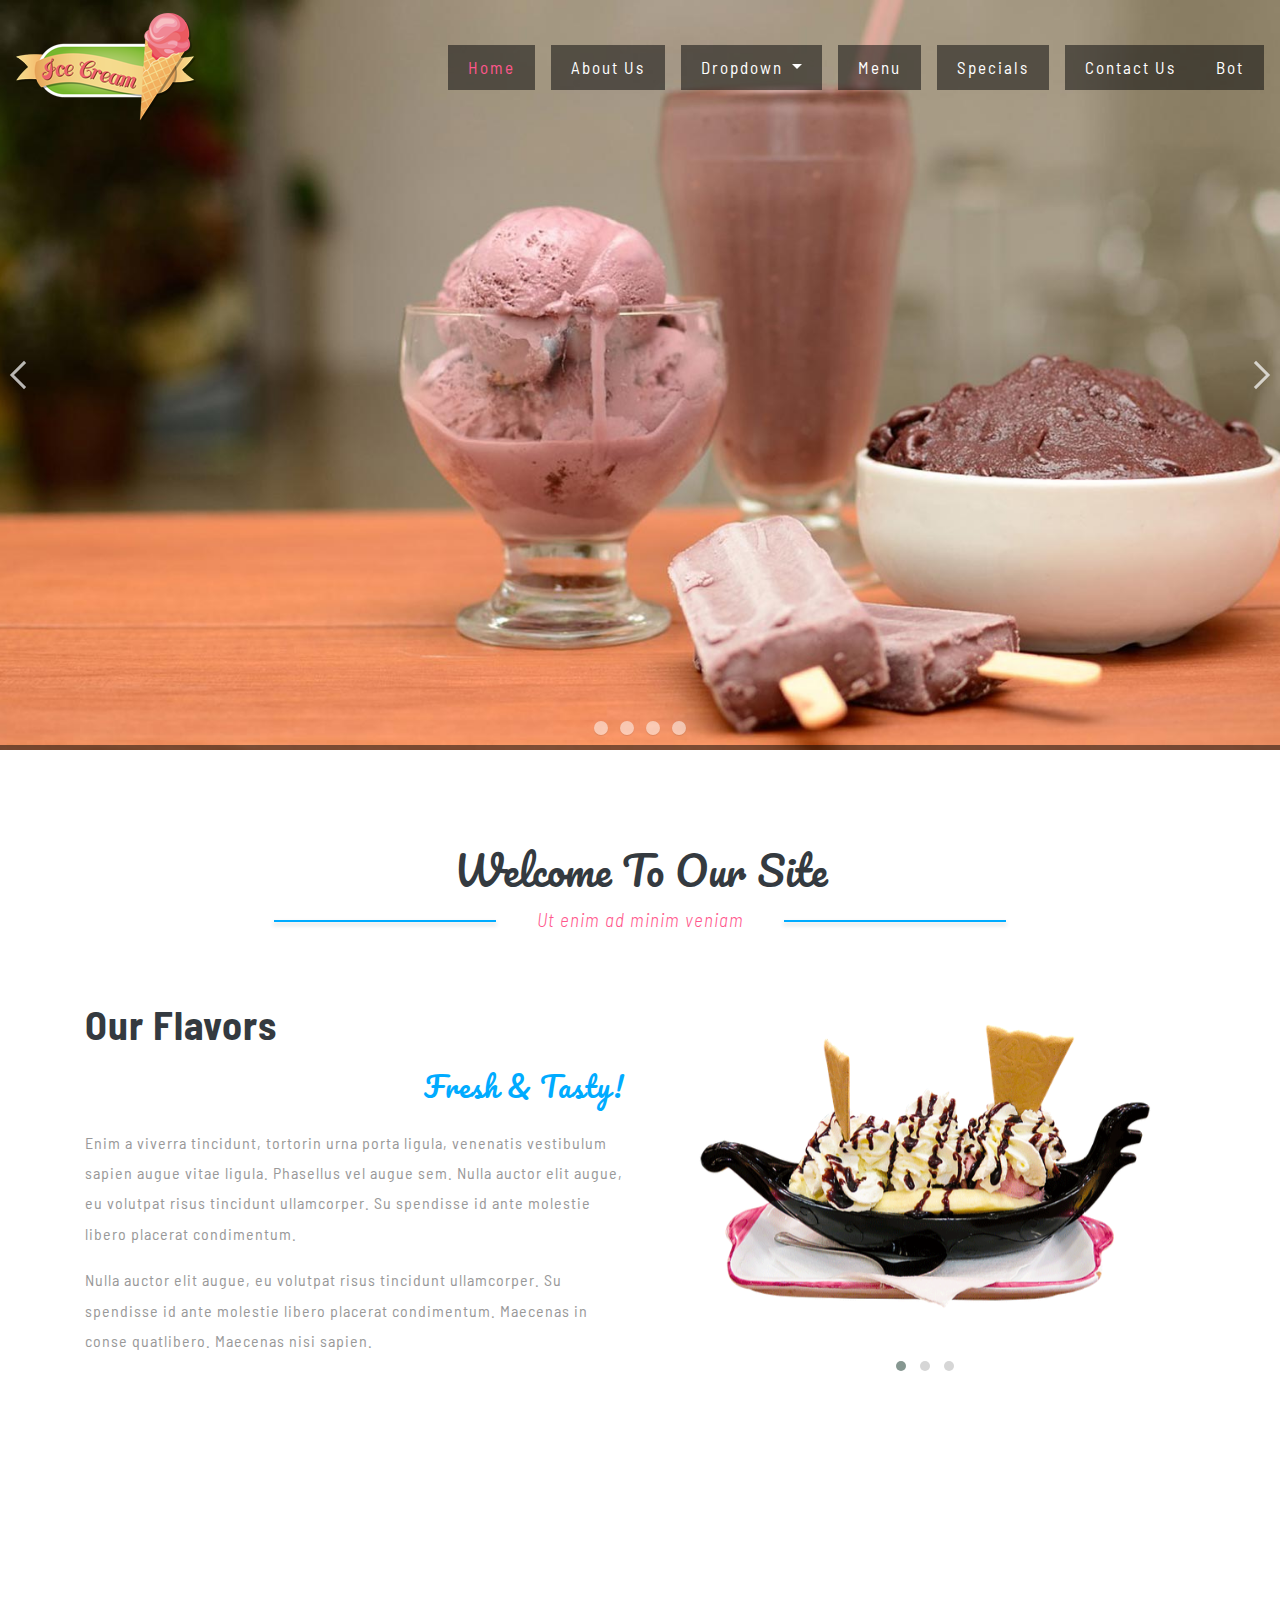
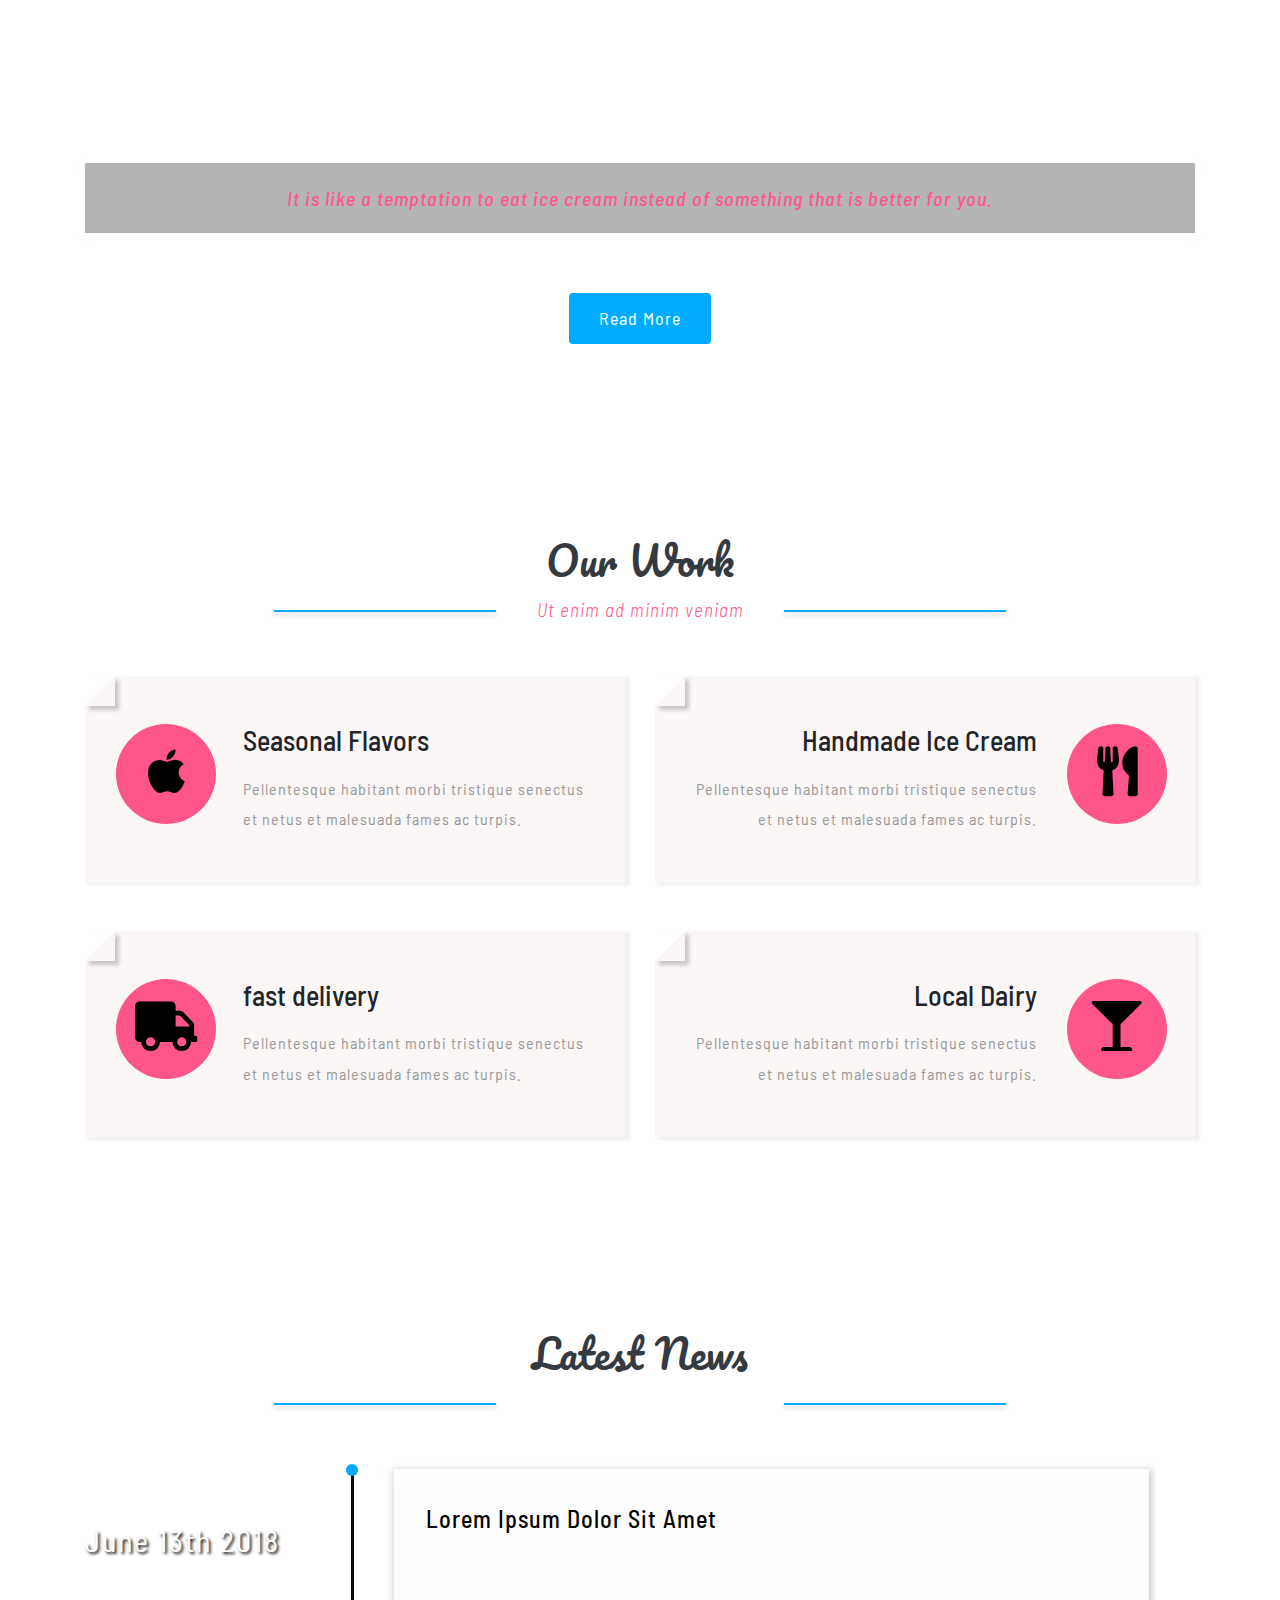
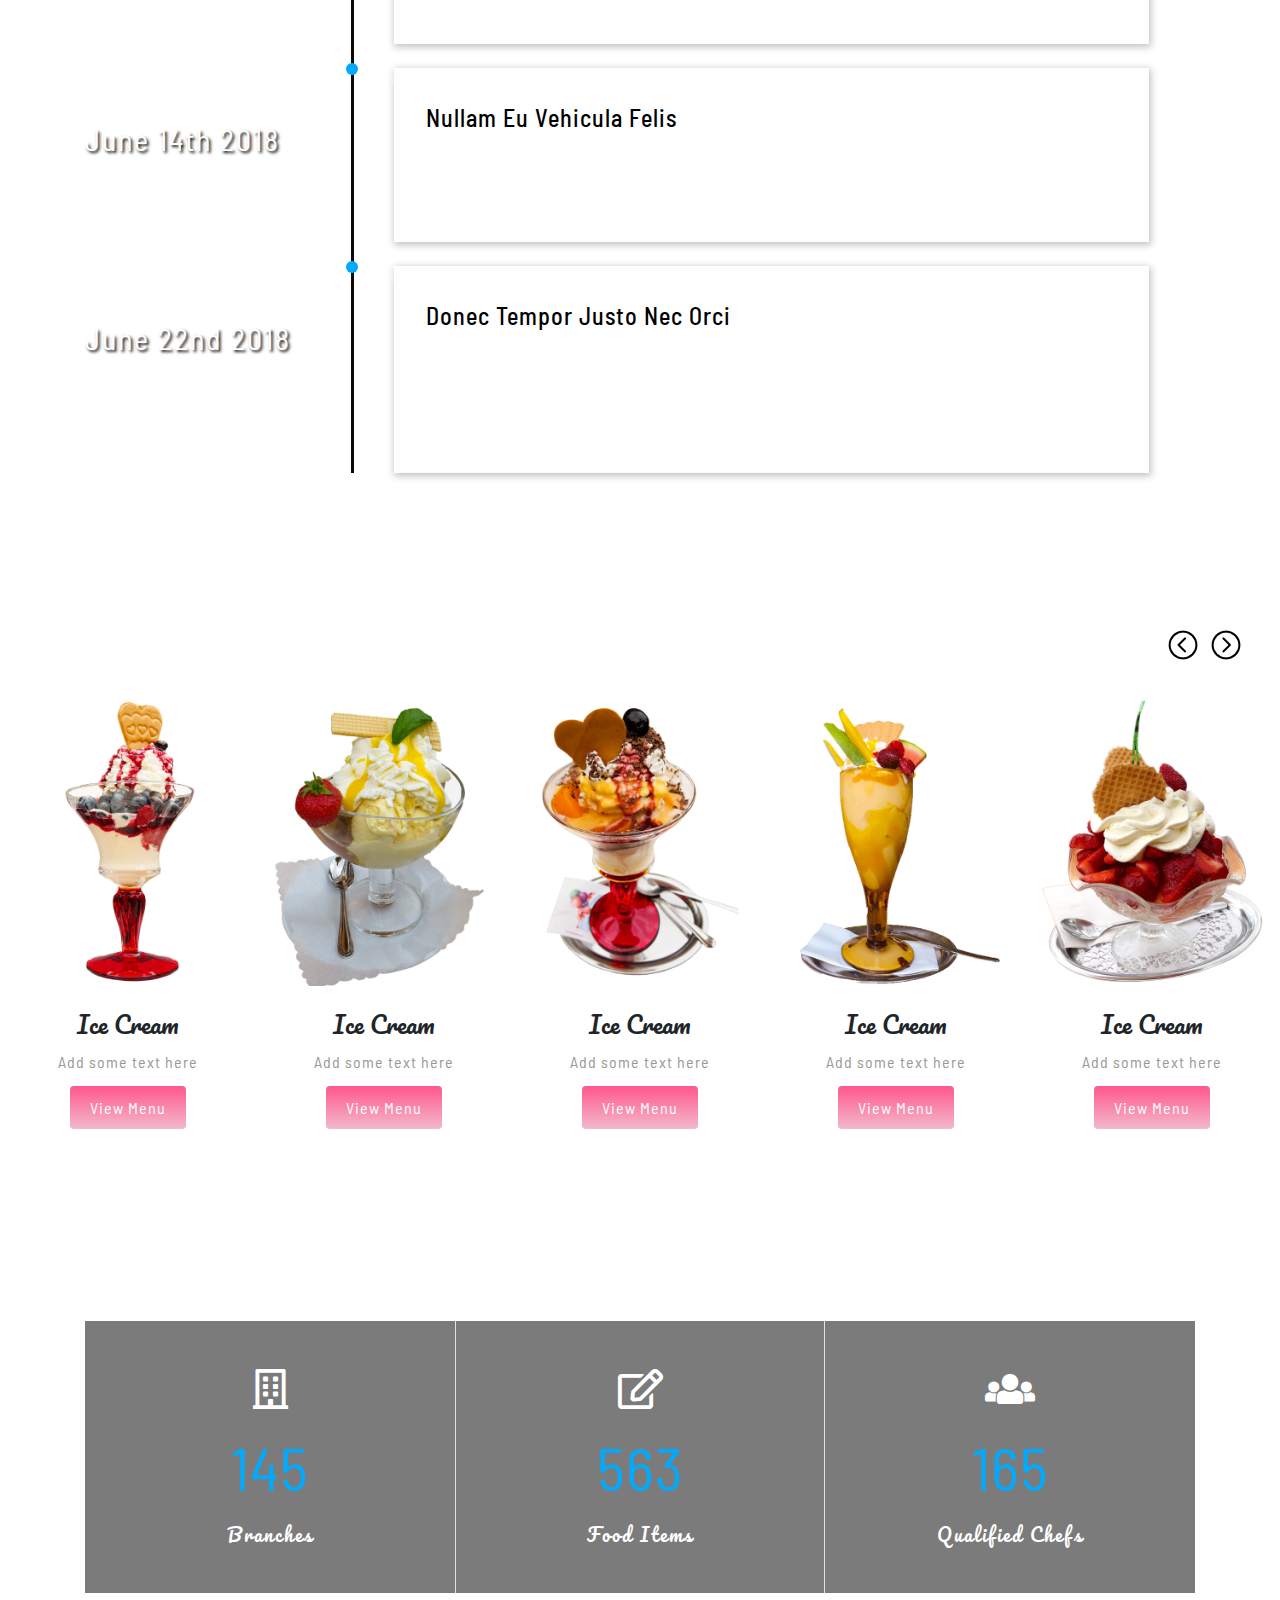
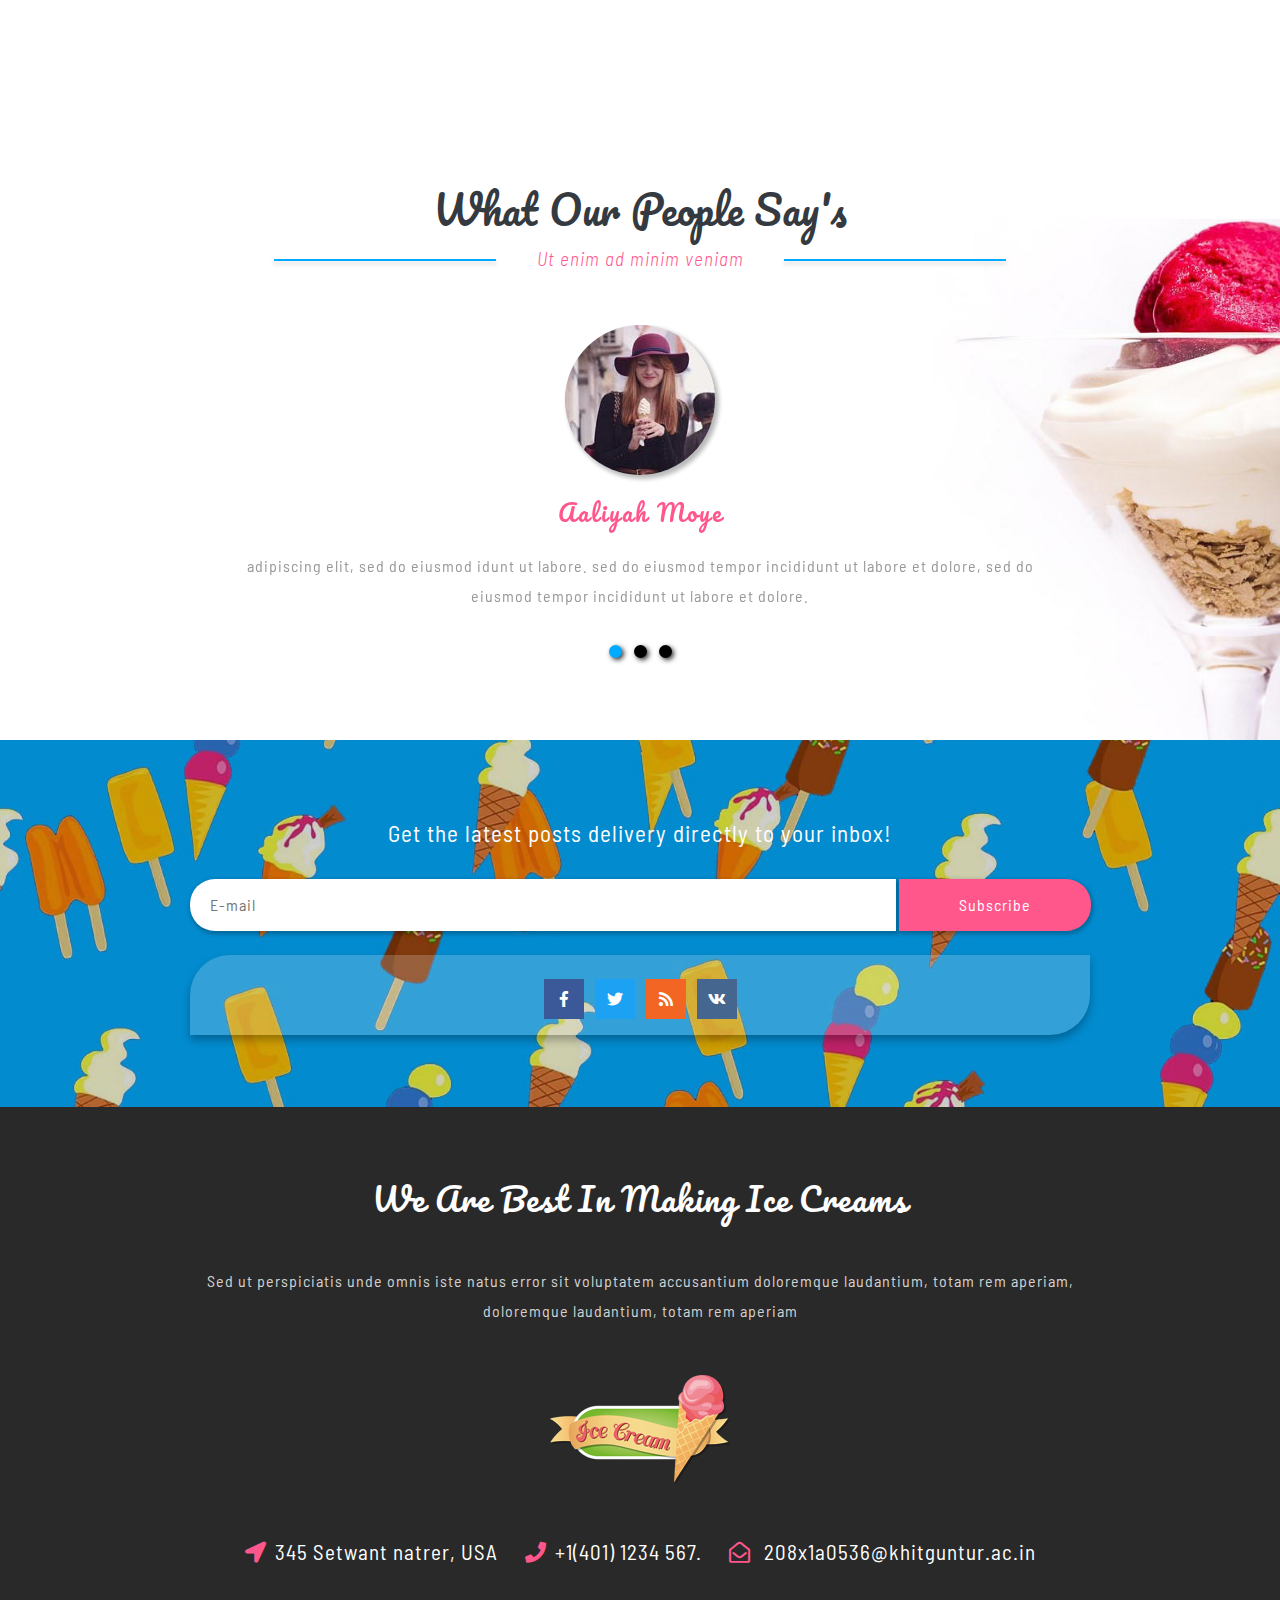
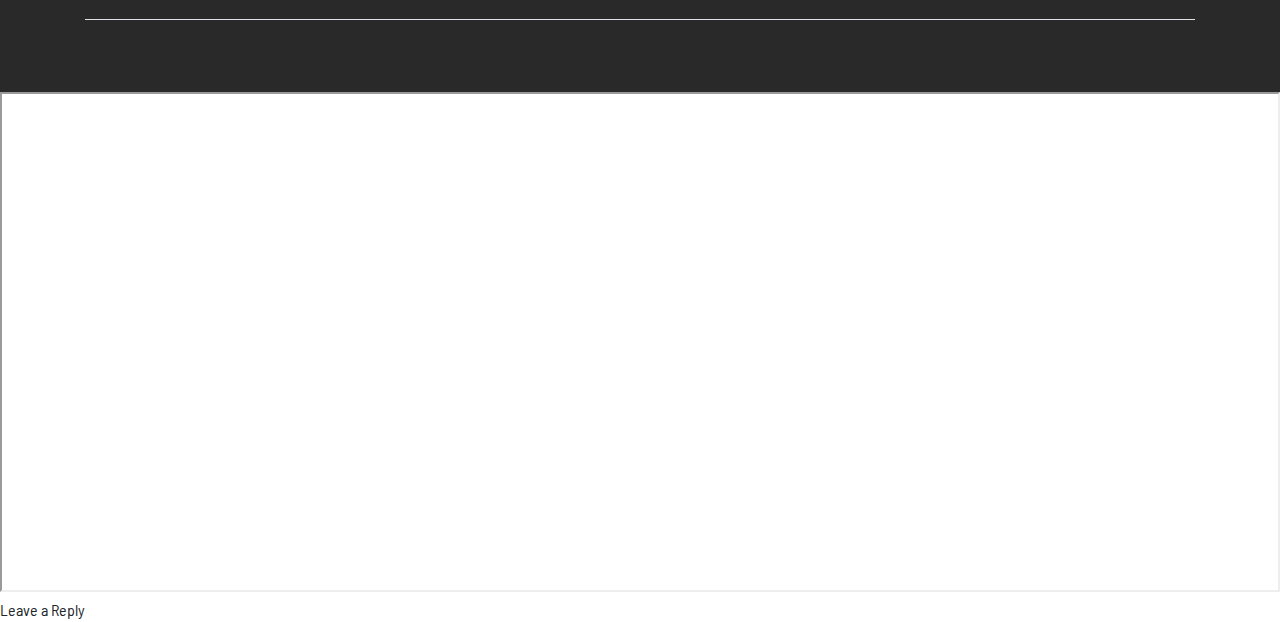
<file: index.html>
<!DOCTYPE html>
<html lang="zxx">
  <head>
    <title>
      Ice Cream Hotel Category Bootstrap Responsive Web Template | Home :: Kota
      Jyothi
    </title>
    <!-- Meta tag Keywords -->
    <meta name="viewport" content="width=device-width, initial-scale=1" />
    <meta charset="UTF-8" />
    <meta
      name="keywords"
      content="Ice Cream Responsive web template, Bootstrap Web Templates, Flat Web Templates, Android Compatible web template, Smartphone Compatible web template, free webdesigns for Nokia, Samsung, LG, SonyEricsson, Motorola web design"
    />
    <script>
      addEventListener(
        "load",
        function () {
          setTimeout(hideURLbar, 0);
        },
        false
      );

      function hideURLbar() {
        window.scrollTo(0, 1);
      }
    </script>
    <!--// Meta tag Keywords -->

    <!-- Custom-Files -->
    <link rel="stylesheet" href="css/bootstrap.css" />
    <!-- Bootstrap-Core-CSS -->
    <link
      href="css/pogo-slider.min.css"
      rel="stylesheet"
      type="text/css"
      media="all"
    />
    <!-- Banner-Slider-CSS -->
    <link
      rel="stylesheet"
      href="css/owl.carousel.min.css"
      type="text/css"
      media="all"
    />
    <link
      rel="stylesheet"
      href="css/owl.theme.default.min.css"
      type="text/css"
      media="all"
    />
    <!-- owl carousel css (for welcome section) -->
    <link
      rel="stylesheet"
      href="css/flexslider.css"
      type="text/css"
      media="screen"
      property=""
    />
    <!-- flexSlider css (for testimonials) -->
    <link rel="stylesheet" href="css/style.css" type="text/css" media="all" />
    <!-- Style-CSS -->
    <link rel="stylesheet" href="css/fontawesome-all.css" />
    <!-- Font-Awesome-Icons-CSS -->
    <!-- //Custom-Files -->

    <!-- Web-Fonts -->
    <link
      href="//fonts.googleapis.com/css?family=Pacifico&amp;subset=cyrillic,latin-ext,vietnamese"
      rel="stylesheet"
    />
    <link
      href="//fonts.googleapis.com/css?family=Barlow+Semi+Condensed:100,100i,200,200i,300,300i,400,400i,500,500i,600,600i,700,700i,800,800i,900,900i&amp;subset=latin-ext"
      rel="stylesheet"
    />
    <!-- //Web-Fonts -->
  </head>

  <body>
    <!-- header -->
    <div class="header">
      <!-- navigation -->
      <nav class="navbar navbar-expand-lg navbar-light bg-light">
        <h1>
          <a class="navbar-brand" href="index.html">
            <img src="images/logo.png" alt=" " class="img-fluid" />
          </a>
        </h1>
        <button
          class="navbar-toggler"
          type="button"
          data-toggle="collapse"
          data-target="#navbarSupportedContent"
          aria-controls="navbarSupportedContent"
          aria-expanded="false"
          aria-label="Toggle navigation"
        >
          <span class="navbar-toggler-icon"></span>
        </button>

        <div class="collapse navbar-collapse" id="navbarSupportedContent">
          <ul class="navbar-nav ml-auto">
            <li class="nav-item active">
              <a class="nav-link" href="index.html"
                >Home
                <span class="sr-only">(current)</span>
              </a>
            </li>
            <li class="nav-item mx-lg-3">
              <a class="nav-link" href="about.html">About Us</a>
            </li>
            <li class="nav-item dropdown">
              <a
                class="nav-link dropdown-toggle"
                href="#"
                id="navbarDropdown"
                role="button"
                data-toggle="dropdown"
                aria-haspopup="true"
                aria-expanded="false"
              >
                Dropdown
              </a>
              <div class="dropdown-menu" aria-labelledby="navbarDropdown">
                <a class="dropdown-item scroll" href="#work">Our Work</a>
                <a class="dropdown-item scroll" href="#testi">Testimonials</a>
                <div class="dropdown-divider"></div>
                <a class="dropdown-item scroll" href="#news">Latest News</a>
              </div>
            </li>
            <li class="nav-item mx-lg-3">
              <a class="nav-link" href="menu.html">Menu</a>
            </li>
            <li class="nav-item mr-lg-3">
              <a class="nav-link" href="specials.html">Specials</a>
            </li>
            <li class="nav-item">
              <a class="nav-link" href="contact.html">Contact Us</a>
            </li>
		<li class="nav-item">
              <a class="nav-link" href="bot.html">Bot</a>
            </li>  
          </ul>
        </div>
      </nav>
      <!-- //navigation -->
    </div>
    <!-- //header -->
    <!-- banner -->
    <div class="pogoSlider" id="js-main-slider">
      <div
        class="pogoSlider-slide"
        data-transition="verticalSlide"
        data-duration="2000"
        style="background-image: url(images/b1.jpg)"
      >
        <div class="pogoSlider-slide-element">
          <div class="container">
            <div class="banner-img-agile">
              <img src="images/bannerimg.png" alt="" class="img-fluid" />
            </div>
            <h3 class="text-white">ice cream</h3>
            <p class="font-italic text-uppercase">
              it’s a great day for ice cream!
            </p>
            <a class="bubbly-button" href="menu.html">View Menu</a>
          </div>
        </div>
      </div>
      <div
        class="pogoSlider-slide"
        data-transition="verticalSlide"
        data-duration="2000"
        style="background-image: url(images/b2.jpg)"
      >
        <div class="pogoSlider-slide-element">
          <div class="container">
            <div class="banner-img-agile">
              <img src="images/bannerimg.png" alt="" class="img-fluid" />
            </div>
            <h3 class="text-white">ice cream</h3>
            <p class="font-italic text-uppercase">
              it’s a great day for ice cream!
            </p>
            <a class="bubbly-button" href="menu.html">View Menu</a>
          </div>
        </div>
      </div>
      <div
        class="pogoSlider-slide"
        data-transition="verticalSlide"
        data-duration="2000"
        style="background-image: url(images/b3.jpg)"
      >
        <div class="pogoSlider-slide-element">
          <div class="container">
            <div class="banner-img-agile">
              <img src="images/bannerimg.png" alt="" class="img-fluid" />
            </div>
            <h3 class="text-white">ice cream</h3>
            <p class="font-italic text-uppercase">
              it’s a great day for ice cream!
            </p>
            <a class="bubbly-button" href="menu.html">View Menu</a>
          </div>
        </div>
      </div>
      <div
        class="pogoSlider-slide"
        data-transition="verticalSlide"
        data-duration="2000"
        style="background-image: url(images/b4.jpg)"
      >
        <div class="pogoSlider-slide-element">
          <div class="container">
            <div class="banner-img-agile">
              <img src="images/bannerimg.png" alt="" class="img-fluid" />
            </div>
            <h3 class="text-white">ice cream</h3>
            <p class="font-italic text-uppercase">
              it’s a great day for ice cream!
            </p>
            <a class="bubbly-button" href="menu.html">View Menu</a>
          </div>
        </div>
      </div>
    </div>
    <!-- //banner -->

    <!-- about -->
    <div class="about py-5">
      <div class="container py-xl-5 py-lg-3">
        <div class="title-heading text-center mb-sm-5 mb-4">
          <h3 class="title text-capitalize text-dark">welcome to our site</h3>
          <p class="title-text font-weight-light font-italic mt-2">
            Ut enim ad minim veniam
          </p>
        </div>
        <div class="row">
          <div class="col-lg-6 aboutleft">
            <p
              class="about-left-agile text-dark text-capitalize font-weight-bold"
            >
              our flavors
            </p>
            <h3 class="about-headagile text-capitalize mt-2 mb-4 text-right">
              fresh & tasty!
            </h3>
            <p class="my-3">
              Enim a viverra tincidunt, tortorin urna porta ligula, venenatis
              vestibulum sapien augue vitae ligula. Phasellus vel augue sem.
              Nulla auctor elit augue, eu volutpat risus tincidunt ullamcorper.
              Su spendisse id ante molestie libero placerat condimentum.
            </p>
            <p>
              Nulla auctor elit augue, eu volutpat risus tincidunt ullamcorper.
              Su spendisse id ante molestie libero placerat condimentum.
              Maecenas in conse quatlibero. Maecenas nisi sapien.
            </p>
          </div>
          <div class="col-lg-6 aboutright">
            <div class="large-12 columns">
              <!-- Owl-Carousel -->
              <div
                id="owl-demo"
                class="owl-carousel owl-theme text-center agileinfo-gallery-row"
              >
                <a class="item g1">
                  <img
                    class="lazyOwl img-fluid"
                    src="images/w1.png"
                    title="Ice Cream"
                    alt=""
                  />
                </a>
                <a class="item g1">
                  <img
                    class="lazyOwl img-fluid"
                    src="images/w2.png"
                    title="Ice Cream"
                    alt=""
                  />
                </a>
                <a class="item g1">
                  <img
                    class="lazyOwl img-fluid"
                    src="images/w3.png"
                    title="Ice Cream"
                    alt=""
                  />
                </a>
              </div>
            </div>
          </div>
        </div>
      </div>
    </div>
    <!--//about-->

    <!-- about bottom -->
    <div class="video-w3l text-center py-5">
      <div class="container py-xl-5 py-lg-3">
        <h3 class="text-white">
          Summer would not be summer without Ice-cream. Ice-cream is the
          favorite currency of love.
        </h3>
        <p class="font-italic p-3">
          It is like a temptation to eat ice cream instead of something that is
          better for you.
        </p>
        <a class="btn btn-primary button-w3ls" href="#" role="button"
          >Read More</a
        >
      </div>
    </div>
    <!-- //about bottom -->

    <!-- work -->
    <section class="services py-5" id="work">
      <div class="container py-xl-5 py-lg-3">
        <div class="title-heading text-center mb-sm-5 mb-4">
          <h3 class="title text-capitalize text-dark">our work</h3>
          <p class="title-text font-weight-light font-italic mt-2">
            Ut enim ad minim veniam
          </p>
        </div>
        <div class="row">
          <div class="col-lg-6">
            <div class="d-flex box-a py-5 px-3">
              <div class="col-3">
                <i class="fab fa-apple"></i>
              </div>
              <div class="col-9">
                <h3>Seasonal Flavors</h3>
                <p class="mt-3">
                  Pellentesque habitant morbi tristique senectus et netus et
                  malesuada fames ac turpis.
                </p>
              </div>
            </div>
            <!-- .Box ends here -->
          </div>
          <!-- .Col-lg-6 ends here -->

          <div class="col-lg-6 mt-lg-0 mt-5">
            <div class="d-flex box-b py-5 px-3">
              <div class="col-9 text-right">
                <h3>Handmade Ice Cream</h3>
                <p class="mt-3">
                  Pellentesque habitant morbi tristique senectus et netus et
                  malesuada fames ac turpis.
                </p>
              </div>
              <div class="col-3">
                <i class="fas fa-utensils"></i>
              </div>
            </div>
            <!-- .Box ends here -->
          </div>
          <!-- .Col-lg-6 ends here -->
        </div>
        <div class="row mt-5">
          <div class="col-lg-6">
            <div class="d-flex box-a py-5 px-3">
              <div class="col-3">
                <i class="fas fa-truck"></i>
              </div>
              <div class="col-9">
                <h3>fast delivery</h3>
                <p class="mt-3">
                  Pellentesque habitant morbi tristique senectus et netus et
                  malesuada fames ac turpis.
                </p>
              </div>
            </div>
            <!-- .Box ends here -->
          </div>
          <!-- .Col-lg-6 ends here -->

          <div class="col-lg-6 mt-lg-0 mt-5">
            <div class="d-flex box-b py-5 px-3">
              <div class="col-9 text-right">
                <h3>Local Dairy</h3>
                <p class="mt-3">
                  Pellentesque habitant morbi tristique senectus et netus et
                  malesuada fames ac turpis.
                </p>
              </div>
              <div class="col-3">
                <i class="fas fa-glass-martini"></i>
              </div>
            </div>
            <!-- .Box ends here -->
          </div>
          <!-- .Col-lg-6 ends here -->
        </div>
        <!-- .Row ends here -->
      </div>
      <!-- .Container ends here -->
    </section>
    <!-- .Section ends here -->
    <!-- //work -->

    <!-- news -->
    <div class="middle-section py-5" id="news">
      <div class="container py-xl-5 py-lg-3">
        <div class="title-heading text-center mb-sm-5 mb-4">
          <h3 class="title text-capitalize text-dark">latest news</h3>
          <p class="title-text font-weight-light font-italic mt-2">
            Ut enim ad minim veniam
          </p>
        </div>
        <div class="wthree_events_grid">
          <div class="event-grids">
            <div class="agileits_event_grid_date">
              <p class="text-white text-uppercase">Post on</p>
              <span>June 13th 2018</span>
            </div>
            <div class="agileinfo_events_grid1">
              <div class="events_info_w3ls">
                <a href="#" data-toggle="modal" data-target="#latest_news"
                  >Lorem ipsum dolor sit amet</a
                >
                <p>
                  Etiam non sapien non mauris molestie mollis quis et augue. Ut
                  et ante id neque dignissim tincidunt a interdum orci.
                </p>
              </div>
            </div>
            <div class="clearfix"></div>
          </div>
          <div class="event-grids">
            <div class="agileits_event_grid_date">
              <p class="text-white text-uppercase">Post on</p>
              <span>June 14th 2018</span>
            </div>
            <div class="agileinfo_events_grid1">
              <div class="events_info_w3ls">
                <a href="#" data-toggle="modal" data-target="#latest_news"
                  >Nullam eu vehicula felis</a
                >
                <p>
                  Maecenas enim elit, molestie et magna vel, condimentum
                  sollicitudin magna. In pretium eros ut rhoncus pulvinar.
                </p>
              </div>
            </div>
            <div class="clearfix"></div>
          </div>
          <div class="event-grids">
            <div class="agileits_event_grid_date">
              <p class="text-white text-uppercase">Post on</p>
              <span>June 22nd 2018</span>
            </div>
            <div class="agileinfo_events_grid1 grid3">
              <div class="events_info_w3ls">
                <a href="#" data-toggle="modal" data-target="#latest_news"
                  >Donec tempor justo nec orci</a
                >
                <p>
                  Donec facilisis, orci a aliquet ultricies, lacus mauris
                  vestibulum lorem, in malesuada augue sem sed dolor. Ut at
                  metus vel enim elementum varius.Etiam ut cursus sem.
                  Vestibulum dapibus a tellus.
                </p>
              </div>
            </div>
            <div class="clearfix"></div>
          </div>
        </div>
      </div>
    </div>

    <div class="modal fade" id="latest_news">
      <div class="modal-dialog modal-md">
        <div class="modal-content">
          <!-- Modal Header -->
          <div class="modal-header w3serv_modal">
            <h4 class="modal-title">Ice Cream</h4>
            <button type="button" class="close" data-dismiss="modal">
              &times;
            </button>
          </div>
          <!-- Modal body -->
          <div class="modal-body">
            <img src="images/g1.jpg" class="img-fluid" alt="" />
            <p class="mt-3">
              Donec facilisis, orci a aliquet ultricies, lacus mauris vestibulum
              lorem, in malesuada augue sem sed dolor. Ut at metus vel enim
              elementum varius.Etiam ut cursus sem. Vestibulum dapibus a tellus.
            </p>
          </div>
        </div>
      </div>
    </div>

    <!-- //news -->

    <!-- middle slider -->
    <div class="projects py-5">
      <div class="projects-grids py-xl-5 py-lg-3">
        <div class="sreen-gallery-cursual">
          <ul id="flexiselDemo1">
            <li>
              <div class="item">
                <div class="projects-agile-grid-info">
                  <img src="images/s1.png" alt="" class="img-fluid" />
                  <div class="projects-grid-caption text-center mt-4">
                    <h4>Ice Cream</h4>
                    <p class="my-2">Add some text here</p>
                    <a href="menu.html">View Menu</a>
                  </div>
                </div>
              </div>
            </li>
            <li>
              <div class="item">
                <div class="projects-agile-grid-info">
                  <img src="images/s2.png" alt="" class="img-fluid" />
                  <div class="projects-grid-caption text-center mt-4">
                    <h4>Ice Cream</h4>
                    <p class="my-2">Add some text here</p>
                    <a href="menu.html">View Menu</a>
                  </div>
                </div>
              </div>
            </li>
            <li>
              <div class="item">
                <div class="projects-agile-grid-info">
                  <img src="images/s3.png" alt="" class="img-fluid" />
                  <div class="projects-grid-caption text-center mt-4">
                    <h4>Ice Cream</h4>
                    <p class="my-2">Add some text here</p>
                    <a href="menu.html">View Menu</a>
                  </div>
                </div>
              </div>
            </li>
            <li>
              <div class="item">
                <div class="projects-agile-grid-info">
                  <img src="images/s4.png" alt="" class="img-fluid" />
                  <div class="projects-grid-caption text-center mt-4">
                    <h4>Ice Cream</h4>
                    <p class="my-2">Add some text here</p>
                    <a href="menu.html">View Menu</a>
                  </div>
                </div>
              </div>
            </li>
            <li>
              <div class="item">
                <div class="projects-agile-grid-info">
                  <img src="images/s5.png" alt="" class="img-fluid" />
                  <div class="projects-grid-caption text-center mt-4">
                    <h4>Ice Cream</h4>
                    <p class="my-2">Add some text here</p>
                    <a href="menu.html">View Menu</a>
                  </div>
                </div>
              </div>
            </li>
          </ul>
        </div>
      </div>
    </div>
    <!-- //middle slider -->

    <!-- stats -->
    <section class="stats_test py-5">
      <div class="container py-xl-5 py-lg-3">
        <div class="d-flex inner_stat_wthree_agileits text-center">
          <div class="col-sm-4 py-5 stats_left counter_grid">
            <i class="far fa-building"></i>
            <p class="counter">145</p>
            <h4>Branches</h4>
          </div>
          <div
            class="col-sm-4 py-5 stats_left counter_grid2 border-left border-right"
          >
            <i class="far fa-edit"></i>
            <p class="counter">563</p>
            <h4>Food Items</h4>
          </div>
          <div class="col-sm-4 py-5 stats_left counter_grid1">
            <i class="fas fa-users"></i>
            <p class="counter">165</p>
            <h4>Qualified Chefs</h4>
          </div>
        </div>
      </div>
    </section>
    <!-- //stats -->

    <!-- testimonials -->
    <div class="slider py-5" id="testi">
      <div class="container py-xl-5 py-lg-3">
        <div class="title-heading text-center mb-sm-5 mb-4">
          <h3 class="title text-capitalize text-dark">what our people say's</h3>
          <p class="title-text font-weight-light font-italic mt-2">
            Ut enim ad minim veniam
          </p>
        </div>
        <div class="flexslider text-center">
          <ul class="slides">
            <li>
              <div class="client-grids">
                <img
                  src="images/c1.jpg"
                  class="img-fluid"
                  alt="Responsive image"
                />
                <h4 class="my-4">Aaliyah Moye</h4>
                <p class="paragraph-agileinfo">
                  adipiscing elit, sed do eiusmod idunt ut labore. sed do
                  eiusmod tempor incididunt ut labore et dolore, sed do eiusmod
                  tempor incididunt ut labore et dolore.
                </p>
              </div>
            </li>
            <li>
              <div class="client-grids">
                <img
                  src="images/c2.jpg"
                  class="img-fluid"
                  alt="Responsive image"
                />
                <h4 class="my-4">Smith Kevin</h4>
                <p class="paragraph-agileinfo">
                  adipiscing elit, sed do eiusmod idunt ut labore. sed do
                  eiusmod tempor incididunt ut labore et dolore, sed do eiusmod
                  tempor incididunt ut labore et dolore.
                </p>
              </div>
            </li>
            <li>
              <div class="client-grids">
                <img
                  src="images/c3.jpg"
                  class="img-fluid"
                  alt="Responsive image"
                />
                <h4 class="my-4">Edwin Hale</h4>
                <p class="paragraph-agileinfo">
                  adipiscing elit, sed do eiusmod idunt ut labore. sed do
                  eiusmod tempor incididunt ut labore et dolore, sed do eiusmod
                  tempor incididunt ut labore et dolore.
                </p>
              </div>
            </li>
          </ul>
        </div>
      </div>
    </div>
    <!-- //testimonials -->

    <!-- newsletter -->
    <div class="footer-top py-4 text-center">
      <div class="container py-xl-5 py-lg-3">
        <!-- newsletter  -->
        <div class="agile-newsletter">
          <p class="text-white">
            Get the latest posts delivery directly to your inbox!
          </p>
          <form action="#" method="post" class="my-4">
            <input type="email" placeholder="E-mail" name="email" required="" />
            <input type="submit" value="Subscribe" />
          </form>
        </div>
        <!-- //newsletter -->
        <!-- social icons -->
        <div class="footercopy-social py-3">
          <ul>
            <li>
              <a href="#">
                <span class="fab fa-facebook-f"></span>
              </a>
            </li>
            <li class="mx-2">
              <a href="#">
                <span class="fab fa-twitter"></span>
              </a>
            </li>
            <li>
              <a href="#">
                <span class="fas fa-rss"></span>
              </a>
            </li>
            <li class="ml-2">
              <a href="#">
                <span class="fab fa-vk"></span>
              </a>
            </li>
          </ul>
        </div>
        <!-- //social icons -->
      </div>
    </div>
    <!-- //newsletter -->

    <!-- footer -->
    <div class="mkl_footer text-center py-4">
      <div class="container py-xl-5 py-4">
        <div class="mkls_footer_grid">
          <h2 class="text-white text-capitalize mb-5">
            we are best in making ice creams
          </h2>
          <p>
            Sed ut perspiciatis unde omnis iste natus error sit voluptatem
            accusantium doloremque laudantium, totam rem aperiam, doloremque
            laudantium, totam rem aperiam
          </p>
          <!-- footer logo -->
          <div class="logo2 my-sm-5 my-4">
            <a class="" href="index.html">
              <img src="images/logo.png" alt=" " class="img-fluid" />
            </a>
          </div>
          <!-- //footer logo -->
        </div>
        <!-- address -->
        <div class="contact-left-footer border-bottom pb-sm-5 pb-4">
          <ul>
            <li>
              <p class="text-white">
                <i class="fas fa-location-arrow mr-2"></i>345 Setwant natrer,
                USA
              </p>
            </li>
            <li class="mx-4">
              <p class="text-white">
                <i class="fas fa-phone mr-2"></i>+1(401) 1234 567.
              </p>
            </li>
            <li>
              <p class="text-white">
                <i class="far fa-envelope-open mr-2"></i>
                <a href="mailto:208x1a0536@khitguntur.ac.in" class="text-white"
                  >208x1a0536@khitguntur.ac.in</a
                >
              </p>
            </li>
          </ul>
        </div>
        <!-- //address -->
      </div>
    </div>
    <!-- //footer -->
    <!-- Js files -->

    <!-- JavaScript -->
    <script src="js/jquery-2.2.3.min.js"></script>
    <!-- Default-JavaScript-File -->

    <!-- Owl-Carousel-JavaScript (for welcome section) -->
    <script src="js/owl.carousel.js"></script>
    <script>
      var owl = $(".owl-carousel");
      owl.owlCarousel({
        items: 1,
        loop: true,
        margin: 10,
        autoplay: true,
        autoplayTimeout: 2000,
        autoplayHoverPause: true,
      });
    </script>
    <!-- //Owl-Carousel-JavaScript (for welcome section) -->

    <!-- flexisel slider (for middle Slider) -->
    <script src="js/jquery.flexisel.js"></script>
    <script>
      $(window).load(function () {
        $("#flexiselDemo1").flexisel({
          visibleItems: 5,
          animationSpeed: 1000,
          autoPlay: true,
          autoPlaySpeed: 3000,
          pauseOnHover: true,
          enableResponsiveBreakpoints: true,
          responsiveBreakpoints: {
            portrait: {
              changePoint: 440,
              visibleItems: 1,
            },
            landscape: {
              changePoint: 667,
              visibleItems: 3,
            },
            tablet: {
              changePoint: 900,
              visibleItems: 4,
            },
          },
        });
      });
    </script>
    <!-- //flexisel slider (for middle Slider) -->

    <!-- flexSlider (for testimonials) -->
    <script defer src="js/jquery.flexslider.js"></script>
    <script>
      $(window).load(function () {
        $(".flexslider").flexslider({
          animation: "slide",
          start: function (slider) {
            $("body").removeClass("loading");
          },
        });
      });
    </script>
    <!-- //flexSlider (for testimonials) -->

    <!-- stats -->
    <script src="js/jquery.waypoints.min.js"></script>
    <script src="js/jquery.countup.js"></script>
    <script>
      $(".counter").countUp();
    </script>
    <!-- //stats -->

    <!-- smooth scrolling -->
    <script src="js/SmoothScroll.min.js"></script>
    <!-- //smooth scrolling -->

    <!-- start-smoth-scrolling -->
    <script src="js/move-top.js"></script>
    <script src="js/easing.js"></script>
    <script>
      jQuery(document).ready(function ($) {
        $(".scroll").click(function (event) {
          event.preventDefault();
          $("html,body").animate(
            {
              scrollTop: $(this.hash).offset().top,
            },
            1000
          );
        });
      });
    </script>
    <!-- start-smoth-scrolling -->

    <!-- smooth scrolling-bottom-to-top -->
    <script>
      $(document).ready(function () {
        /*
				var defaults = {
				containerID: 'toTop', // fading element id
				containerHoverID: 'toTopHover', // fading element hover id
				scrollSpeed: 1200,
				easingType: 'linear' 
				};
			*/
        $().UItoTop({
          easingType: "easeOutQuart",
        });
      });
    </script>
    <!-- //smooth scrolling-bottom-to-top -->

    <!-- Pogo slider (for banner) -->
    <script src="js/jquery.pogo-slider.min.js"></script>
    <script src="js/main.js"></script>
    <!-- Pogo slider (for banner) -->

    <script src="js/bootstrap.js"></script>
    <!-- Necessary-JavaScript-File-For-Bootstrap -->

    <!-- //Js files -->
  </body>

  <iframe
  src="https://webchat.botframework.com/embed/icecream-8yyg0cz?s=oVp_KBxAbxc.ZfloBwf9O_eQMVWwUFqrFGgW18GyTy83barQuGmgeMs"
  style="min-width: 400px; width: 100%; min-height: 500px"
></iframe>
Leave a Reply
</html>
</file>
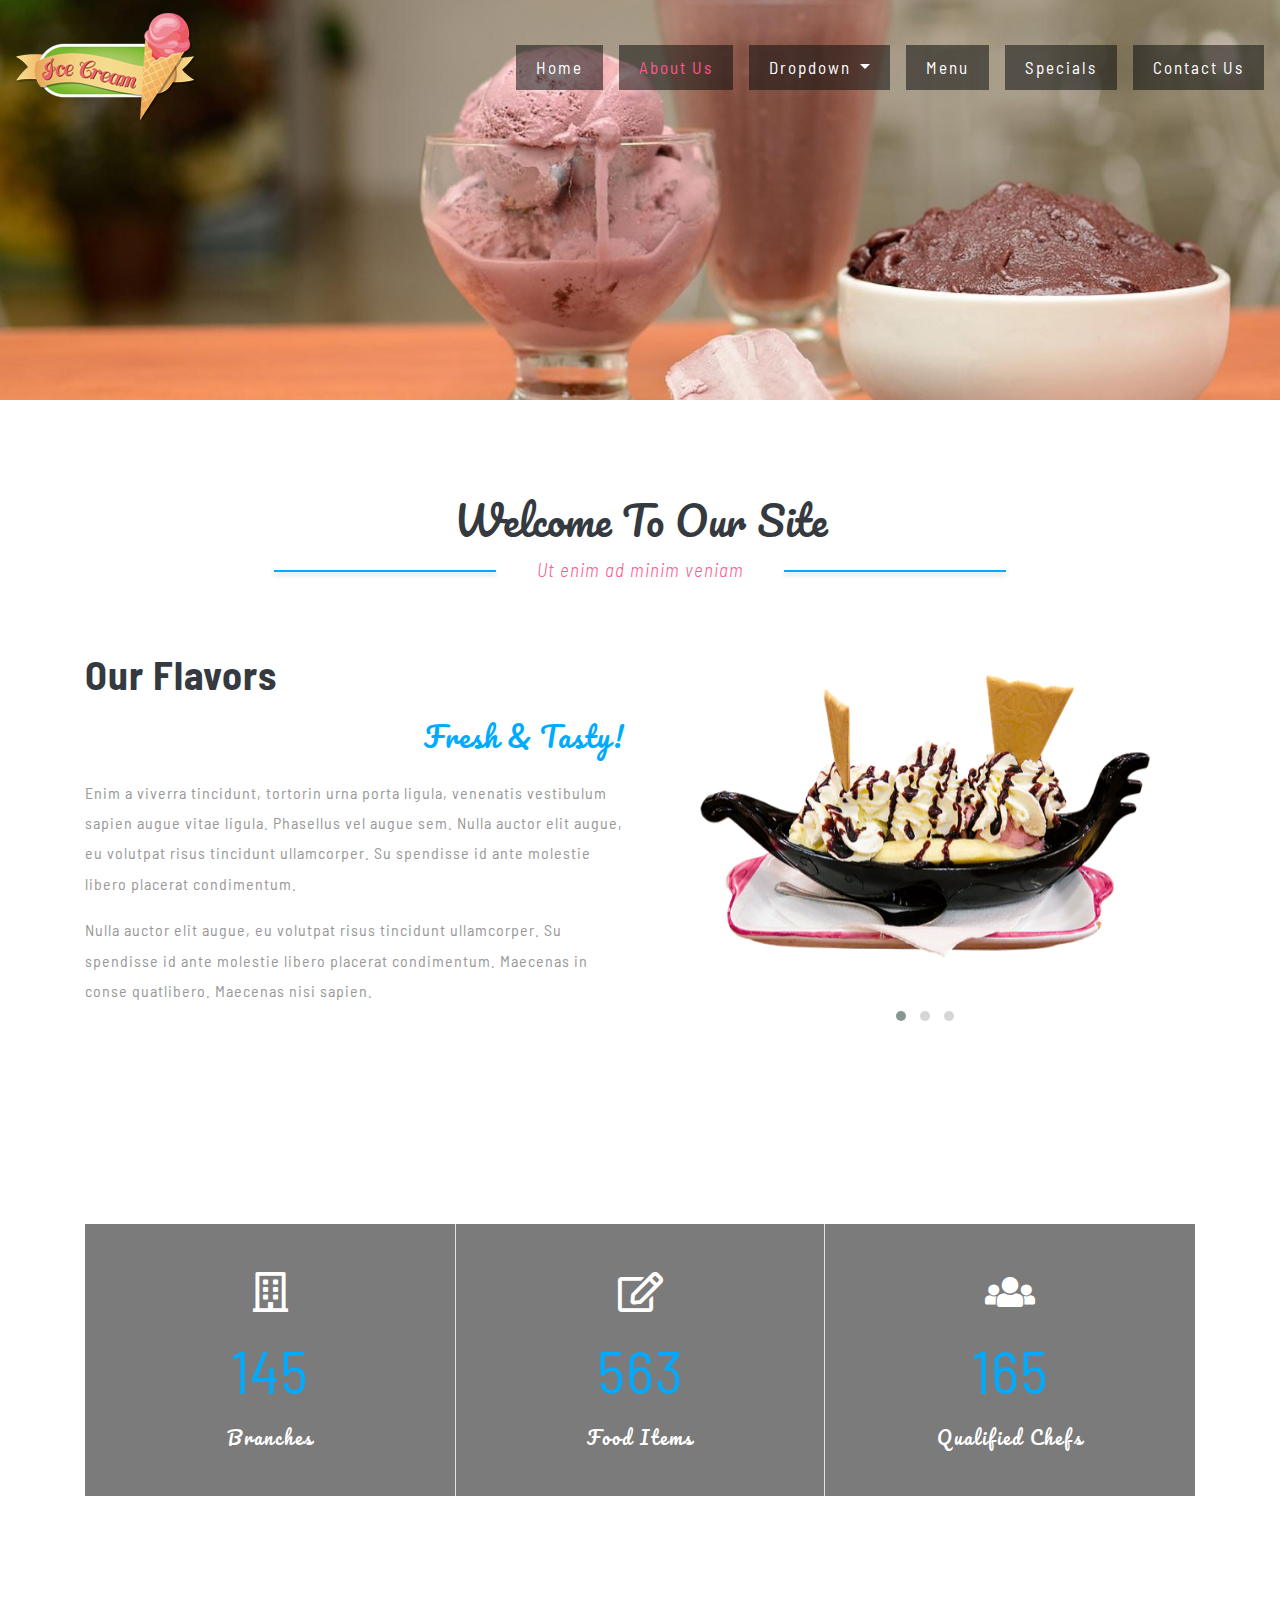
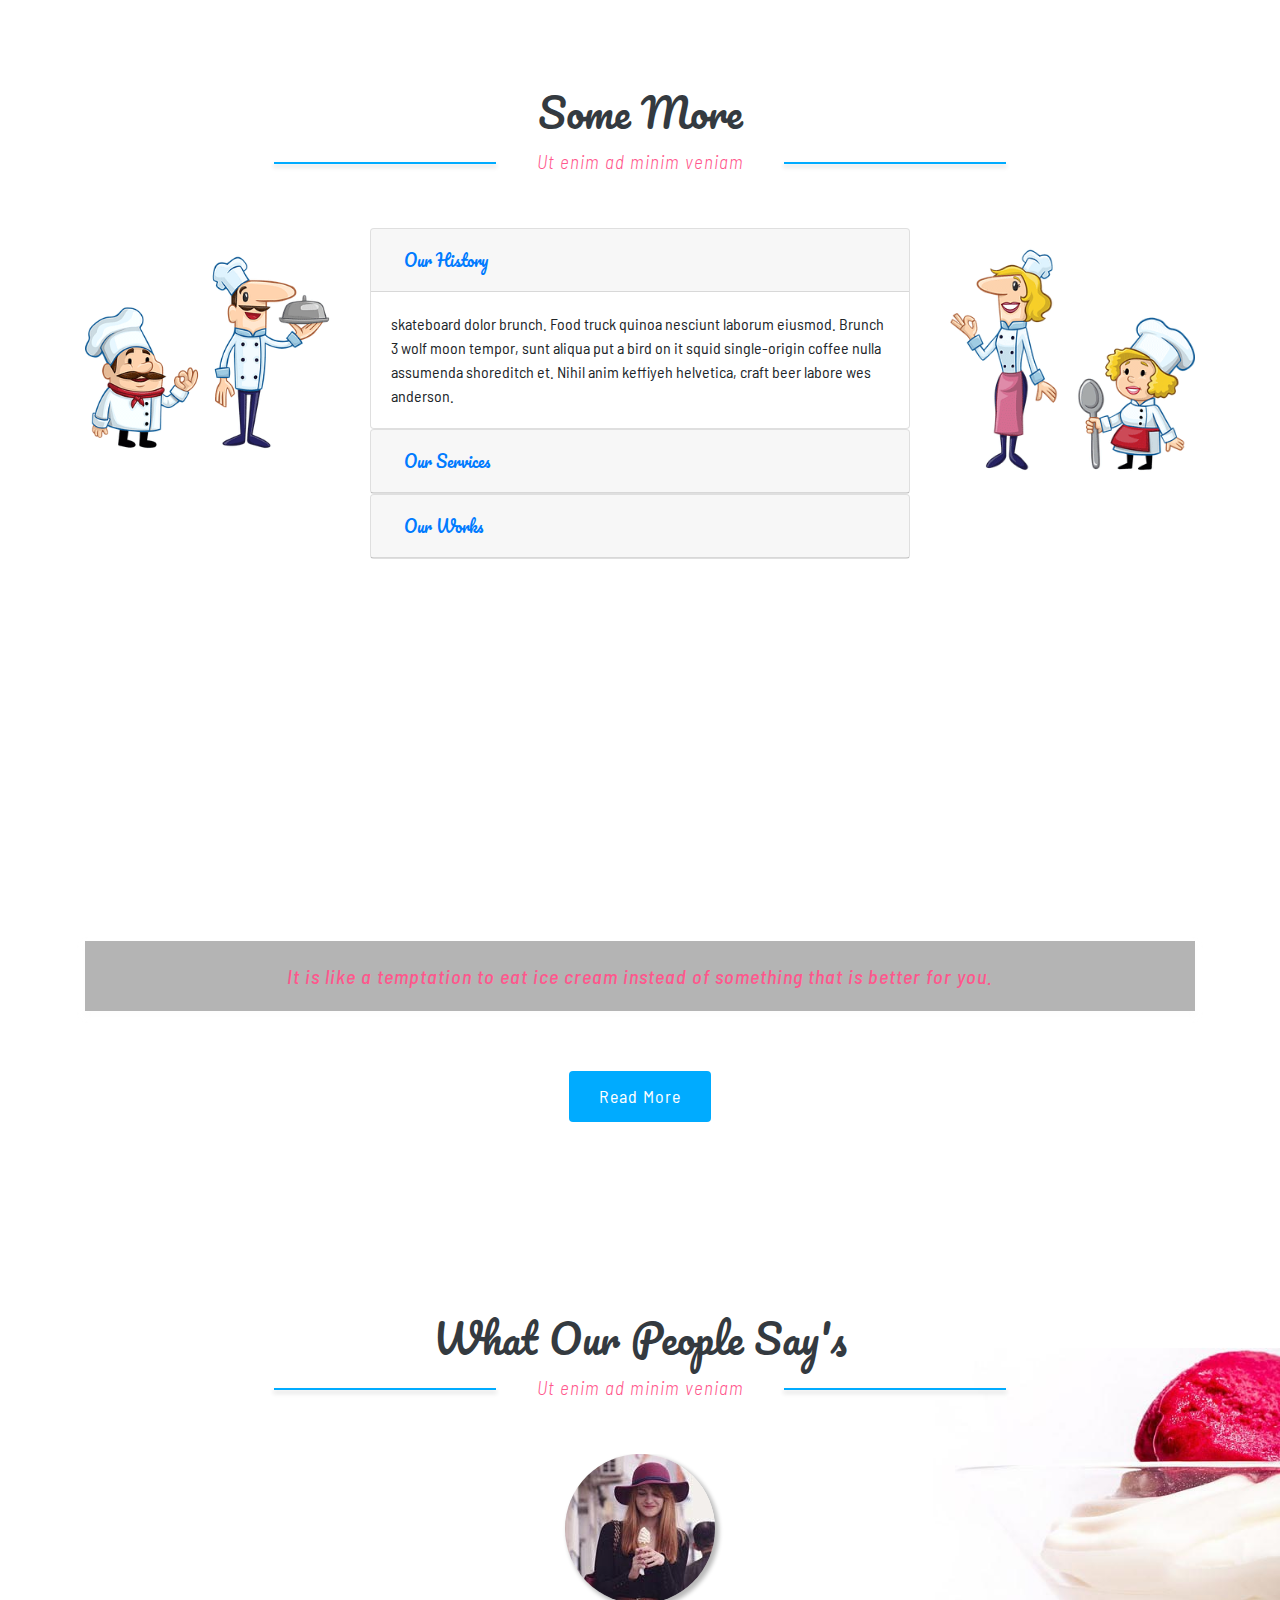
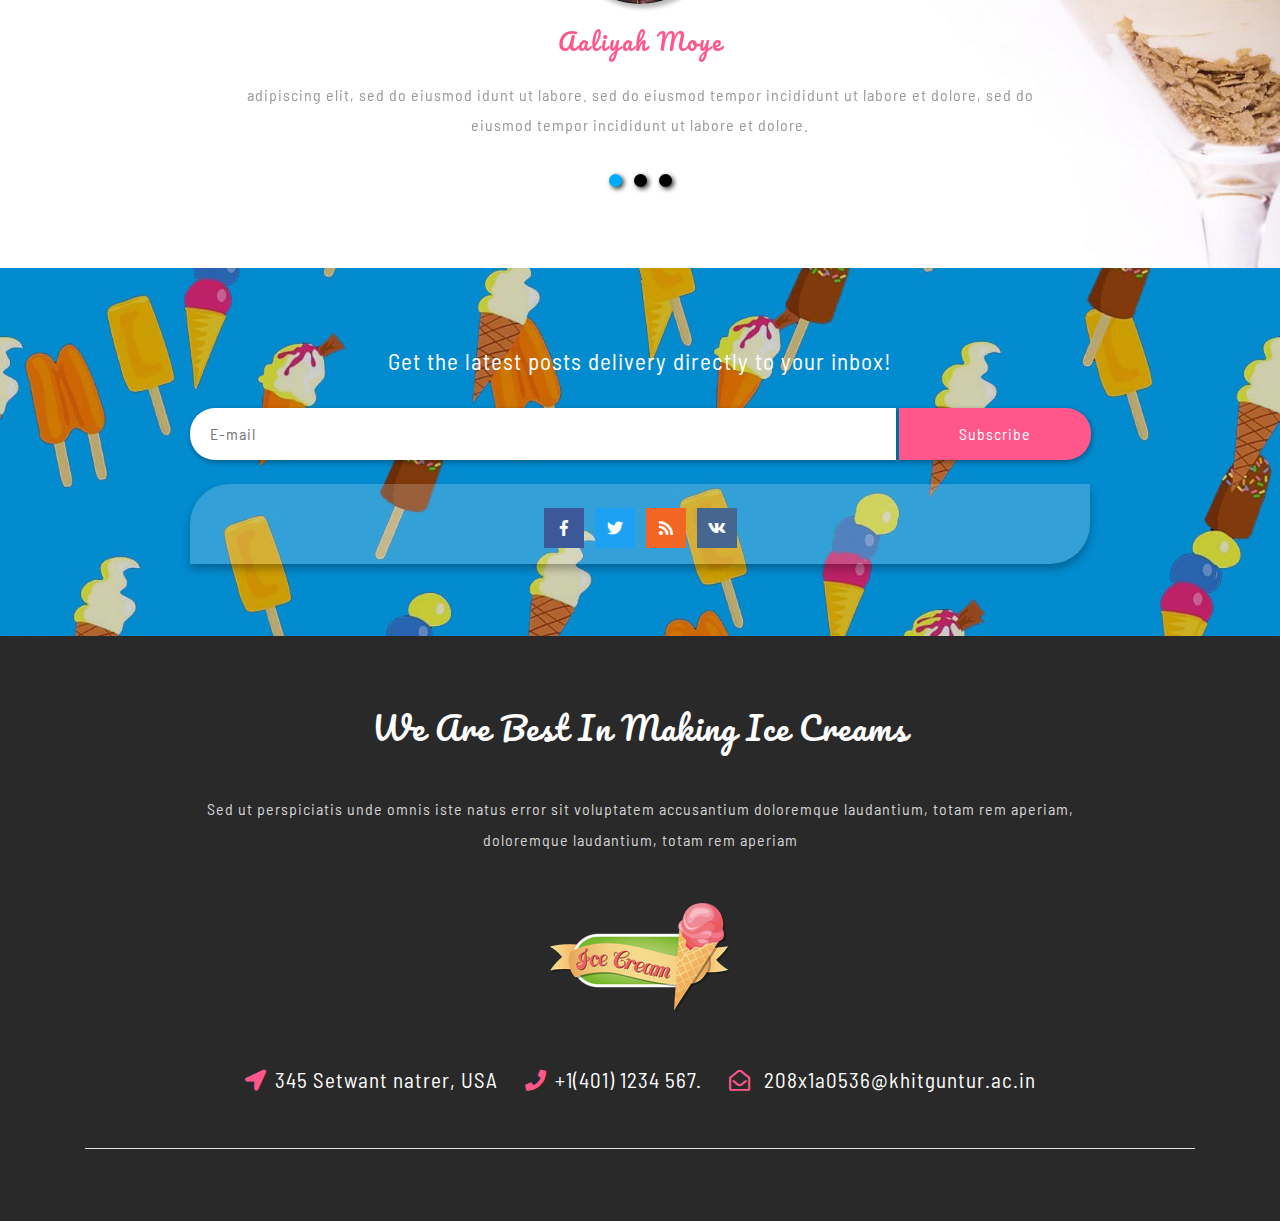
<file: about.html>
<!DOCTYPE html>
<html lang="zxx">
  <head>
    <title>
      Ice Cream Hotel Category Bootstrap Responsive Web Template | About Us ::
      Kota Jyothi
    </title>
    <!-- Meta tag Keywords -->
    <meta name="viewport" content="width=device-width, initial-scale=1" />
    <meta charset="UTF-8" />
    <meta
      name="keywords"
      content="Ice Cream Responsive web template, Bootstrap Web Templates, Flat Web Templates, Android Compatible web template, Smartphone Compatible web template, free webdesigns for Nokia, Samsung, LG, SonyEricsson, Motorola web design"
    />
    <script>
      addEventListener(
        "load",
        function () {
          setTimeout(hideURLbar, 0);
        },
        false
      );

      function hideURLbar() {
        window.scrollTo(0, 1);
      }
    </script>
    <!--// Meta tag Keywords -->

    <!-- Custom-Files -->
    <link rel="stylesheet" href="css/bootstrap.css" />
    <!-- Bootstrap-Core-CSS -->
    <link
      rel="stylesheet"
      href="css/owl.carousel.min.css"
      type="text/css"
      media="all"
    />
    <link
      rel="stylesheet"
      href="css/owl.theme.default.min.css"
      type="text/css"
      media="all"
    />
    <!-- owl carousel css (for welcome section) -->
    <link
      rel="stylesheet"
      href="css/flexslider.css"
      type="text/css"
      media="screen"
      property=""
    />
    <!-- flexSlider css (for testimonials) -->
    <link rel="stylesheet" href="css/style.css" type="text/css" media="all" />
    <!-- Style-CSS -->
    <link rel="stylesheet" href="css/fontawesome-all.css" />
    <!-- Font-Awesome-Icons-CSS -->
    <!-- //Custom-Files -->

    <!-- Web-Fonts -->
    <link
      href="//fonts.googleapis.com/css?family=Pacifico&amp;subset=cyrillic,latin-ext,vietnamese"
      rel="stylesheet"
    />
    <link
      href="//fonts.googleapis.com/css?family=Barlow+Semi+Condensed:100,100i,200,200i,300,300i,400,400i,500,500i,600,600i,700,700i,800,800i,900,900i&amp;subset=latin-ext"
      rel="stylesheet"
    />
    <!-- //Web-Fonts -->
  </head>

  <body>
    <!-- header -->
    <div class="header">
      <!-- navigation -->
      <nav class="navbar navbar-expand-lg navbar-light bg-light">
        <h1>
          <a class="navbar-brand" href="index.html">
            <img src="images/logo.png" alt=" " class="img-fluid" />
          </a>
        </h1>
        <button
          class="navbar-toggler"
          type="button"
          data-toggle="collapse"
          data-target="#navbarSupportedContent"
          aria-controls="navbarSupportedContent"
          aria-expanded="false"
          aria-label="Toggle navigation"
        >
          <span class="navbar-toggler-icon"></span>
        </button>

        <div class="collapse navbar-collapse" id="navbarSupportedContent">
          <ul class="navbar-nav ml-auto">
            <li class="nav-item">
              <a class="nav-link" href="index.html"
                >Home
                <span class="sr-only">(current)</span>
              </a>
            </li>
            <li class="nav-item mx-lg-3 active">
              <a class="nav-link" href="about.html">About Us</a>
            </li>
            <li class="nav-item dropdown">
              <a
                class="nav-link dropdown-toggle"
                href="#"
                id="navbarDropdown"
                role="button"
                data-toggle="dropdown"
                aria-haspopup="true"
                aria-expanded="false"
              >
                Dropdown
              </a>
              <div class="dropdown-menu" aria-labelledby="navbarDropdown">
                <a class="dropdown-item" href="index.html">Our Work</a>
                <a class="dropdown-item" href="index.html">Testimonials</a>
                <div class="dropdown-divider"></div>
                <a class="dropdown-item" href="index.html">Latest News</a>
              </div>
            </li>
            <li class="nav-item mx-lg-3">
              <a class="nav-link" href="menu.html">Menu</a>
            </li>
            <li class="nav-item mr-lg-3">
              <a class="nav-link" href="specials.html">Specials</a>
            </li>
            <li class="nav-item">
              <a class="nav-link" href="contact.html">Contact Us</a>
            </li>
          </ul>
        </div>
      </nav>
      <!-- //navigation -->
    </div>
    <!-- //header -->
    <!-- banner -->
    <div class="banner-2"></div>
    <!-- //banner -->

    <!-- about -->
    <div class="about py-5">
      <div class="container py-xl-5 py-lg-3">
        <div class="title-heading text-center mb-sm-5 mb-4">
          <h3 class="title text-capitalize text-dark">welcome to our site</h3>
          <p class="title-text font-weight-light font-italic mt-2">
            Ut enim ad minim veniam
          </p>
        </div>
        <div class="row">
          <div class="col-lg-6 aboutleft">
            <p
              class="about-left-agile text-dark text-capitalize font-weight-bold"
            >
              our flavors
            </p>
            <h3 class="about-headagile text-capitalize mt-2 mb-4 text-right">
              fresh & tasty!
            </h3>
            <p class="my-3">
              Enim a viverra tincidunt, tortorin urna porta ligula, venenatis
              vestibulum sapien augue vitae ligula. Phasellus vel augue sem.
              Nulla auctor elit augue, eu volutpat risus tincidunt ullamcorper.
              Su spendisse id ante molestie libero placerat condimentum.
            </p>
            <p>
              Nulla auctor elit augue, eu volutpat risus tincidunt ullamcorper.
              Su spendisse id ante molestie libero placerat condimentum.
              Maecenas in conse quatlibero. Maecenas nisi sapien.
            </p>
          </div>
          <div class="col-lg-6 aboutright">
            <div class="large-12 columns">
              <!-- Owl-Carousel -->
              <div
                id="owl-demo"
                class="owl-carousel owl-theme text-center agileinfo-gallery-row"
              >
                <a class="item g1">
                  <img
                    class="lazyOwl img-fluid"
                    src="images/w1.png"
                    title="Ice Cream"
                    alt=""
                  />
                </a>
                <a class="item g1">
                  <img
                    class="lazyOwl img-fluid"
                    src="images/w2.png"
                    title="Ice Cream"
                    alt=""
                  />
                </a>
                <a class="item g1">
                  <img
                    class="lazyOwl img-fluid"
                    src="images/w3.png"
                    title="Ice Cream"
                    alt=""
                  />
                </a>
              </div>
            </div>
          </div>
        </div>
      </div>
    </div>
    <!--//about-->

    <!-- stats -->
    <section class="stats_test py-5">
      <div class="container py-xl-5 py-lg-3">
        <div class="d-flex inner_stat_wthree_agileits text-center">
          <div class="col-sm-4 py-5 stats_left counter_grid">
            <i class="far fa-building"></i>
            <p class="counter">145</p>
            <h4>Branches</h4>
          </div>
          <div
            class="col-sm-4 py-5 stats_left counter_grid2 border-left border-right"
          >
            <i class="far fa-edit"></i>
            <p class="counter">563</p>
            <h4>Food Items</h4>
          </div>
          <div class="col-sm-4 py-5 stats_left counter_grid1">
            <i class="fas fa-users"></i>
            <p class="counter">165</p>
            <h4>Qualified Chefs</h4>
          </div>
        </div>
      </div>
    </section>
    <!-- //stats -->

    <!-- accordions -->
    <div class="accor py-5">
      <div class="container py-xl-5 py-lg-3">
        <div class="title-heading text-center mb-sm-5 mb-4">
          <h3 class="title text-capitalize text-dark">some more</h3>
          <p class="title-text font-weight-light font-italic mt-2">
            Ut enim ad minim veniam
          </p>
        </div>
        <div class="row">
          <div class="col-lg-3 w3ls-acco-1">
            <img src="images/a1.png" class="img-fluid" alt="" />
          </div>
          <div class="col-lg-6 accordion" id="accordionExample">
            <div class="card">
              <div class="card-header" id="headingOne">
                <h5 class="mb-0">
                  <button
                    class="btn btn-link"
                    type="button"
                    data-toggle="collapse"
                    data-target="#collapseOne"
                    aria-expanded="true"
                    aria-controls="collapseOne"
                  >
                    Our History
                  </button>
                </h5>
              </div>

              <div
                id="collapseOne"
                class="collapse show"
                aria-labelledby="headingOne"
                data-parent="#accordionExample"
              >
                <div class="card-body">
                  skateboard dolor brunch. Food truck quinoa nesciunt laborum
                  eiusmod. Brunch 3 wolf moon tempor, sunt aliqua put a bird on
                  it squid single-origin coffee nulla assumenda shoreditch et.
                  Nihil anim keffiyeh helvetica, craft beer labore wes anderson.
                </div>
              </div>
            </div>
            <div class="card">
              <div class="card-header" id="headingTwo">
                <h5 class="mb-0">
                  <button
                    class="btn btn-link collapsed"
                    type="button"
                    data-toggle="collapse"
                    data-target="#collapseTwo"
                    aria-expanded="false"
                    aria-controls="collapseTwo"
                  >
                    Our Services
                  </button>
                </h5>
              </div>
              <div
                id="collapseTwo"
                class="collapse"
                aria-labelledby="headingTwo"
                data-parent="#accordionExample"
              >
                <div class="card-body">
                  Food truck quinoa nesciunt laborum eiusmod. Brunch 3 wolf moon
                  tempor, sunt aliqua put a bird on it squid single-origin
                  coffee nulla assumenda shoreditch et. Nihil anim keffiyeh
                  helvetica, craft beer labore wes.
                </div>
              </div>
            </div>
            <div class="card">
              <div class="card-header" id="headingThree">
                <h5 class="mb-0">
                  <button
                    class="btn btn-link collapsed"
                    type="button"
                    data-toggle="collapse"
                    data-target="#collapseThree"
                    aria-expanded="false"
                    aria-controls="collapseThree"
                  >
                    Our Works
                  </button>
                </h5>
              </div>
              <div
                id="collapseThree"
                class="collapse"
                aria-labelledby="headingThree"
                data-parent="#accordionExample"
              >
                <div class="card-body">
                  Anim pariatur cliche reprehenderit, enim eiusmod high life
                  accusamus terry richardson ad squid. 3 wolf moon officia aute,
                  non cupidatat skateboard dolor brunch. Food truck quinoa
                  nesciunt laborum eiusmod. Brunch 3 wolf moon tempor, sunt
                  aliqua put a bird on it squid.
                </div>
              </div>
            </div>
          </div>
          <div class="col-lg-3 w3ls-acco-1">
            <img src="images/a2.png" class="img-fluid" alt="" />
          </div>
        </div>
      </div>
    </div>
    <!-- //accordions -->

    <!-- about bottom -->
    <div class="video-w3l text-center py-5">
      <div class="container py-xl-5 py-lg-3">
        <h3 class="text-white">
          Summer would not be summer without Ice-cream. Ice-cream is the
          favorite currency of love.
        </h3>
        <p class="font-italic p-3">
          It is like a temptation to eat ice cream instead of something that is
          better for you.
        </p>
        <a class="btn btn-primary button-w3ls" href="#" role="button"
          >Read More</a
        >
      </div>
    </div>
    <!-- //about bottom -->

    <!-- testimonials -->
    <div class="slider py-5" id="testi">
      <div class="container py-xl-5 py-lg-3">
        <div class="title-heading text-center mb-5">
          <h3 class="title text-capitalize text-dark">what our people say's</h3>
          <p class="title-text font-weight-light font-italic mt-2">
            Ut enim ad minim veniam
          </p>
        </div>
        <div class="flexslider text-center">
          <ul class="slides">
            <li>
              <div class="client-grids">
                <img
                  src="images/c1.jpg"
                  class="img-fluid"
                  alt="Responsive image"
                />
                <h4 class="my-4">Aaliyah Moye</h4>
                <p class="paragraph-agileinfo">
                  adipiscing elit, sed do eiusmod idunt ut labore. sed do
                  eiusmod tempor incididunt ut labore et dolore, sed do eiusmod
                  tempor incididunt ut labore et dolore.
                </p>
              </div>
            </li>
            <li>
              <div class="client-grids">
                <img
                  src="images/c2.jpg"
                  class="img-fluid"
                  alt="Responsive image"
                />
                <h4 class="my-4">Smith Kevin</h4>
                <p class="paragraph-agileinfo">
                  adipiscing elit, sed do eiusmod idunt ut labore. sed do
                  eiusmod tempor incididunt ut labore et dolore, sed do eiusmod
                  tempor incididunt ut labore et dolore.
                </p>
              </div>
            </li>
            <li>
              <div class="client-grids">
                <img
                  src="images/c3.jpg"
                  class="img-fluid"
                  alt="Responsive image"
                />
                <h4 class="my-4">Edwin Hale</h4>
                <p class="paragraph-agileinfo">
                  adipiscing elit, sed do eiusmod idunt ut labore. sed do
                  eiusmod tempor incididunt ut labore et dolore, sed do eiusmod
                  tempor incididunt ut labore et dolore.
                </p>
              </div>
            </li>
          </ul>
        </div>
      </div>
    </div>
    <!-- //testimonials -->

    <!-- newsletter -->
    <div class="footer-top py-4 text-center">
      <div class="container py-xl-5 py-lg-3">
        <!-- newsletter  -->
        <div class="agile-newsletter">
          <p class="text-white">
            Get the latest posts delivery directly to your inbox!
          </p>
          <form action="#" method="post" class="my-4">
            <input type="email" placeholder="E-mail" name="email" required="" />
            <input type="submit" value="Subscribe" />
          </form>
        </div>
        <!-- //newsletter -->
        <!-- social icons -->
        <div class="footercopy-social py-3">
          <ul>
            <li>
              <a href="#">
                <span class="fab fa-facebook-f"></span>
              </a>
            </li>
            <li class="mx-2">
              <a href="#">
                <span class="fab fa-twitter"></span>
              </a>
            </li>
            <li>
              <a href="#">
                <span class="fas fa-rss"></span>
              </a>
            </li>
            <li class="ml-2">
              <a href="#">
                <span class="fab fa-vk"></span>
              </a>
            </li>
          </ul>
        </div>
        <!-- //social icons -->
      </div>
    </div>
    <!-- //newsletter -->

    <!-- footer -->
    <div class="mkl_footer text-center py-4">
      <div class="container py-xl-5 py-4">
        <div class="mkls_footer_grid">
          <h2 class="text-white text-capitalize mb-5">
            we are best in making ice creams
          </h2>
          <p>
            Sed ut perspiciatis unde omnis iste natus error sit voluptatem
            accusantium doloremque laudantium, totam rem aperiam, doloremque
            laudantium, totam rem aperiam
          </p>
          <!-- footer logo -->
          <div class="logo2 my-sm-5 my-4">
            <a class="" href="index.html">
              <img src="images/logo.png" alt=" " class="img-fluid" />
            </a>
          </div>
          <!-- //footer logo -->
        </div>
        <!-- address -->
        <div class="contact-left-footer border-bottom pb-sm-5 pb-4">
          <ul>
            <li>
              <p class="text-white">
                <i class="fas fa-location-arrow mr-2"></i>345 Setwant natrer,
                USA
              </p>
            </li>
            <li class="mx-4">
              <p class="text-white">
                <i class="fas fa-phone mr-2"></i>+1(401) 1234 567.
              </p>
            </li>
            <li>
              <p class="text-white">
                <i class="far fa-envelope-open mr-2"></i>
                <a href="mailto:208x1a0536@khitguntur.ac.in" class="text-white"
                  >208x1a0536@khitguntur.ac.in</a
                >
              </p>
            </li>
          </ul>
        </div>
        <!-- //address -->
      </div>
    </div>
    <!-- //footer -->
    <!-- Js files -->

    <!-- JavaScript -->
    <script src="js/jquery-2.2.3.min.js"></script>
    <!-- Default-JavaScript-File -->

    <!-- Owl-Carousel-JavaScript (for welcome section) -->
    <script src="js/owl.carousel.js"></script>
    <script>
      var owl = $(".owl-carousel");
      owl.owlCarousel({
        items: 1,
        loop: true,
        margin: 10,
        autoplay: true,
        autoplayTimeout: 2000,
        autoplayHoverPause: true,
      });
    </script>
    <!-- //Owl-Carousel-JavaScript (for welcome section) -->

    <!-- flexSlider (for testimonials) -->
    <script defer src="js/jquery.flexslider.js"></script>
    <script>
      $(window).load(function () {
        $(".flexslider").flexslider({
          animation: "slide",
          start: function (slider) {
            $("body").removeClass("loading");
          },
        });
      });
    </script>
    <!-- //flexSlider (for testimonials) -->

    <!-- stats -->
    <script src="js/jquery.waypoints.min.js"></script>
    <script src="js/jquery.countup.js"></script>
    <script>
      $(".counter").countUp();
    </script>
    <!-- //stats -->

    <!-- smooth scrolling -->
    <script src="js/SmoothScroll.min.js"></script>
    <!-- //smooth scrolling -->

    <!-- start-smoth-scrolling -->
    <script src="js/move-top.js"></script>
    <script src="js/easing.js"></script>
    <script>
      jQuery(document).ready(function ($) {
        $(".scroll").click(function (event) {
          event.preventDefault();
          $("html,body").animate(
            {
              scrollTop: $(this.hash).offset().top,
            },
            1000
          );
        });
      });
    </script>
    <!-- start-smoth-scrolling -->

    <!-- smooth scrolling-bottom-to-top -->
    <script>
      $(document).ready(function () {
        /*
				var defaults = {
				containerID: 'toTop', // fading element id
				containerHoverID: 'toTopHover', // fading element hover id
				scrollSpeed: 1200,
				easingType: 'linear' 
				};
			*/
        $().UItoTop({
          easingType: "easeOutQuart",
        });
      });
    </script>
    <!-- //smooth scrolling-bottom-to-top -->

    <script src="js/bootstrap.js"></script>
    <!-- Necessary-JavaScript-File-For-Bootstrap -->

    <!-- //Js files -->
  </body>
</html>
</file>
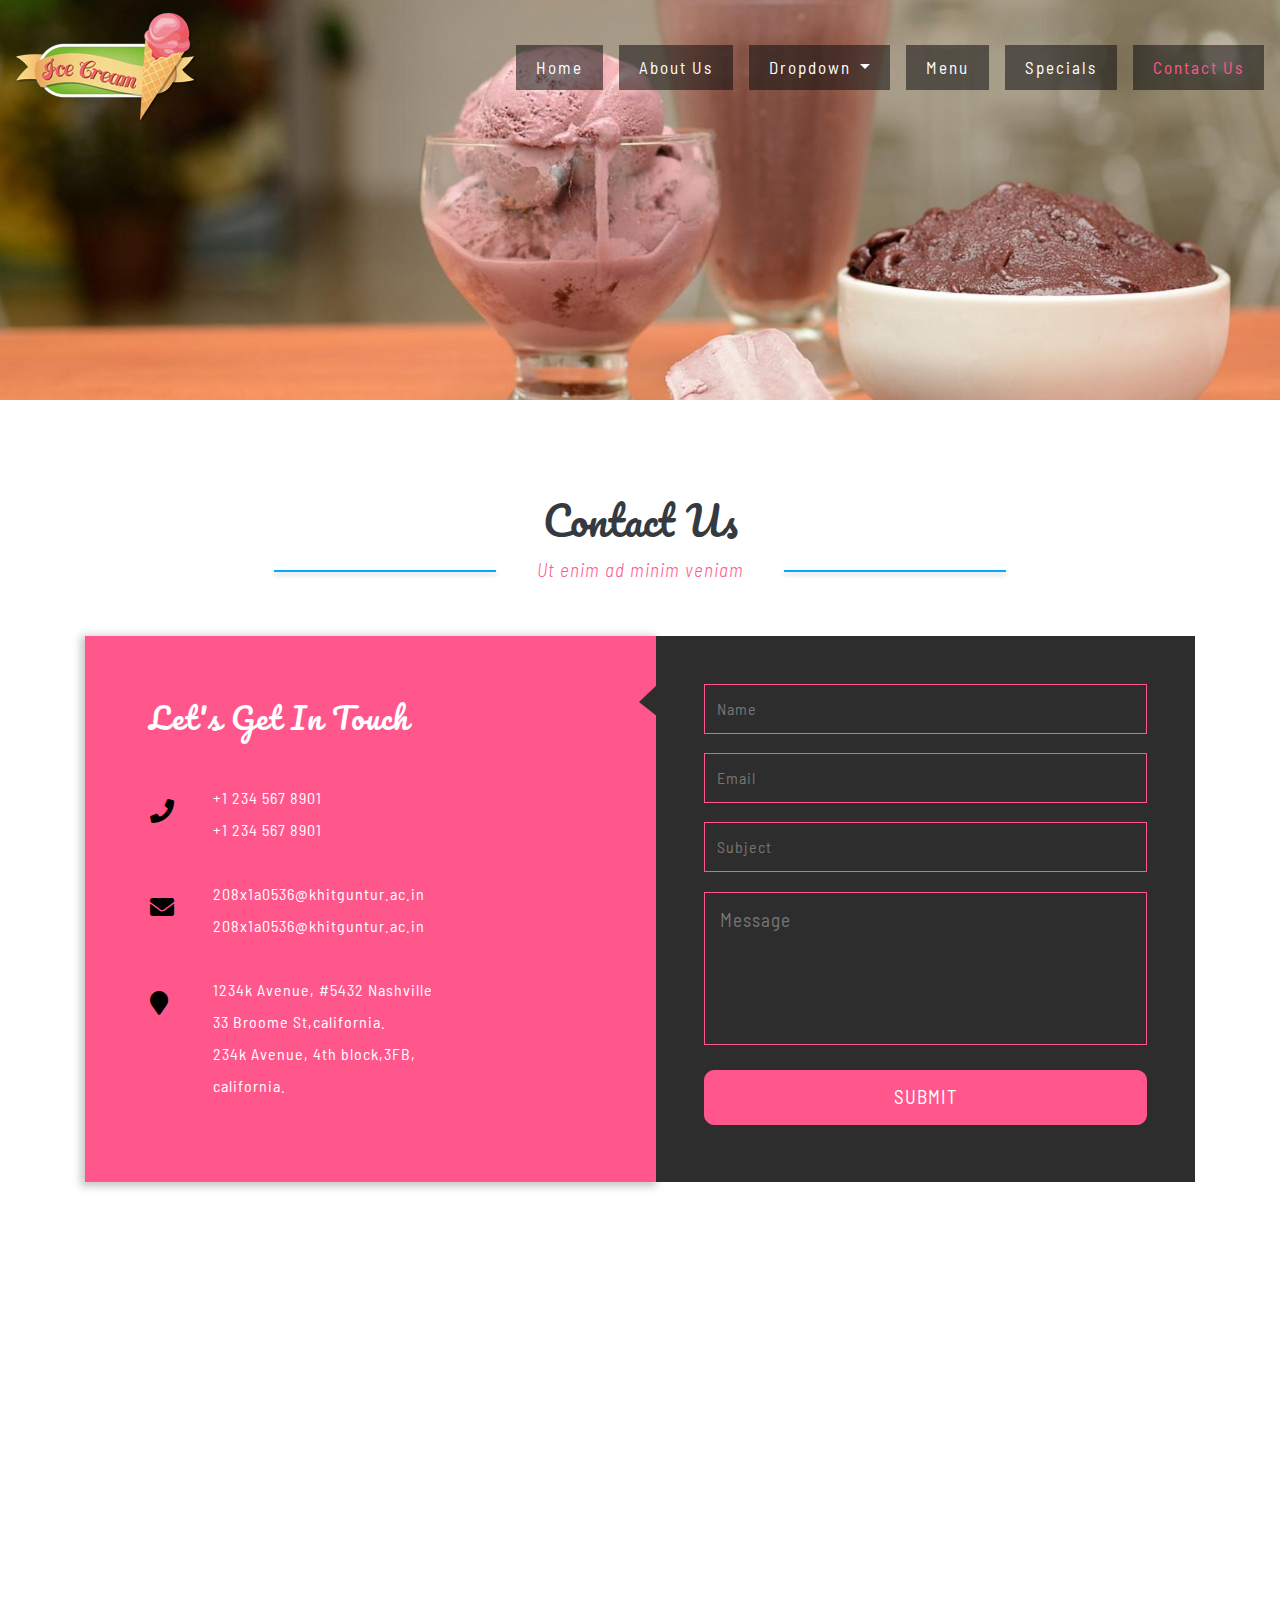
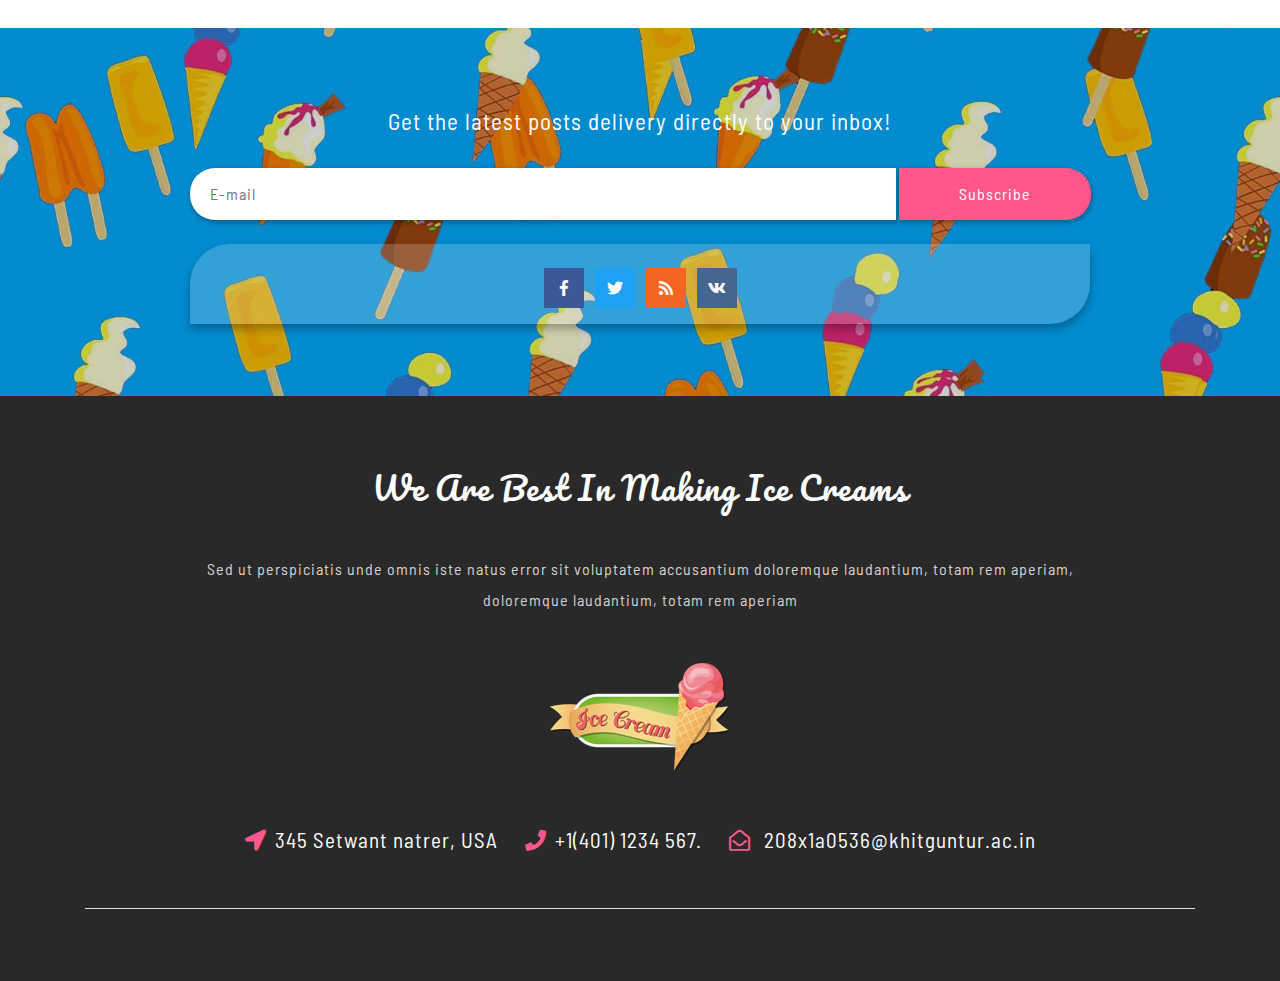
<file: contact.html>
<!DOCTYPE html>
<html lang="zxx">
  <head>
    <title>
      Ice Cream Hotel Category Bootstrap Responsive Web Template | Contact Us ::
      Kota Jyothi
    </title>
    <!-- Meta tag Keywords -->
    <meta name="viewport" content="width=device-width, initial-scale=1" />
    <meta charset="UTF-8" />
    <meta
      name="keywords"
      content="Ice Cream Responsive web template, Bootstrap Web Templates, Flat Web Templates, Android Compatible web template, Smartphone Compatible web template, free webdesigns for Nokia, Samsung, LG, SonyEricsson, Motorola web design"
    />
    <script>
      addEventListener(
        "load",
        function () {
          setTimeout(hideURLbar, 0);
        },
        false
      );

      function hideURLbar() {
        window.scrollTo(0, 1);
      }
    </script>
    <!--// Meta tag Keywords -->

    <!-- Custom-Files -->
    <link rel="stylesheet" href="css/bootstrap.css" />
    <!-- Bootstrap-Core-CSS -->
    <link rel="stylesheet" href="css/style.css" type="text/css" media="all" />
    <!-- Style-CSS -->
    <link rel="stylesheet" href="css/fontawesome-all.css" />
    <!-- Font-Awesome-Icons-CSS -->
    <!-- //Custom-Files -->

    <!-- Web-Fonts -->
    <link
      href="//fonts.googleapis.com/css?family=Pacifico&amp;subset=cyrillic,latin-ext,vietnamese"
      rel="stylesheet"
    />
    <link
      href="//fonts.googleapis.com/css?family=Barlow+Semi+Condensed:100,100i,200,200i,300,300i,400,400i,500,500i,600,600i,700,700i,800,800i,900,900i&amp;subset=latin-ext"
      rel="stylesheet"
    />
    <!-- //Web-Fonts -->
  </head>

  <body>
    <!-- header -->
    <div class="header">
      <!-- navigation -->
      <nav class="navbar navbar-expand-lg navbar-light bg-light">
        <h1>
          <a class="navbar-brand" href="index.html">
            <img src="images/logo.png" alt=" " class="img-fluid" />
          </a>
        </h1>
        <button
          class="navbar-toggler"
          type="button"
          data-toggle="collapse"
          data-target="#navbarSupportedContent"
          aria-controls="navbarSupportedContent"
          aria-expanded="false"
          aria-label="Toggle navigation"
        >
          <span class="navbar-toggler-icon"></span>
        </button>

        <div class="collapse navbar-collapse" id="navbarSupportedContent">
          <ul class="navbar-nav ml-auto">
            <li class="nav-item">
              <a class="nav-link" href="index.html"
                >Home
                <span class="sr-only">(current)</span>
              </a>
            </li>
            <li class="nav-item mx-lg-3">
              <a class="nav-link" href="about.html">About Us</a>
            </li>
            <li class="nav-item dropdown">
              <a
                class="nav-link dropdown-toggle"
                href="#"
                id="navbarDropdown"
                role="button"
                data-toggle="dropdown"
                aria-haspopup="true"
                aria-expanded="false"
              >
                Dropdown
              </a>
              <div class="dropdown-menu" aria-labelledby="navbarDropdown">
                <a class="dropdown-item" href="index.html">Our Work</a>
                <a class="dropdown-item" href="index.html">Testimonials</a>
                <div class="dropdown-divider"></div>
                <a class="dropdown-item" href="index.html">Latest News</a>
              </div>
            </li>
            <li class="nav-item mx-lg-3">
              <a class="nav-link" href="menu.html">Menu</a>
            </li>
            <li class="nav-item mr-lg-3">
              <a class="nav-link" href="specials.html">Specials</a>
            </li>
            <li class="nav-item active">
              <a class="nav-link" href="contact.html">Contact Us</a>
            </li>
          </ul>
        </div>
      </nav>
      <!-- //navigation -->
    </div>
    <!-- //header -->
    <!-- banner -->
    <div class="banner-2"></div>
    <!-- //banner -->

    <!-- contact -->
    <div class="contact-main w3layouts-section py-5">
      <div class="container py-xl-5 py-lg-3">
        <div class="title-heading text-center mb-sm-5 mb-4">
          <h3 class="title text-capitalize text-dark">contact us</h3>
          <p class="title-text font-weight-light font-italic mt-2">
            Ut enim ad minim veniam
          </p>
        </div>
        <div class="inner_contact">
          <div class="contact-leftgrid">
            <h4>let's Get In Touch</h4>
            <div class="address">
              <div class="row wthree-address-grid">
                <div class="col-2 address-left">
                  <span class="fa fa-phone" aria-hidden="true"></span>
                </div>
                <div class="col-10 address-right">
                  <p>+1 234 567 8901</p>
                  <p>+1 234 567 8901</p>
                </div>
              </div>
              <div class="row wthree-address-grid">
                <div class="col-2 address-left">
                  <span class="fa fa-envelope" aria-hidden="true"></span>
                </div>
                <div class="col-10 address-right">
                  <a href="mailto:208x1a0536@khitguntur.ac.in"> 208x1a0536@khitguntur.ac.in</a>
                  <a href="mailto:208x1a0536@khitguntur.ac.in"> 208x1a0536@khitguntur.ac.in</a>
                </div>
              </div>
              <div class="row wthree-address-grid">
                <div class="col-2 address-left">
                  <span class="fa fa-map-marker" aria-hidden="true"></span>
                </div>
                <div class="col-10 address-right">
                  <p>
                    1234k Avenue, #5432 Nashville <br />33 Broome St,california.
                  </p>
                  <p>234k Avenue, 4th block,3FB, <br />california.</p>
                </div>
              </div>
            </div>
          </div>
          <div class="contact-right-grid">
            <div class="wthree-contact-form">
              <form action="#" method="post">
                <input type="text" name="Name" placeholder="Name" required="" />
                <input
                  type="email"
                  class="email"
                  name="Email"
                  placeholder="Email"
                  required=""
                />
                <input
                  type="text"
                  name="Name"
                  placeholder="Subject"
                  required=""
                />
                <textarea
                  name="Message"
                  placeholder="Message"
                  required=""
                ></textarea>
                <input type="submit" value="SUBMIT" />
              </form>
            </div>
          </div>
        </div>
      </div>
    </div>
    <div class="contact-map">
      <iframe
        src="https://www.google.com/maps/embed?pb=!1m18!1m12!1m3!1d100949.24429313939!2d-122.44206553967531!3d37.75102885910819!2m3!1f0!2f0!3f0!3m2!1i1024!2i768!4f13.1!3m3!1m2!1s0x80859a6d00690021%3A0x4a501367f076adff!2sSan+Francisco%2C+CA%2C+USA!5e0!3m2!1sen!2sin!4v1472190196783"
        class="map"
        style="border: 0"
        allowfullscreen=""
      ></iframe>
    </div>
    <!-- //contact -->

    <!-- newsletter -->
    <div class="footer-top py-4 text-center">
      <div class="container py-xl-5 py-lg-3">
        <!-- newsletter  -->
        <div class="agile-newsletter">
          <p class="text-white">
            Get the latest posts delivery directly to your inbox!
          </p>
          <form action="#" method="post" class="my-4">
            <input type="email" placeholder="E-mail" name="email" required="" />
            <input type="submit" value="Subscribe" />
          </form>
        </div>
        <!-- //newsletter -->
        <!-- social icons -->
        <div class="footercopy-social py-3">
          <ul>
            <li>
              <a href="#">
                <span class="fab fa-facebook-f"></span>
              </a>
            </li>
            <li class="mx-2">
              <a href="#">
                <span class="fab fa-twitter"></span>
              </a>
            </li>
            <li>
              <a href="#">
                <span class="fas fa-rss"></span>
              </a>
            </li>
            <li class="ml-2">
              <a href="#">
                <span class="fab fa-vk"></span>
              </a>
            </li>
          </ul>
        </div>
        <!-- //social icons -->
      </div>
    </div>
    <!-- //newsletter -->

    <!-- footer -->
    <div class="mkl_footer text-center py-4">
      <div class="container py-xl-5 py-4">
        <div class="mkls_footer_grid">
          <h2 class="text-white text-capitalize mb-5">
            we are best in making ice creams
          </h2>
          <p>
            Sed ut perspiciatis unde omnis iste natus error sit voluptatem
            accusantium doloremque laudantium, totam rem aperiam, doloremque
            laudantium, totam rem aperiam
          </p>
          <!-- footer logo -->
          <div class="logo2 my-sm-5 my-4">
            <a class="" href="index.html">
              <img src="images/logo.png" alt=" " class="img-fluid" />
            </a>
          </div>
          <!-- //footer logo -->
        </div>
        <!-- address -->
        <div class="contact-left-footer border-bottom pb-sm-5 pb-4">
          <ul>
            <li>
              <p class="text-white">
                <i class="fas fa-location-arrow mr-2"></i>345 Setwant natrer,
                USA
              </p>
            </li>
            <li class="mx-4">
              <p class="text-white">
                <i class="fas fa-phone mr-2"></i>+1(401) 1234 567.
              </p>
            </li>
            <li>
              <p class="text-white">
                <i class="far fa-envelope-open mr-2"></i>
                <a href="mailto:208x1a0536@khitguntur.ac.in" class="text-white"
                  >208x1a0536@khitguntur.ac.in</a
                >
              </p>
            </li>
          </ul>
        </div>
        <!-- //address -->
      </div>
    </div>
    <!-- //footer -->

    <!-- Js files -->

    <!-- JavaScript -->
    <script src="js/jquery-2.2.3.min.js"></script>
    <!-- Default-JavaScript-File -->

    <!-- smooth scrolling -->
    <script src="js/SmoothScroll.min.js"></script>
    <!-- //smooth scrolling -->

    <!-- start-smoth-scrolling -->
    <script src="js/move-top.js"></script>
    <script src="js/easing.js"></script>
    <script>
      jQuery(document).ready(function ($) {
        $(".scroll").click(function (event) {
          event.preventDefault();
          $("html,body").animate(
            {
              scrollTop: $(this.hash).offset().top,
            },
            1000
          );
        });
      });
    </script>
    <!-- start-smoth-scrolling -->

    <!-- smooth scrolling-bottom-to-top -->
    <script>
      $(document).ready(function () {
        /*
				var defaults = {
				containerID: 'toTop', // fading element id
				containerHoverID: 'toTopHover', // fading element hover id
				scrollSpeed: 1200,
				easingType: 'linear' 
				};
			*/
        $().UItoTop({
          easingType: "easeOutQuart",
        });
      });
    </script>
    <!-- //smooth scrolling-bottom-to-top -->

    <script src="js/bootstrap.js"></script>
    <!-- Necessary-JavaScript-File-For-Bootstrap -->

    <!-- //Js files -->
  </body>
</html>
</file>
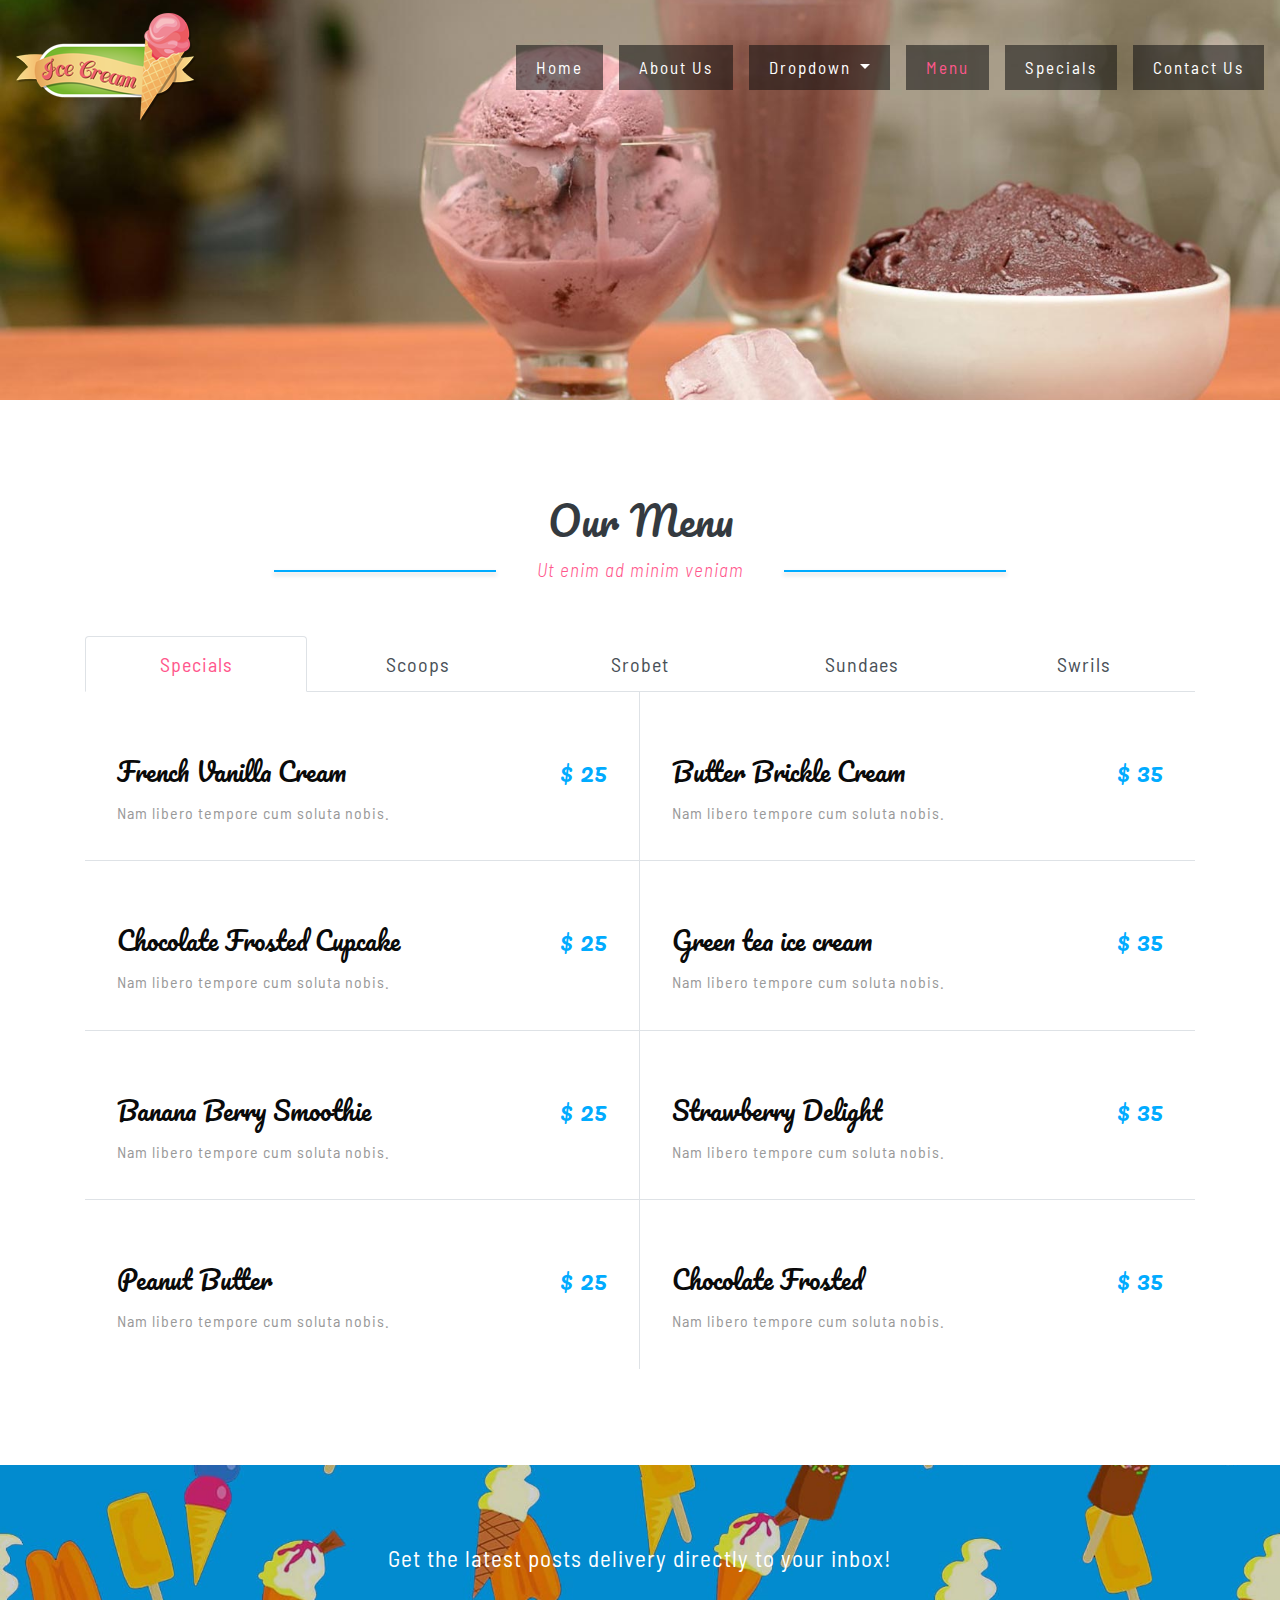
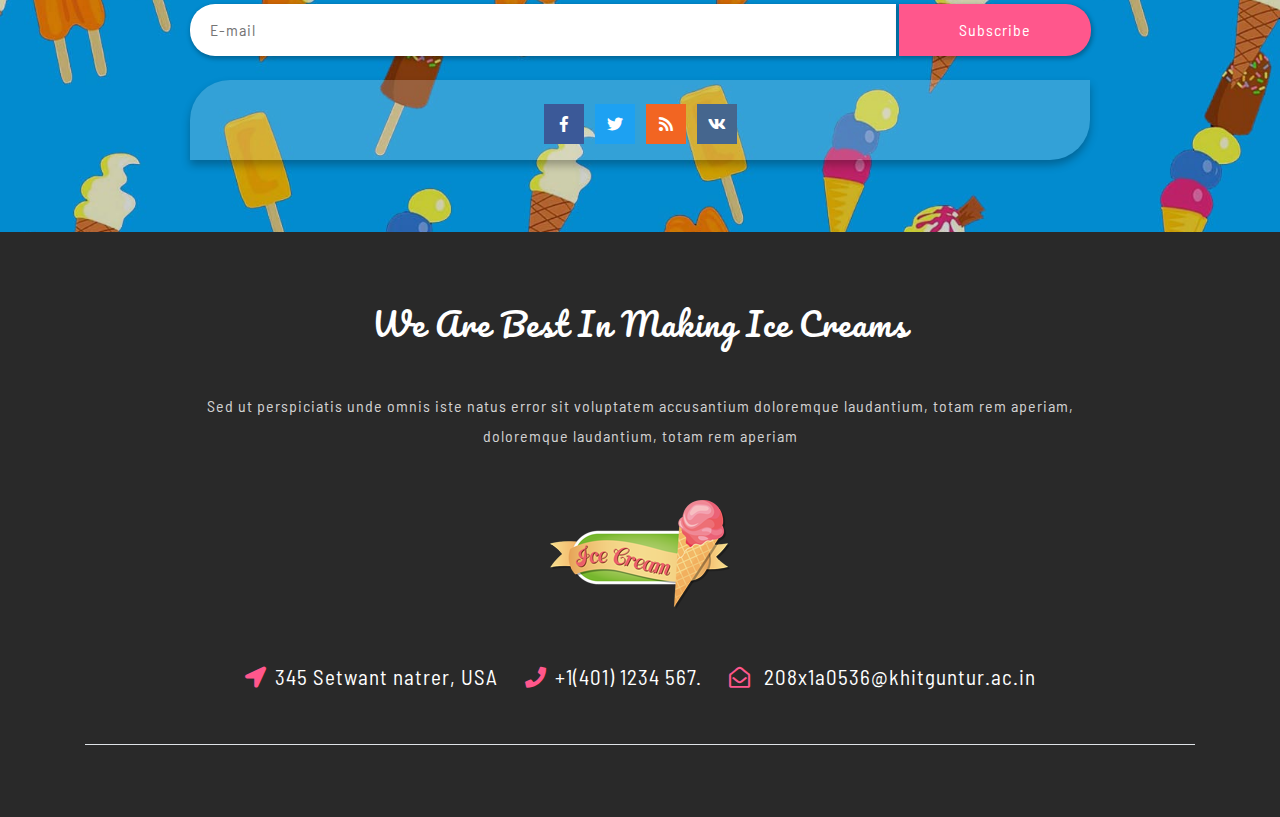
<file: menu.html>
<!DOCTYPE html>
<html lang="zxx">
  <head>
    <title>
      Ice Cream Hotel Category Bootstrap Responsive Web Template | Specials ::
      Kota Jyothi
    </title>
    <!-- Meta tag Keywords -->
    <meta name="viewport" content="width=device-width, initial-scale=1" />
    <meta charset="UTF-8" />
    <meta
      name="keywords"
      content="Ice Cream Responsive web template, Bootstrap Web Templates, Flat Web Templates, Android Compatible web template, Smartphone Compatible web template, free webdesigns for Nokia, Samsung, LG, SonyEricsson, Motorola web design"
    />
    <script>
      addEventListener(
        "load",
        function () {
          setTimeout(hideURLbar, 0);
        },
        false
      );

      function hideURLbar() {
        window.scrollTo(0, 1);
      }
    </script>
    <!--// Meta tag Keywords -->

    <!-- Custom-Files -->
    <link rel="stylesheet" href="css/bootstrap.css" />
    <!-- Bootstrap-Core-CSS -->
    <link rel="stylesheet" href="css/style.css" type="text/css" media="all" />
    <!-- Style-CSS -->
    <link rel="stylesheet" href="css/fontawesome-all.css" />
    <!-- Font-Awesome-Icons-CSS -->
    <!-- //Custom-Files -->

    <!-- Web-Fonts -->
    <link
      href="//fonts.googleapis.com/css?family=Pacifico&amp;subset=cyrillic,latin-ext,vietnamese"
      rel="stylesheet"
    />
    <link
      href="//fonts.googleapis.com/css?family=Barlow+Semi+Condensed:100,100i,200,200i,300,300i,400,400i,500,500i,600,600i,700,700i,800,800i,900,900i&amp;subset=latin-ext"
      rel="stylesheet"
    />
    <!-- //Web-Fonts -->
  </head>

  <body>
    <!-- header -->
    <div class="header">
      <!-- navigation -->
      <nav class="navbar navbar-expand-lg navbar-light bg-light">
        <h1>
          <a class="navbar-brand" href="index.html">
            <img src="images/logo.png" alt=" " class="img-fluid" />
          </a>
        </h1>
        <button
          class="navbar-toggler"
          type="button"
          data-toggle="collapse"
          data-target="#navbarSupportedContent"
          aria-controls="navbarSupportedContent"
          aria-expanded="false"
          aria-label="Toggle navigation"
        >
          <span class="navbar-toggler-icon"></span>
        </button>

        <div class="collapse navbar-collapse" id="navbarSupportedContent">
          <ul class="navbar-nav ml-auto">
            <li class="nav-item">
              <a class="nav-link" href="index.html"
                >Home
                <span class="sr-only">(current)</span>
              </a>
            </li>
            <li class="nav-item mx-lg-3">
              <a class="nav-link" href="about.html">About Us</a>
            </li>
            <li class="nav-item dropdown">
              <a
                class="nav-link dropdown-toggle"
                href="#"
                id="navbarDropdown"
                role="button"
                data-toggle="dropdown"
                aria-haspopup="true"
                aria-expanded="false"
              >
                Dropdown
              </a>
              <div class="dropdown-menu" aria-labelledby="navbarDropdown">
                <a class="dropdown-item" href="index.html">Our Work</a>
                <a class="dropdown-item" href="index.html">Testimonials</a>
                <div class="dropdown-divider"></div>
                <a class="dropdown-item" href="index.html">Latest News</a>
              </div>
            </li>
            <li class="nav-item mx-lg-3 active">
              <a class="nav-link" href="menu.html">Menu</a>
            </li>
            <li class="nav-item mr-lg-3">
              <a class="nav-link" href="specials.html">Specials</a>
            </li>
            <li class="nav-item">
              <a class="nav-link" href="contact.html">Contact Us</a>
            </li>
          </ul>
        </div>
      </nav>
      <!-- //navigation -->
    </div>
    <!-- //header -->
    <!-- banner -->
    <div class="banner-2"></div>
    <!-- //banner -->

    <!--menu -->
    <div class="section main-menu py-5">
      <div class="container py-xl-5 py-lg-3">
        <div class="title-heading text-center mb-sm-5 mb-4">
          <h3 class="title text-capitalize text-dark">our menu</h3>
          <p class="title-text font-weight-light font-italic mt-2">
            Ut enim ad minim veniam
          </p>
        </div>
        <ul class="nav nav-tabs" id="myTab" role="tablist">
          <li class="nav-item">
            <a
              class="nav-link active"
              data-toggle="tab"
              href="#tabmenu1"
              role="tab"
              aria-selected="true"
              >Specials</a
            >
          </li>
          <li class="nav-item">
            <a
              class="nav-link"
              data-toggle="tab"
              href="#tabmenu2"
              role="tab"
              aria-selected="false"
              >Scoops</a
            >
          </li>
          <li class="nav-item">
            <a
              class="nav-link"
              data-toggle="tab"
              href="#tabmenu1"
              role="tab"
              aria-selected="false"
              >Srobet</a
            >
          </li>
          <li class="nav-item">
            <a
              class="nav-link"
              data-toggle="tab"
              href="#tabmenu2"
              role="tab"
              aria-selected="false"
              >Sundaes</a
            >
          </li>
          <li class="nav-item">
            <a
              class="nav-link"
              data-toggle="tab"
              href="#tabmenu1"
              role="tab"
              aria-selected="false"
              >Swrils</a
            >
          </li>
        </ul>
        <div class="tab-content" id="myTabContent">
          <div class="tab-pane fade show active" id="tabmenu1" role="tabpanel">
            <div class="d-flex border-bottom">
              <div class="col-md-6 agileinfo-tab-content1 border-right">
                <div class="menu-text-right1">
                  <div class="menu-title">
                    <h4>French Vanilla Cream</h4>
                  </div>
                  <div class="menu-price">
                    <h4 class="price-clr">$ 25</h4>
                  </div>
                  <div class="clearfix"></div>
                  <p>Nam libero tempore cum soluta nobis.</p>
                </div>
              </div>
              <div class="col-md-6 agileinfo-tab-content1">
                <div class="menu-text-right1">
                  <div class="menu-title">
                    <h4>Butter Brickle Cream</h4>
                  </div>
                  <div class="menu-price">
                    <h4 class="price-clr">$ 35</h4>
                  </div>
                  <div class="clearfix"></div>
                  <p>Nam libero tempore cum soluta nobis.</p>
                </div>
              </div>
            </div>
            <div class="d-flex border-bottom">
              <div class="col-md-6 agileinfo-tab-content1 border-right">
                <div class="menu-text-right1">
                  <div class="menu-title">
                    <h4>Chocolate Frosted Cupcake</h4>
                  </div>
                  <div class="menu-price">
                    <h4 class="price-clr">$ 25</h4>
                  </div>
                  <div class="clearfix"></div>
                  <p>Nam libero tempore cum soluta nobis.</p>
                </div>
              </div>
              <div class="col-md-6 agileinfo-tab-content1">
                <div class="menu-text-right1">
                  <div class="menu-title">
                    <h4>Green tea ice cream</h4>
                  </div>
                  <div class="menu-price">
                    <h4 class="price-clr">$ 35</h4>
                  </div>
                  <div class="clearfix"></div>
                  <p>Nam libero tempore cum soluta nobis.</p>
                </div>
              </div>
            </div>
            <div class="d-flex border-bottom">
              <div class="col-md-6 agileinfo-tab-content1 border-right">
                <div class="menu-text-right1">
                  <div class="menu-title">
                    <h4>Banana Berry Smoothie</h4>
                  </div>
                  <div class="menu-price">
                    <h4 class="price-clr">$ 25</h4>
                  </div>
                  <div class="clearfix"></div>
                  <p>Nam libero tempore cum soluta nobis.</p>
                </div>
              </div>
              <div class="col-md-6 agileinfo-tab-content1">
                <div class="menu-text-right1">
                  <div class="menu-title">
                    <h4>Strawberry Delight</h4>
                  </div>
                  <div class="menu-price">
                    <h4 class="price-clr">$ 35</h4>
                  </div>
                  <div class="clearfix"></div>
                  <p>Nam libero tempore cum soluta nobis.</p>
                </div>
              </div>
            </div>
            <div class="d-flex tabs-style">
              <div class="col-md-6 agileinfo-tab-content1 border-right">
                <div class="menu-text-right1">
                  <div class="menu-title">
                    <h4>Peanut Butter</h4>
                  </div>
                  <div class="menu-price">
                    <h4 class="price-clr">$ 25</h4>
                  </div>
                  <div class="clearfix"></div>
                  <p>Nam libero tempore cum soluta nobis.</p>
                </div>
              </div>
              <div class="col-md-6 agileinfo-tab-content1">
                <div class="menu-text-right1">
                  <div class="menu-title">
                    <h4>Chocolate Frosted</h4>
                  </div>
                  <div class="menu-price">
                    <h4 class="price-clr">$ 35</h4>
                  </div>
                  <div class="clearfix"></div>
                  <p>Nam libero tempore cum soluta nobis.</p>
                </div>
              </div>
            </div>
          </div>
          <div class="tab-pane fade" id="tabmenu2" role="tabpanel">
            <div class="d-flex border-bottom">
              <div class="col-md-6 agileinfo-tab-content1 border-right">
                <div class="menu-text-right1">
                  <div class="menu-title">
                    <h4>Grape ice cream</h4>
                  </div>
                  <div class="menu-price">
                    <h4 class="price-clr">$ 58</h4>
                  </div>
                  <div class="clearfix"></div>
                  <p>Nam libero tempore cum soluta nobis.</p>
                </div>
              </div>
              <div class="col-md-6 agileinfo-tab-content1">
                <div class="menu-text-right1">
                  <div class="menu-title">
                    <h4>Cookies and Cream</h4>
                  </div>
                  <div class="menu-price">
                    <h4 class="price-clr">$ 49</h4>
                  </div>
                  <div class="clearfix"></div>
                  <p>Nam libero tempore cum soluta nobis.</p>
                </div>
              </div>
            </div>
            <div class="d-flex border-bottom">
              <div class="col-md-6 agileinfo-tab-content1 border-right">
                <div class="menu-text-right1">
                  <div class="menu-title">
                    <h4>Coffee ice cream</h4>
                  </div>
                  <div class="menu-price">
                    <h4 class="price-clr">$ 88</h4>
                  </div>
                  <div class="clearfix"></div>
                  <p>Nam libero tempore cum soluta nobis.</p>
                </div>
              </div>
              <div class="col-md-6 agileinfo-tab-content1">
                <div class="menu-text-right1">
                  <div class="menu-title">
                    <h4>Chocolate ice cream</h4>
                  </div>
                  <div class="menu-price">
                    <h4 class="price-clr">$ 64</h4>
                  </div>
                  <div class="clearfix"></div>
                  <p>Nam libero tempore cum soluta nobis.</p>
                </div>
              </div>
            </div>
            <div class="d-flex border-bottom">
              <div class="col-md-6 agileinfo-tab-content1 border-right">
                <div class="menu-text-right1">
                  <div class="menu-title">
                    <h4>Cherry ice cream</h4>
                  </div>
                  <div class="menu-price">
                    <h4 class="price-clr">$ 35</h4>
                  </div>
                  <div class="clearfix"></div>
                  <p>Nam libero tempore cum soluta nobis.</p>
                </div>
              </div>
              <div class="col-md-6 agileinfo-tab-content1">
                <div class="menu-text-right1">
                  <div class="menu-title">
                    <h4>Candy cane ice cream</h4>
                  </div>
                  <div class="menu-price">
                    <h4 class="price-clr">$ 29</h4>
                  </div>
                  <div class="clearfix"></div>
                  <p>Nam libero tempore cum soluta nobis.</p>
                </div>
              </div>
            </div>
            <div class="d-flex border-bottom">
              <div class="col-md-6 agileinfo-tab-content1 border-right">
                <div class="menu-text-right1">
                  <div class="menu-title">
                    <h4>Brown bread ice cream</h4>
                  </div>
                  <div class="menu-price">
                    <h4 class="price-clr">$ 50</h4>
                  </div>
                  <div class="clearfix"></div>
                  <p>Nam libero tempore cum soluta nobis.</p>
                </div>
              </div>
              <div class="col-md-6 agileinfo-tab-content1">
                <div class="menu-text-right1">
                  <div class="menu-title">
                    <h4>Blue Moon</h4>
                  </div>
                  <div class="menu-price">
                    <h4 class="price-clr">$ 48</h4>
                  </div>
                  <div class="clearfix"></div>
                  <p>Nam libero tempore cum soluta nobis.</p>
                </div>
              </div>
            </div>
            <div class="d-flex tabs-style">
              <div class="col-md-6 agileinfo-tab-content1 border-right">
                <div class="menu-text-right1">
                  <div class="menu-title">
                    <h4>Blueberry ice cream</h4>
                  </div>
                  <div class="menu-price">
                    <h4 class="price-clr">$ 73</h4>
                  </div>
                  <div class="clearfix"></div>
                  <p>Nam libero tempore cum soluta nobis.</p>
                </div>
              </div>
              <div class="col-md-6 agileinfo-tab-content1">
                <div class="menu-text-right1">
                  <div class="menu-title">
                    <h4>Brown bread ice cream</h4>
                  </div>
                  <div class="menu-price">
                    <h4 class="price-clr">$ 50</h4>
                  </div>
                  <div class="clearfix"></div>
                  <p>Nam libero tempore cum soluta nobis.</p>
                </div>
              </div>
            </div>
          </div>
        </div>
      </div>
    </div>
    <!-- //menu -->

    <!-- newsletter -->
    <div class="footer-top py-4 text-center">
      <div class="container py-xl-5 py-lg-3">
        <!-- newsletter  -->
        <div class="agile-newsletter">
          <p class="text-white">
            Get the latest posts delivery directly to your inbox!
          </p>
          <form action="#" method="post" class="my-4">
            <input type="email" placeholder="E-mail" name="email" required="" />
            <input type="submit" value="Subscribe" />
          </form>
        </div>
        <!-- //newsletter -->
        <!-- social icons -->
        <div class="footercopy-social py-3">
          <ul>
            <li>
              <a href="#">
                <span class="fab fa-facebook-f"></span>
              </a>
            </li>
            <li class="mx-2">
              <a href="#">
                <span class="fab fa-twitter"></span>
              </a>
            </li>
            <li>
              <a href="#">
                <span class="fas fa-rss"></span>
              </a>
            </li>
            <li class="ml-2">
              <a href="#">
                <span class="fab fa-vk"></span>
              </a>
            </li>
          </ul>
        </div>
        <!-- //social icons -->
      </div>
    </div>
    <!-- //newsletter -->

    <!-- footer -->
    <div class="mkl_footer text-center py-4">
      <div class="container py-xl-5 py-4">
        <div class="mkls_footer_grid">
          <h2 class="text-white text-capitalize mb-5">
            we are best in making ice creams
          </h2>
          <p>
            Sed ut perspiciatis unde omnis iste natus error sit voluptatem
            accusantium doloremque laudantium, totam rem aperiam, doloremque
            laudantium, totam rem aperiam
          </p>
          <!-- footer logo -->
          <div class="logo2 my-sm-5 my-4">
            <a class="" href="index.html">
              <img src="images/logo.png" alt=" " class="img-fluid" />
            </a>
          </div>
          <!-- //footer logo -->
        </div>
        <!-- address -->
        <div class="contact-left-footer border-bottom pb-sm-5 pb-4">
          <ul>
            <li>
              <p class="text-white">
                <i class="fas fa-location-arrow mr-2"></i>345 Setwant natrer,
                USA
              </p>
            </li>
            <li class="mx-4">
              <p class="text-white">
                <i class="fas fa-phone mr-2"></i>+1(401) 1234 567.
              </p>
            </li>
            <li>
              <p class="text-white">
                <i class="far fa-envelope-open mr-2"></i>
                <a href="mailto:208x1a0536@khitguntur.ac.in" class="text-white"
                  >208x1a0536@khitguntur.ac.in</a
                >
              </p>
            </li>
          </ul>
        </div>
        <!-- //address -->
      </div>
    </div>
    <!-- //footer -->

    <!-- Js files -->
    <!-- JavaScript -->
    <script src="js/jquery-2.2.3.min.js"></script>
    <!-- Default-JavaScript-File -->

    <!-- smooth scrolling -->
    <script src="js/SmoothScroll.min.js"></script>
    <!-- //smooth scrolling -->

    <!-- start-smoth-scrolling -->
    <script src="js/move-top.js"></script>
    <script src="js/easing.js"></script>
    <script>
      jQuery(document).ready(function ($) {
        $(".scroll").click(function (event) {
          event.preventDefault();
          $("html,body").animate(
            {
              scrollTop: $(this.hash).offset().top,
            },
            1000
          );
        });
      });
    </script>
    <!-- start-smoth-scrolling -->

    <!-- smooth scrolling-bottom-to-top -->
    <script>
      $(document).ready(function () {
        /*
				var defaults = {
				containerID: 'toTop', // fading element id
				containerHoverID: 'toTopHover', // fading element hover id
				scrollSpeed: 1200,
				easingType: 'linear' 
				};
			*/
        $().UItoTop({
          easingType: "easeOutQuart",
        });
      });
    </script>
    <!-- //smooth scrolling-bottom-to-top -->

    <script src="js/bootstrap.js"></script>
    <!-- Necessary-JavaScript-File-For-Bootstrap -->

    <!-- //Js files -->
  </body>
</html>
</file>
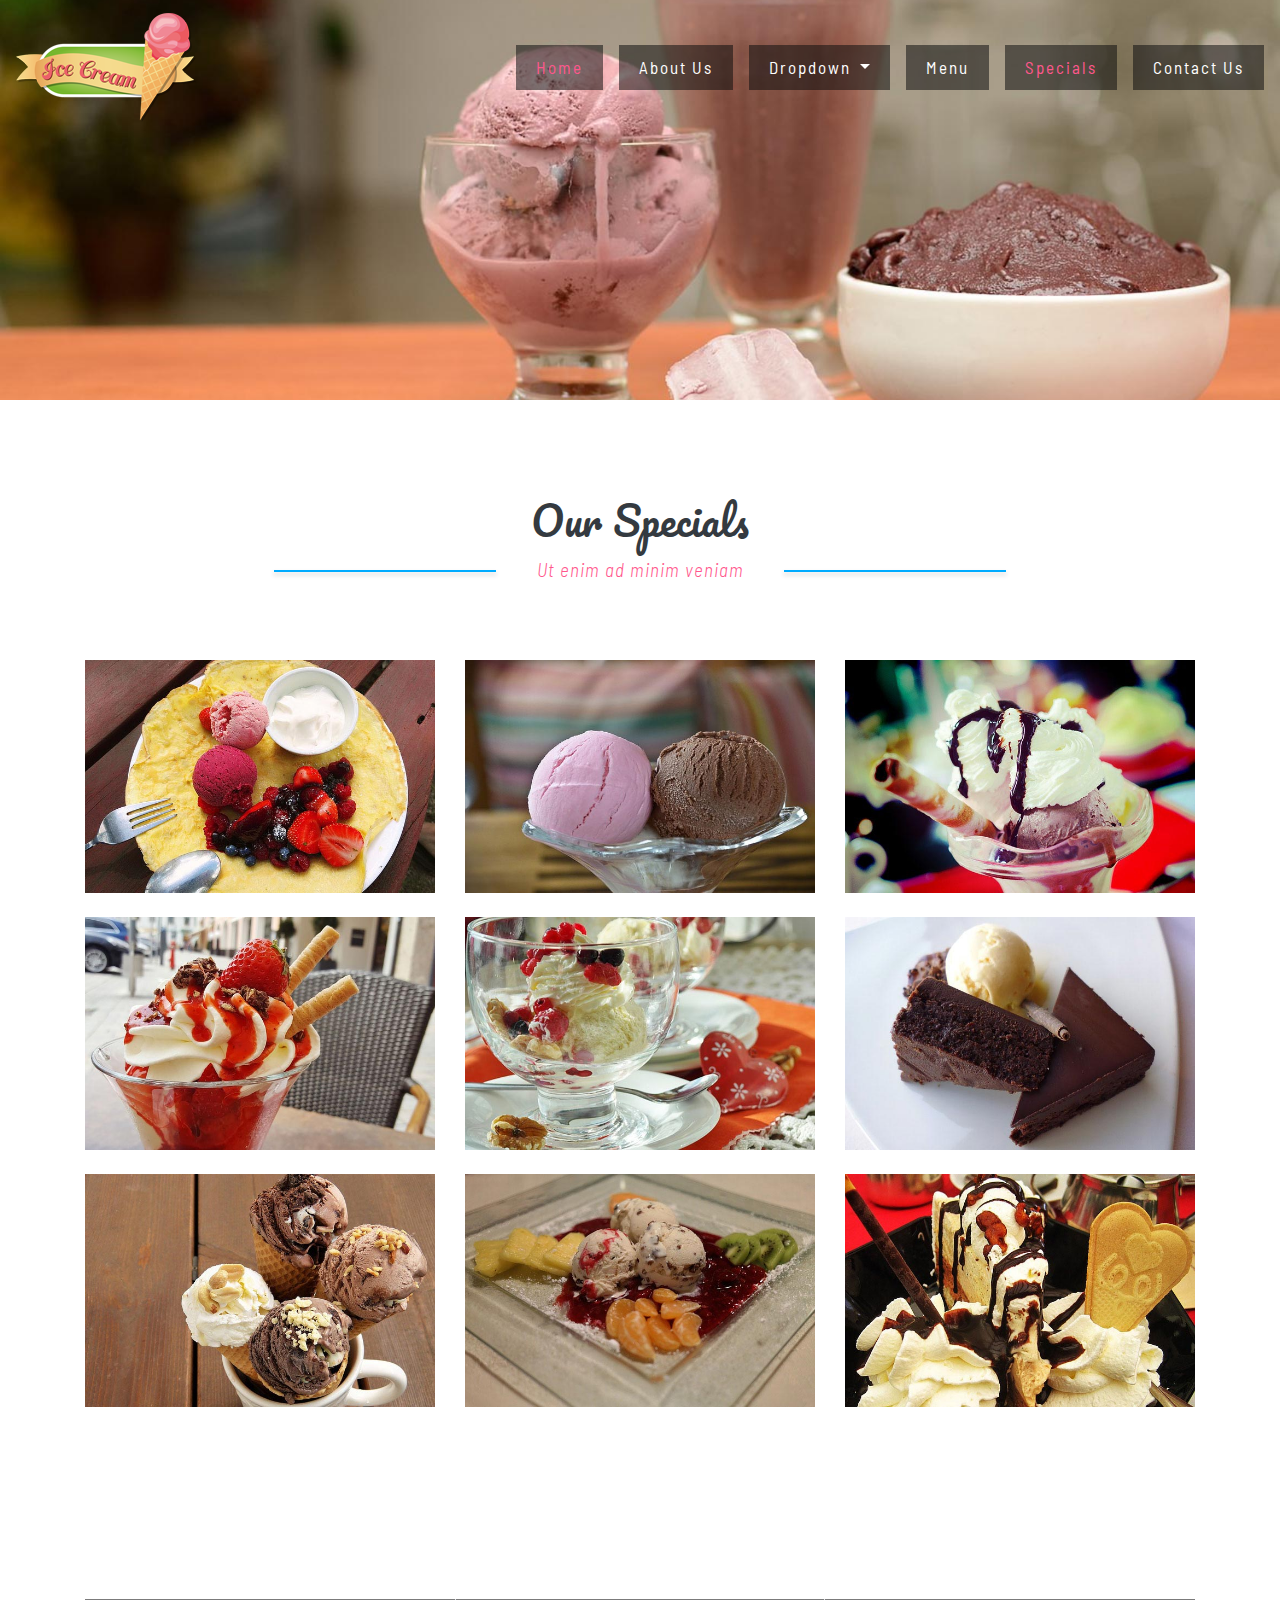
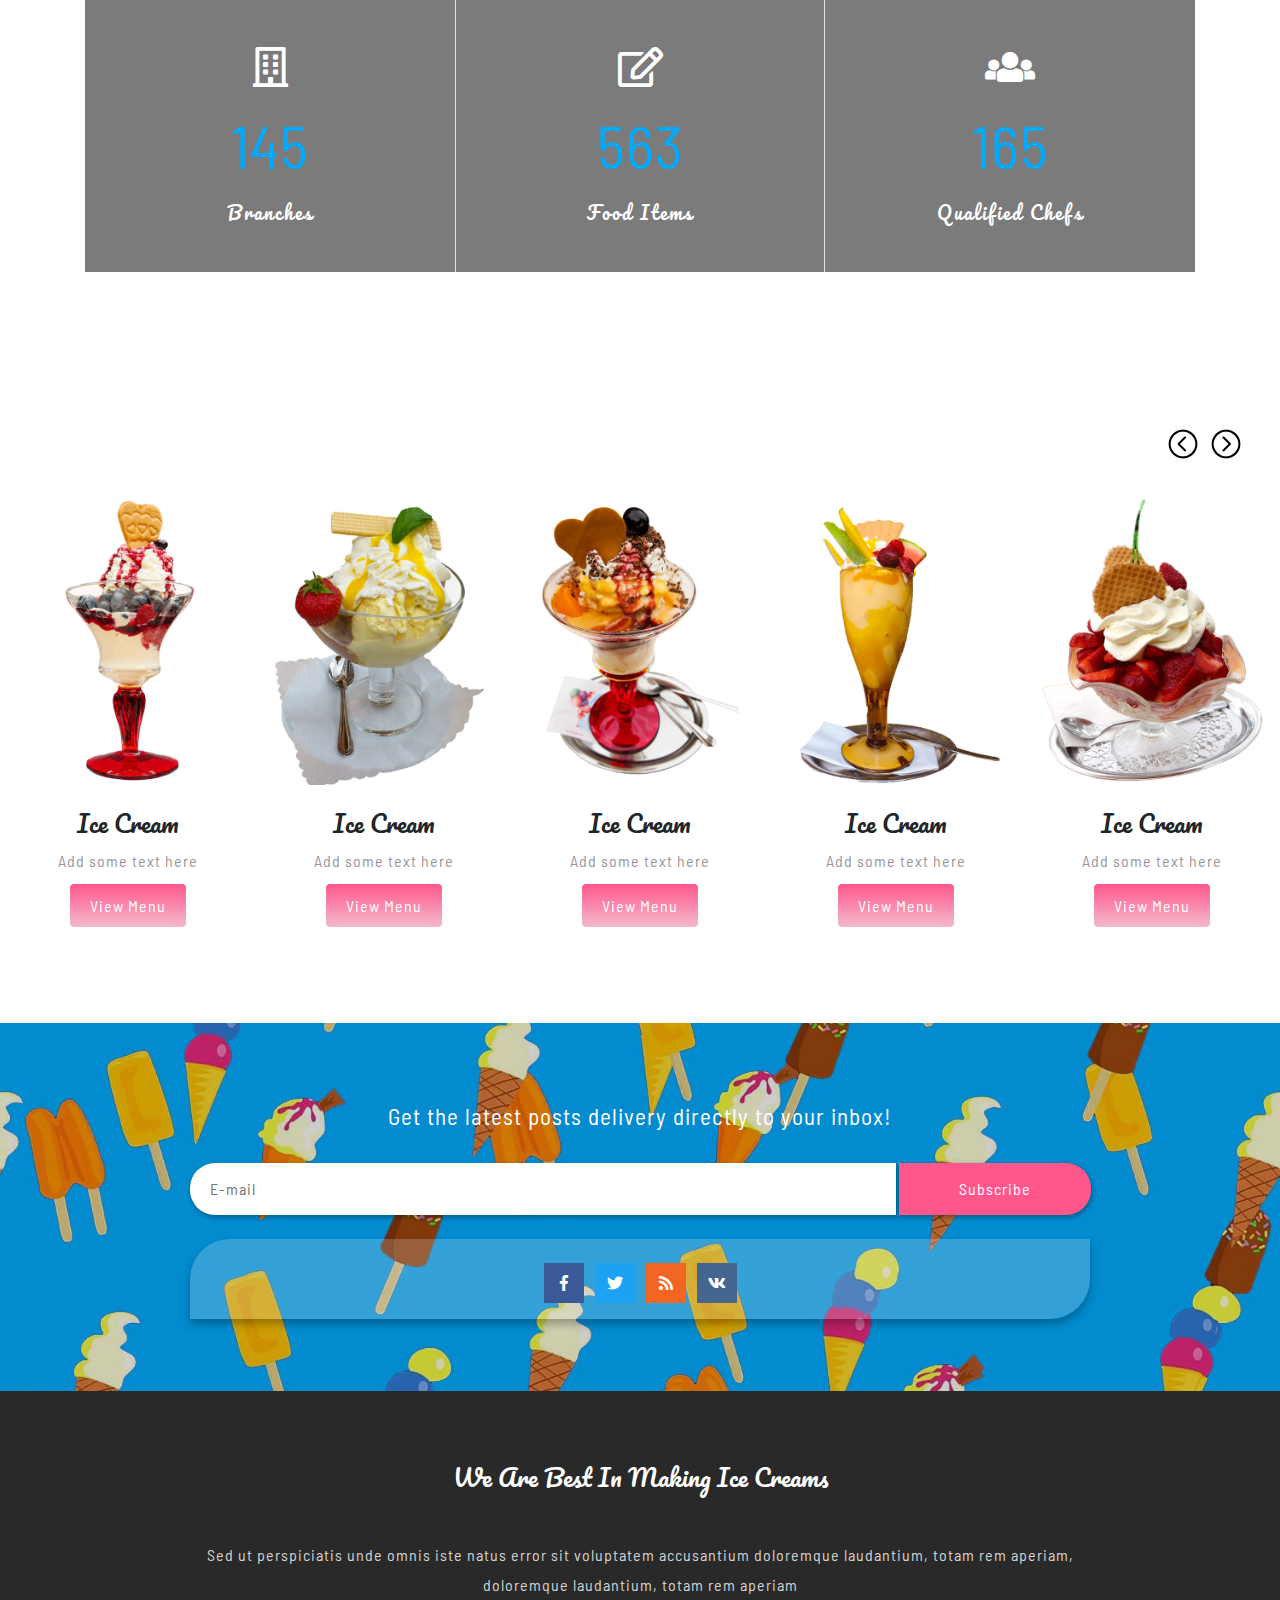
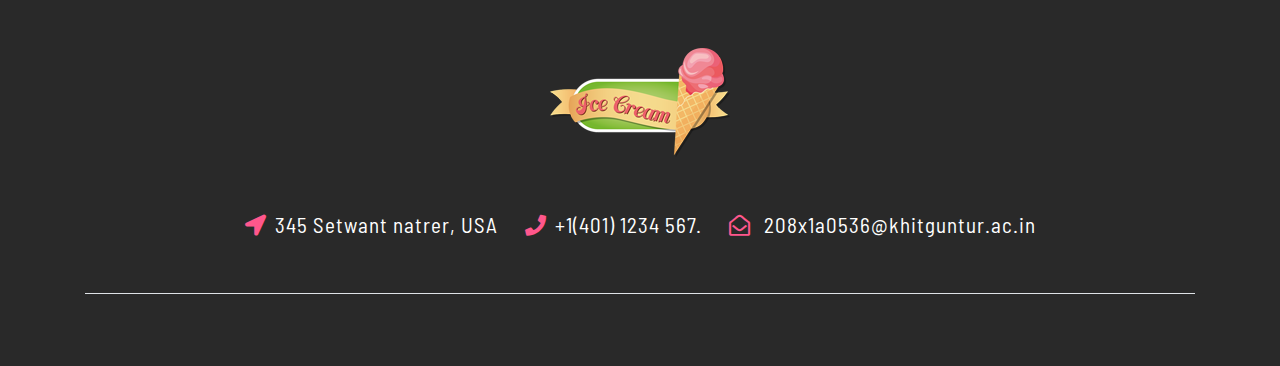
<file: specials.html>
<!DOCTYPE html>
<html lang="zxx">
  <head>
    <title>
      Ice Cream Hotel Category Bootstrap Responsive Web Template | Specials ::
      Kota Jyothi
    </title>
    <!-- Meta tag Keywords -->
    <meta name="viewport" content="width=device-width, initial-scale=1" />
    <meta charset="UTF-8" />
    <meta
      name="keywords"
      content="Ice Cream Responsive web template, Bootstrap Web Templates, Flat Web Templates, Android Compatible web template, Smartphone Compatible web template, free webdesigns for Nokia, Samsung, LG, SonyEricsson, Motorola web design"
    />
    <script>
      addEventListener(
        "load",
        function () {
          setTimeout(hideURLbar, 0);
        },
        false
      );

      function hideURLbar() {
        window.scrollTo(0, 1);
      }
    </script>
    <!--// Meta tag Keywords -->

    <!-- Custom-Files -->
    <link rel="stylesheet" href="css/bootstrap.css" />
    <!-- Bootstrap-Core-CSS -->
    <link href="css/simpleLightbox.css" rel="stylesheet" type="text/css" />
    <!-- simpleLightbox css -->
    <link rel="stylesheet" href="css/style.css" type="text/css" media="all" />
    <!-- Style-CSS -->
    <link rel="stylesheet" href="css/fontawesome-all.css" />
    <!-- Font-Awesome-Icons-CSS -->
    <!-- //Custom-Files -->

    <!-- Web-Fonts -->
    <link
      href="//fonts.googleapis.com/css?family=Pacifico&amp;subset=cyrillic,latin-ext,vietnamese"
      rel="stylesheet"
    />
    <link
      href="//fonts.googleapis.com/css?family=Barlow+Semi+Condensed:100,100i,200,200i,300,300i,400,400i,500,500i,600,600i,700,700i,800,800i,900,900i&amp;subset=latin-ext"
      rel="stylesheet"
    />
    <!-- //Web-Fonts -->
  </head>

  <body>
    <!-- header -->
    <div class="header">
      <!-- navigation -->
      <nav class="navbar navbar-expand-lg navbar-light bg-light">
        <a class="navbar-brand" href="index.html">
          <img src="images/logo.png" alt=" " class="img-fluid" />
        </a>
        <button
          class="navbar-toggler"
          type="button"
          data-toggle="collapse"
          data-target="#navbarSupportedContent"
          aria-controls="navbarSupportedContent"
          aria-expanded="false"
          aria-label="Toggle navigation"
        >
          <span class="navbar-toggler-icon"></span>
        </button>

        <div class="collapse navbar-collapse" id="navbarSupportedContent">
          <ul class="navbar-nav ml-auto">
            <li class="nav-item active">
              <a class="nav-link" href="index.html"
                >Home
                <span class="sr-only">(current)</span>
              </a>
            </li>
            <li class="nav-item mx-lg-3">
              <a class="nav-link" href="about.html">About Us</a>
            </li>
            <li class="nav-item dropdown">
              <a
                class="nav-link dropdown-toggle"
                href="#"
                id="navbarDropdown"
                role="button"
                data-toggle="dropdown"
                aria-haspopup="true"
                aria-expanded="false"
              >
                Dropdown
              </a>
              <div class="dropdown-menu" aria-labelledby="navbarDropdown">
                <a class="dropdown-item" href="index.html">Our Work</a>
                <a class="dropdown-item" href="index.html">Testimonials</a>
                <div class="dropdown-divider"></div>
                <a class="dropdown-item" href="index.html">Latest News</a>
              </div>
            </li>
            <li class="nav-item mx-3">
              <a class="nav-link" href="menu.html">Menu</a>
            </li>
            <li class="nav-item mr-lg-3 active">
              <a class="nav-link" href="specials.html">Specials</a>
            </li>
            <li class="nav-item">
              <a class="nav-link" href="contact.html">Contact Us</a>
            </li>
          </ul>
        </div>
      </nav>
      <!-- //navigation -->
    </div>
    <!-- //header -->
    <!-- banner -->
    <div class="banner-2"></div>
    <!-- //banner -->

    <!-- gallery -->
    <section class="gallery py-5">
      <div class="container py-xl-5 py-lg-3">
        <div class="title-heading text-center mb-sm-5 mb-4">
          <h3 class="title text-capitalize text-dark">Our Specials</h3>
          <p class="title-text font-weight-light font-italic mt-2">
            Ut enim ad minim veniam
          </p>
        </div>
        <div class="inner-sec pt-md-4">
          <div class="row proj_gallery_grid">
            <div class="col-sm-4 section_1_gallery_grid">
              <a href="images/g1.jpg">
                <div class="section_1_gallery_grid1">
                  <img src="images/g1.jpg" alt=" " class="img-fluid" />
                  <div class="proj_gallery_grid1_pos">
                    <h3>Ice Cream</h3>
                    <p>Add some text here</p>
                  </div>
                </div>
              </a>
            </div>
            <div class="col-sm-4 section_1_gallery_grid my-sm-0 my-4">
              <a href="images/g6.jpg">
                <div class="section_1_gallery_grid1">
                  <img src="images/g6.jpg" alt=" " class="img-fluid" />
                  <div class="proj_gallery_grid1_pos">
                    <h3>Ice Cream</h3>
                    <p>Add some text here</p>
                  </div>
                </div>
              </a>
            </div>
            <div class="col-sm-4 section_1_gallery_grid">
              <a href="images/g3.jpg">
                <div class="section_1_gallery_grid1">
                  <img src="images/g3.jpg" alt=" " class="img-fluid" />
                  <div class="proj_gallery_grid1_pos">
                    <h3>Ice Cream</h3>
                    <p>Add some text here</p>
                  </div>
                </div>
              </a>
            </div>
          </div>
          <div class="row proj_gallery_grid mt-4">
            <div class="col-sm-4 section_1_gallery_grid">
              <a href="images/g4.jpg">
                <div class="section_1_gallery_grid1">
                  <img src="images/g4.jpg" alt=" " class="img-fluid" />
                  <div class="proj_gallery_grid1_pos">
                    <h3>Ice Cream</h3>
                    <p>Add some text here</p>
                  </div>
                </div>
              </a>
            </div>
            <div class="col-sm-4 section_1_gallery_grid my-sm-0 my-4">
              <a href="images/g2.jpg">
                <div class="section_1_gallery_grid1">
                  <img src="images/g2.jpg" alt=" " class="img-fluid" />
                  <div class="proj_gallery_grid1_pos">
                    <h3>Ice Cream</h3>
                    <p>Add some text here</p>
                  </div>
                </div>
              </a>
            </div>
            <div class="col-sm-4 section_1_gallery_grid">
              <a href="images/g9.jpg">
                <div class="section_1_gallery_grid1">
                  <img src="images/g9.jpg" alt=" " class="img-fluid" />
                  <div class="proj_gallery_grid1_pos">
                    <h3>Ice Cream</h3>
                    <p>Add some text here</p>
                  </div>
                </div>
              </a>
            </div>
          </div>
          <div class="row proj_gallery_grid mt-4">
            <div class="col-sm-4 section_1_gallery_grid">
              <a href="images/g7.jpg">
                <div class="section_1_gallery_grid1">
                  <img src="images/g7.jpg" alt=" " class="img-fluid" />
                  <div class="proj_gallery_grid1_pos">
                    <h3>Ice Cream</h3>
                    <p>Add some text here</p>
                  </div>
                </div>
              </a>
            </div>
            <div class="col-sm-4 section_1_gallery_grid my-sm-0 my-4">
              <a href="images/g8.jpg">
                <div class="section_1_gallery_grid1">
                  <img src="images/g8.jpg" alt=" " class="img-fluid" />
                  <div class="proj_gallery_grid1_pos">
                    <h3>Ice Cream</h3>
                    <p>Add some text here</p>
                  </div>
                </div>
              </a>
            </div>
            <div class="col-sm-4 section_1_gallery_grid">
              <a href="images/g5.jpg">
                <div class="section_1_gallery_grid1">
                  <img src="images/g5.jpg" alt=" " class="img-fluid" />
                  <div class="proj_gallery_grid1_pos">
                    <h3>Ice Cream</h3>
                    <p>Add some text here</p>
                  </div>
                </div>
              </a>
            </div>
          </div>
        </div>
      </div>
    </section>
    <!--//gallery-->

    <!-- stats -->
    <section class="stats_test py-5">
      <div class="container py-xl-5 py-lg-3">
        <div class="d-flex inner_stat_wthree_agileits text-center">
          <div class="col-sm-4 py-5 stats_left counter_grid">
            <i class="far fa-building"></i>
            <p class="counter">145</p>
            <h4>Branches</h4>
          </div>
          <div
            class="col-sm-4 py-5 stats_left counter_grid2 border-left border-right"
          >
            <i class="far fa-edit"></i>
            <p class="counter">563</p>
            <h4>Food Items</h4>
          </div>
          <div class="col-sm-4 py-5 stats_left counter_grid1">
            <i class="fas fa-users"></i>
            <p class="counter">165</p>
            <h4>Qualified Chefs</h4>
          </div>
        </div>
      </div>
    </section>
    <!-- //stats -->

    <!-- middle slider -->
    <div class="projects py-5">
      <div class="projects-grids py-xl-5 py-lg-3">
        <div class="sreen-gallery-cursual">
          <ul id="flexiselDemo1">
            <li>
              <div class="item">
                <div class="projects-agile-grid-info">
                  <img src="images/s1.png" alt="" class="img-fluid" />
                  <div class="projects-grid-caption text-center mt-4">
                    <h4>Ice Cream</h4>
                    <p class="my-2">Add some text here</p>
                    <a href="menu.html">View Menu</a>
                  </div>
                </div>
              </div>
            </li>
            <li>
              <div class="item">
                <div class="projects-agile-grid-info">
                  <img src="images/s2.png" alt="" class="img-fluid" />
                  <div class="projects-grid-caption text-center mt-4">
                    <h4>Ice Cream</h4>
                    <p class="my-2">Add some text here</p>
                    <a href="menu.html">View Menu</a>
                  </div>
                </div>
              </div>
            </li>
            <li>
              <div class="item">
                <div class="projects-agile-grid-info">
                  <img src="images/s3.png" alt="" class="img-fluid" />
                  <div class="projects-grid-caption text-center mt-4">
                    <h4>Ice Cream</h4>
                    <p class="my-2">Add some text here</p>
                    <a href="menu.html">View Menu</a>
                  </div>
                </div>
              </div>
            </li>
            <li>
              <div class="item">
                <div class="projects-agile-grid-info">
                  <img src="images/s4.png" alt="" class="img-fluid" />
                  <div class="projects-grid-caption text-center mt-4">
                    <h4>Ice Cream</h4>
                    <p class="my-2">Add some text here</p>
                    <a href="menu.html">View Menu</a>
                  </div>
                </div>
              </div>
            </li>
            <li>
              <div class="item">
                <div class="projects-agile-grid-info">
                  <img src="images/s5.png" alt="" class="img-fluid" />
                  <div class="projects-grid-caption text-center mt-4">
                    <h4>Ice Cream</h4>
                    <p class="my-2">Add some text here</p>
                    <a href="menu.html">View Menu</a>
                  </div>
                </div>
              </div>
            </li>
          </ul>
        </div>
      </div>
    </div>
    <!-- //middle slider -->

    <!-- newsletter -->
    <div class="footer-top py-4 text-center">
      <div class="container py-xl-5 py-lg-3">
        <!-- newsletter  -->
        <div class="agile-newsletter">
          <p class="text-white">
            Get the latest posts delivery directly to your inbox!
          </p>
          <form action="#" method="post" class="my-4">
            <input type="email" placeholder="E-mail" name="email" required="" />
            <input type="submit" value="Subscribe" />
          </form>
        </div>
        <!-- //newsletter -->
        <!-- social icons -->
        <div class="footercopy-social py-3">
          <ul>
            <li>
              <a href="#">
                <span class="fab fa-facebook-f"></span>
              </a>
            </li>
            <li class="mx-2">
              <a href="#">
                <span class="fab fa-twitter"></span>
              </a>
            </li>
            <li>
              <a href="#">
                <span class="fas fa-rss"></span>
              </a>
            </li>
            <li class="ml-2">
              <a href="#">
                <span class="fab fa-vk"></span>
              </a>
            </li>
          </ul>
        </div>
        <!-- //social icons -->
      </div>
    </div>
    <!-- //newsletter -->

    <!-- footer -->
    <div class="mkl_footer text-center py-4">
      <div class="container py-xl-5 py-4">
        <div class="mkls_footer_grid">
          <h4 class="text-white text-capitalize mb-5">
            we are best in making ice creams
          </h4>
          <p>
            Sed ut perspiciatis unde omnis iste natus error sit voluptatem
            accusantium doloremque laudantium, totam rem aperiam, doloremque
            laudantium, totam rem aperiam
          </p>
          <!-- footer logo -->
          <div class="logo2 my-sm-5 my-4">
            <a class="" href="index.html">
              <img src="images/logo.png" alt=" " class="img-fluid" />
            </a>
          </div>
          <!-- //footer logo -->
        </div>
        <!-- address -->
        <div class="contact-left-footer border-bottom pb-sm-5 pb-4">
          <ul>
            <li>
              <p class="text-white">
                <i class="fas fa-location-arrow mr-2"></i>345 Setwant natrer,
                USA
              </p>
            </li>
            <li class="mx-4">
              <p class="text-white">
                <i class="fas fa-phone mr-2"></i>+1(401) 1234 567.
              </p>
            </li>
            <li>
              <p class="text-white">
                <i class="far fa-envelope-open mr-2"></i>
                <a href="mailto:208x1a0536@khitguntur.ac.in" class="text-white"
                  >208x1a0536@khitguntur.ac.in</a
                >
              </p>
            </li>
          </ul>
        </div>
        <!-- //address -->
      </div>
    </div>
    <!-- //footer -->

    <!-- Js files -->

    <!-- JavaScript -->
    <script src="js/jquery-2.2.3.min.js"></script>
    <!-- Default-JavaScript-File -->

    <!-- simpleLightbox -->
    <script src="js/simpleLightbox.js"></script>
    <script>
      $(".proj_gallery_grid a").simpleLightbox();
    </script>
    <!-- //simpleLightbox -->

    <!-- flexisel slider (for middle Slider) -->
    <script src="js/jquery.flexisel.js"></script>
    <script>
      $(window).load(function () {
        $("#flexiselDemo1").flexisel({
          visibleItems: 5,
          animationSpeed: 1000,
          autoPlay: true,
          autoPlaySpeed: 3000,
          pauseOnHover: true,
          enableResponsiveBreakpoints: true,
          responsiveBreakpoints: {
            portrait: {
              changePoint: 480,
              visibleItems: 2,
            },
            landscape: {
              changePoint: 640,
              visibleItems: 3,
            },
            tablet: {
              changePoint: 768,
              visibleItems: 4,
            },
          },
        });
      });
    </script>
    <!-- //flexisel slider (for middle Slider) -->

    <!-- stats -->
    <script src="js/jquery.waypoints.min.js"></script>
    <script src="js/jquery.countup.js"></script>
    <script>
      $(".counter").countUp();
    </script>
    <!-- //stats -->

    <!-- smooth scrolling -->
    <script src="js/SmoothScroll.min.js"></script>
    <!-- //smooth scrolling -->

    <!-- start-smoth-scrolling -->
    <script src="js/move-top.js"></script>
    <script src="js/easing.js"></script>
    <script>
      jQuery(document).ready(function ($) {
        $(".scroll").click(function (event) {
          event.preventDefault();
          $("html,body").animate(
            {
              scrollTop: $(this.hash).offset().top,
            },
            1000
          );
        });
      });
    </script>
    <!-- start-smoth-scrolling -->

    <!-- smooth scrolling-bottom-to-top -->
    <script>
      $(document).ready(function () {
        /*
				var defaults = {
				containerID: 'toTop', // fading element id
				containerHoverID: 'toTopHover', // fading element hover id
				scrollSpeed: 1200,
				easingType: 'linear' 
				};
			*/
        $().UItoTop({
          easingType: "easeOutQuart",
        });
      });
    </script>
    <!-- //smooth scrolling-bottom-to-top -->

    <script src="js/bootstrap.js"></script>
    <!-- Necessary-JavaScript-File-For-Bootstrap -->

    <!-- //Js files -->
  </body>
</html>
</file>
<file: css/flexslider.css>
/* ====================================================================================================================
 * FONT-FACE
 * ====================================================================================================================*/

@font-face {
  font-family: 'flexslider-icon';
  src: url('../fonts/webfonts/flexslider-icon.eot');
  src: url('../fonts/webfonts/flexslider-icon.eot?#iefix') format('embedded-opentype'), url('../fonts/webfonts/flexslider-icon.woff') format('woff'), url('../fonts/webfonts/flexslider-icon.ttf') format('truetype'), url('../fonts/webfonts/flexslider-icon.svg#flexslider-icon') format('svg');
  font-weight: normal;
  font-style: normal;
}

/* ====================================================================================================================
 * RESETS
 * ====================================================================================================================*/

.flex-container a:hover,
.flex-slider a:hover {
  outline: none;
}

.slides,
.slides>li,
.flex-control-nav,
.flex-direction-nav {
  margin: 0;
  padding: 0;
  list-style: none;
}

.flex-direction-nav {
  display: none;
}

.flex-control-nav {}

.flex-pauseplay span {
  text-transform: capitalize;
}

/* ====================================================================================================================
 * BASE STYLES
 * ====================================================================================================================*/

.flexslider {
  margin: 0;
  padding: 0;
}

.flexslider .slides>li {
  display: none;
  -webkit-backface-visibility: hidden;
}

.flexslider .slides img {
  border-radius: 50%;
  box-shadow: 3px 3px 4px 1px rgba(6, 6, 6, 0.28);
}

.flexslider .slides:after {
  content: "\0020";
  display: block;
  clear: both;
  visibility: hidden;
  line-height: 0;
  height: 0;
}

html[xmlns] .flexslider .slides {
  display: block;
}

* html .flexslider .slides {
  height: 1%;
}

.no-js .flexslider .slides>li:first-child {
  display: block;
}

/* ====================================================================================================================
 * DEFAULT THEME
 * ====================================================================================================================*/

.flexslider {
  position: relative;
  zoom: 1;
  border-radius: 0px;
  box-shadow: none;
  padding-bottom: 2em;
}

.flexslider .slides {
  zoom: 1;
}

.flexslider .slides img {
  height: auto;
  -moz-user-select: none;
}

.flex-viewport {
  max-height: 2000px;
  -webkit-transition: all 1s ease;
  -moz-transition: all 1s ease;
  -ms-transition: all 1s ease;
  -o-transition: all 1s ease;
  transition: all 1s ease;
}

.loading .flex-viewport {
  max-height: 300px;
}

.carousel li {
  margin-right: 5px;
}

.flex-direction-nav {
  *height: 0;
}

.flex-direction-nav a {
  text-decoration: none;
  display: block;
  width: 40px;
  height: 40px;
  margin: -20px 0 0;
  position: absolute;
  top: 50%;
  z-index: 10;
  overflow: hidden;
  opacity: 0;
  cursor: pointer;
  color: rgba(0, 0, 0, 0.8);
  text-shadow: 1px 1px 0 rgba(255, 255, 255, 0.3);
  -webkit-transition: all 0.3s ease-in-out;
  -moz-transition: all 0.3s ease-in-out;
  -ms-transition: all 0.3s ease-in-out;
  -o-transition: all 0.3s ease-in-out;
  transition: all 0.3s ease-in-out;
}

.flex-direction-nav a:before {
  font-family: "flexslider-icon";
  font-size: 40px;
  display: inline-block;
  content: '\f001';
  color: rgba(0, 0, 0, 0.8);
  text-shadow: 1px 1px 0 rgba(255, 255, 255, 0.3);
}

.flex-direction-nav a.flex-next:before {
  content: '\f002';
}

.flex-direction-nav .flex-prev {
  left: -50px;
}

.flex-direction-nav .flex-next {
  right: -50px;
  text-align: right;
}

.flexslider:hover .flex-direction-nav .flex-prev {
  opacity: 0.7;
  left: 10px;
}

.flexslider:hover .flex-direction-nav .flex-prev:hover {
  opacity: 1;
}

.flexslider:hover .flex-direction-nav .flex-next {
  opacity: 0.7;
  right: 10px;
}

.flexslider:hover .flex-direction-nav .flex-next:hover {
  opacity: 1;
}

.flex-direction-nav .flex-disabled {
  opacity: 0 !important;
  filter: alpha(opacity=0);
  cursor: default;
  z-index: -1;
}

.flex-pauseplay a {
  display: block;
  width: 20px;
  height: 20px;
  position: absolute;
  bottom: 5px;
  left: 10px;
  opacity: 0.8;
  z-index: 10;
  overflow: hidden;
  cursor: pointer;
  color: #000;
}

.flex-pauseplay a:before {
  font-family: "flexslider-icon";
  font-size: 20px;
  display: inline-block;
  content: '\f004';
}

.flex-pauseplay a:hover {
  opacity: 1;
}

.flex-pauseplay a.flex-play:before {
  content: '\f003';
}

.flex-control-nav {
  width: auto;
  position: absolute;
  bottom: -8%;
  left: 0;
  right: 0;
}

.flex-control-nav li {
  margin: 0 6px;
  display: inline-block;
  zoom: 1;
  *display: inline;
}

.flex-control-paging li a {
  width: 13px;
  height: 13px;
  border-radius: 50px;
  display: block;
  background: none;
  cursor: pointer;
  text-indent: -9999px;
  background: #000;
  text-align: center;
  box-shadow: 2px 2px 5px #313131;
}

.flex-control-paging li a:hover {
  background: #333;
  background: rgba(0, 0, 0, 0.7);
}

.flex-control-paging li a.flex-active {
  background: #00abff;
  cursor: default;
  transform: rotateX(360deg);
  -webkit-transform: rotateX(360deg);
  -moz-transform: rotateX(360deg);
  -o-transform: rotateX(360deg);
  -ms-transform: rotateX(360deg);
  transition: transform 2s;
}

.flex-control-thumbs {
  margin: 5px 0 0;
  position: static;
  overflow: hidden;
}

.flex-control-thumbs li {
  width: 25%;
  float: left;
  margin: 0;
}

.flex-control-thumbs img {
  width: 100%;
  height: auto;
  display: block;
  opacity: .7;
  cursor: pointer;
  -moz-user-select: none;
  -webkit-transition: all 1s ease;
  -moz-transition: all 1s ease;
  -ms-transition: all 1s ease;
  -o-transition: all 1s ease;
  transition: all 1s ease;
}

.flex-control-thumbs img:hover {
  opacity: 1;
}

.flex-control-thumbs .flex-active {
  opacity: 1;
  cursor: default;
}

/* ====================================================================================================================
 * RESPONSIVE
 * ====================================================================================================================*/

.client-grids h4 {
  font-size: 23px;
  color: #ff578c;
  letter-spacing: 2px;
}

.client-grids p {
  max-width: 800px;
  margin: 0 auto;
}

@media screen and (max-width: 860px) {
  .flex-direction-nav .flex-prev {
    opacity: 1;
    left: 10px;
  }
  .flex-direction-nav .flex-next {
    opacity: 1;
    right: 10px;
  }
}
</file>
<file: css/pogo-slider.min.css>
.pogoSlider-dir-btn:focus,
.pogoSlider-nav-btn:focus {
	outline: 0;
}

.pogoSlider {
	width: 100%;
	position: relative;
	overflow: hidden;
}

#column-left .pogoSlider,
#column-right .pogoSlider,
#content .pogoSlider {
	margin-bottom: 20px;
}

.pogoSlider--banner .pogoSlider-slide {
	ms-filter: "progid:DXImageTransform.Microsoft.Alpha(Opacity=100)";
	filter: alpha(opacity=100);
	opacity: 1;
}

.pogoSlider-slide {
	width: 100%;
	min-height: 100%;
	position: absolute;
	background-size: cover;
	-webkit-background-size: cover;
	-moz-background-size: cover;
	-o-background-size: cover;
	-ms-background-size: cover;
	background-position: center;
	-ms-filter: "progid:DXImageTransform.Microsoft.Alpha(Opacity=0)";
	filter: alpha(opacity=0);
	opacity: 0;
	-webkit-perspective: 1300px;
	perspective: 1300px;
	overflow: hidden;
}

.pogoSlider-loading {
	position: absolute;
	top: 0;
	left: 0;
	width: 100%;
	height: 100%;
	background: #eaeaea;
	z-index: 11
}

.pogoSlider-loading-icon {
	position: absolute;
	top: 50%;
	margin-top: -18px;
	left: 50%;
	margin-left: -18px;
	width: 36px;
	height: 36px;
	background-image: url([data-uri]);
}

.pogoSlider-slide-element {
	-webkit-animation-fill-mode: both;
	animation-fill-mode: both;
}

.m-pogoSlider .pogoSlider-slide-element {
	position: absolute;
	margin: 0;
	box-sizing: border-box;
}

.pogoSlider-progressBar {
	position: absolute;
	width: 100%;
	height: 5px;
	bottom: 0;
	left: 0;
	background: #fff;
	-ms-filter: "progid:DXImageTransform.Microsoft.Alpha(Opacity=20)";
	filter: alpha(opacity=20);
	background: rgba(0, 0, 0, .5);
	z-index: 6;
}

.pogoSlider-progressBar-duration {
	position: absolute;
	height: 100%;
	left: 0;
	width: 0;
	background: #fff;
	-ms-filter: "progid:DXImageTransform.Microsoft.Alpha(Opacity=40)";
	filter: alpha(opacity=40);
	background: #00abff;
}

.pogoSlider-dir-btn {
	position: absolute;
	z-index: 10;
	background: 0 0;
	width: 20px;
	height: 20px;
	border-color: #eaeaea;
	border-color: rgba(255, 255, 255, .7);
	border-style: solid;
	-webkit-transform: rotate(45deg);
	-ms-transform: rotate(45deg);
	transform: rotate(45deg);
	cursor: pointer;
}

.pogoSlider-dir-btn:hover {
	border-color: #fff;
}

.pogoSlider--dirBottomLeft .pogoSlider-dir-btn--prev,
.pogoSlider--dirBottomRight .pogoSlider-dir-btn--prev,
.pogoSlider--dirCenterHorizontal .pogoSlider-dir-btn--prev,
.pogoSlider--dirTopLeft .pogoSlider-dir-btn--prev,
.pogoSlider--dirTopRight .pogoSlider-dir-btn--prev {
	border-width: 0 0 3px 3px
}

.pogoSlider--dirBottomLeft .pogoSlider-dir-btn--next,
.pogoSlider--dirBottomRight .pogoSlider-dir-btn--next,
.pogoSlider--dirCenterHorizontal .pogoSlider-dir-btn--next,
.pogoSlider--dirTopLeft .pogoSlider-dir-btn--next,
.pogoSlider--dirTopRight .pogoSlider-dir-btn--next {
	border-width: 3px 3px 0 0
}

.pogoSlider--dirCenterVertical .pogoSlider-dir-btn--next {
	border-width: 3px 0 0 3px
}

.pogoSlider--dirCenterVertical .pogoSlider-dir-btn--prev {
	border-width: 0 3px 3px 0
}

.pogoSlider--dirCenterVertical .pogoSlider-dir-btn--next,
.pogoSlider--dirTopLeft .pogoSlider-dir-btn,
.pogoSlider--dirTopRight .pogoSlider-dir-btn {
	top: 14px
}

.pogoSlider--dirBottomLeft .pogoSlider-dir-btn--prev,
.pogoSlider--dirCenterHorizontal .pogoSlider-dir-btn--prev,
.pogoSlider--dirTopLeft .pogoSlider-dir-btn--prev {
	left: 14px
}

.pogoSlider--dirBottomLeft .pogoSlider-dir-btn--next,
.pogoSlider--dirTopLeft .pogoSlider-dir-btn--next {
	left: 50px
}

.pogoSlider--dirBottomRight .pogoSlider-dir-btn--prev,
.pogoSlider--dirTopRight .pogoSlider-dir-btn--prev {
	right: 50px
}

.pogoSlider--dirBottomRight .pogoSlider-dir-btn--next,
.pogoSlider--dirCenterHorizontal .pogoSlider-dir-btn--next,
.pogoSlider--dirTopRight .pogoSlider-dir-btn--next {
	right: 14px
}

.pogoSlider--dirBottomLeft .pogoSlider-dir-btn,
.pogoSlider--dirBottomRight .pogoSlider-dir-btn,
.pogoSlider--dirCenterVertical .pogoSlider-dir-btn--prev {
	bottom: 14px
}

.pogoSlider--dirCenterVertical .pogoSlider-dir-btn {
	left: 50%;
	margin-left: -10px
}

.pogoSlider--dirCenterHorizontal .pogoSlider-dir-btn {
	top: 50%;
	margin-top: -10px
}

.pogoSlider-nav {
	position: absolute;
	padding: 0;
	margin: 0;
	z-index: 10
}

.pogoSlider--navBottom .pogoSlider-nav,
.pogoSlider--navTop .pogoSlider-nav {
	left: 50%;
	-webkit-transform: translateX(-50%);
	-ms-transform: translateX(-50%);
	transform: translateX(-50%)
}

.pogoSlider--navTop .pogoSlider-nav {
	top: 10px
}

.pogoSlider--navBottom .pogoSlider-nav {
	bottom: 10px
}

.pogoSlider--navBottom .pogoSlider-nav li,
.pogoSlider--navTop .pogoSlider-nav li {
	display: inline;
	margin: 0 6px
}

.pogoSlider--navLeft .pogoSlider-nav,
.pogoSlider--navRight .pogoSlider-nav {
	top: 50%;
	-webkit-transform: translateY(-50%);
	-ms-transform: translateY(-50%);
	transform: translateY(-50%)
}

.pogoSlider--navLeft .pogoSlider-nav {
	left: 10px
}

.pogoSlider--navRight .pogoSlider-nav {
	right: 10px
}

.pogoSlider--navLeft .pogoSlider-nav li,
.pogoSlider--navRight .pogoSlider-nav li {
	display: block;
	margin: 6px 0
}

.pogoSlider-nav-btn {
	background: #ccc;
	background: rgba(255, 255, 255, .5);
	border: none;
	border-radius: 50%;
	width: 14px;
	height: 14px;
	box-shadow: 0 1px 1px rgba(0, 0, 0, .1);
	cursor: pointer
}

.pogoSlider-nav-btn--selected {
	background: #fff;
	box-shadow: 0 1px 1px rgba(0, 0, 0, .3)
}

.pogoSlider-slide-slice {
	overflow: hidden;
	position: absolute;
	background-size: cover
}

.pogoSlider-slide-slice-inner {
	position: absolute;
	overflow: hidden
}

.pogoSlider-animation-slideDownIn {
	-webkit-animation-name: slideDownIn;
	animation-name: slideDownIn
}

@-webkit-keyframes slideDownIn {
	0% {
		-webkit-transform: translateY(-50px);
		transform: translateY(-50px);
		opacity: 0
	}
	100% {
		-webkit-transform: translateY(0);
		transform: translateY(0);
		opacity: 1
	}
}

@keyframes slideDownIn {
	0% {
		-webkit-transform: translateY(-50px);
		transform: translateY(-50px);
		opacity: 0
	}
	100% {
		-webkit-transform: translateY(0);
		transform: translateY(0);
		opacity: 1
	}
}

.pogoSlider-animation-slideDownOut {
	-webkit-animation-name: slideDownOut;
	animation-name: slideDownOut
}

@-webkit-keyframes slideDownOut {
	0% {
		-webkit-transform: translateY(0);
		transform: translateY(0);
		opacity: 1
	}
	100% {
		-webkit-transform: translateY(50px);
		transform: translateY(50px);
		opacity: 0
	}
}

@keyframes slideDownOut {
	0% {
		-webkit-transform: translateY(0);
		transform: translateY(0);
		opacity: 1
	}
	100% {
		-webkit-transform: translateY(50px);
		transform: translateY(50px);
		opacity: 0
	}
}

.pogoSlider-animation-slideUpIn {
	-webkit-animation-name: slideUpIn;
	animation-name: slideUpIn
}

@-webkit-keyframes slideUpIn {
	0% {
		-webkit-transform: translateY(50px);
		transform: translateY(50px);
		opacity: 0
	}
	100% {
		-webkit-transform: translateY(0);
		transform: translateY(0);
		opacity: 1
	}
}

@keyframes slideUpIn {
	0% {
		-webkit-transform: translateY(50px);
		transform: translateY(50px);
		opacity: 0
	}
	100% {
		-webkit-transform: translateY(0);
		transform: translateY(0);
		opacity: 1
	}
}

.pogoSlider-animation-slideUpOut {
	-webkit-animation-name: slideUpOut;
	animation-name: slideUpOut
}

@-webkit-keyframes slideUpOut {
	0% {
		-webkit-transform: translateY(0);
		transform: translateY(0);
		opacity: 1
	}
	100% {
		-webkit-transform: translateY(50px);
		transform: translateY(50px);
		opacity: 0
	}
}

@keyframes slideUpOut {
	0% {
		-webkit-transform: translateY(0);
		transform: translateY(0);
		opacity: 1
	}
	100% {
		-webkit-transform: translateY(50px);
		transform: translateY(50px);
		opacity: 0
	}
}

.pogoSlider-animation-slideRightIn {
	-webkit-animation-name: slideRightIn;
	animation-name: slideRightIn
}

.pogoSlider-animation-slideRightOut {
	-webkit-animation-name: slideRightOut;
	animation-name: slideRightOut
}

@-webkit-keyframes slideRightIn {
	0% {
		-webkit-transform: translateX(-50px);
		transform: translateX(-50px);
		opacity: 0
	}
	100% {
		-webkit-transform: translateX(0);
		transform: translateX(0);
		opacity: 1
	}
}

@keyframes slideRightIn {
	0% {
		-webkit-transform: translateX(-50px);
		transform: translateX(-50px);
		opacity: 0
	}
	100% {
		-webkit-transform: translateX(0);
		transform: translateX(0);
		opacity: 1
	}
}

@-webkit-keyframes slideRightOut {
	0% {
		-webkit-transform: translateX(0);
		transform: translateX(0);
		opacity: 1
	}
	100% {
		-webkit-transform: translateX(50px);
		transform: translateX(50px);
		opacity: 0
	}
}

@keyframes slideRightOut {
	0% {
		-webkit-transform: translateX(0);
		transform: translateX(0);
		opacity: 1
	}
	100% {
		-webkit-transform: translateX(50px);
		transform: translateX(50px);
		opacity: 0
	}
}

.pogoSlider-animation-slideLeftIn {
	-webkit-animation-name: slideLeftIn;
	animation-name: slideLeftIn
}

.pogoSlider-animation-slideLeftOut {
	-webkit-animation-name: slideLeftOut;
	animation-name: slideLeftOut
}

@-webkit-keyframes slideLeftIn {
	0% {
		-webkit-transform: translateX(50px);
		transform: translateX(50px);
		opacity: 0
	}
	100% {
		-webkit-transform: translateX(0);
		transform: translateX(0);
		opacity: 1
	}
}

@keyframes slideLeftIn {
	0% {
		-webkit-transform: translateX(50px);
		transform: translateX(50px);
		opacity: 0
	}
	100% {
		-webkit-transform: translateX(0);
		transform: translateX(0);
		opacity: 1
	}
}

@-webkit-keyframes slideLeftOut {
	0% {
		-webkit-transform: translateX(0);
		transform: translateX(0);
		opacity: 1
	}
	100% {
		-webkit-transform: translateX(-50px);
		transform: translateX(-50px);
		opacity: 0
	}
}

@keyframes slideLeftOut {
	0% {
		-webkit-transform: translateX(0);
		transform: translateX(0);
		opacity: 1
	}
	100% {
		-webkit-transform: translateX(-50px);
		transform: translateX(-50px);
		opacity: 0
	}
}

.pogoSlider-animation-expandIn {
	-webkit-animation-name: expandIn;
	animation-name: expandIn
}

.pogoSlider-animation-expandOut {
	-webkit-animation-name: expandOut;
	animation-name: expandOut
}

@-webkit-keyframes expandIn {
	0% {
		-webkit-transform: scale(.7);
		transform: scale(.7);
		opacity: 0
	}
	100% {
		-webkit-transform: scale(1);
		transform: scale(1);
		opacity: 1
	}
}

@keyframes expandIn {
	0% {
		-webkit-transform: scale(.7);
		transform: scale(.7);
		opacity: 0
	}
	100% {
		-webkit-transform: scale(1);
		transform: scale(1);
		opacity: 1
	}
}

@-webkit-keyframes expandOut {
	0% {
		-webkit-transform: scale(1);
		transform: scale(1);
		opacity: 1
	}
	100% {
		-webkit-transform: scale(1.5);
		transform: scale(1.5);
		opacity: 0
	}
}

@keyframes expandOut {
	0% {
		-webkit-transform: scale(1);
		transform: scale(1);
		opacity: 1
	}
	100% {
		-webkit-transform: scale(1.5);
		transform: scale(1.5);
		opacity: 0
	}
}

.pogoSlider-animation-contractIn {
	-webkit-animation-name: contractIn;
	animation-name: contractIn
}

.pogoSlider-animation-contractOut {
	-webkit-animation-name: contractOut;
	animation-name: contractOut
}

@-webkit-keyframes contractIn {
	0% {
		-webkit-transform: scale(2);
		transform: scale(2);
		opacity: 0
	}
	100% {
		-webkit-transform: scale(1);
		transform: scale(1);
		opacity: 1
	}
}

@keyframes contractIn {
	0% {
		-webkit-transform: scale(2);
		transform: scale(2);
		opacity: 0
	}
	100% {
		-webkit-transform: scale(1);
		transform: scale(1);
		opacity: 1
	}
}

@-webkit-keyframes contractOut {
	0% {
		-webkit-transform: scale(1);
		transform: scale(1);
		opacity: 1
	}
	100% {
		-webkit-transform: scale(.5);
		transform: scale(.5);
		opacity: 0
	}
}

@keyframes contractOut {
	0% {
		-webkit-transform: scale(1);
		transform: scale(1);
		opacity: 1
	}
	100% {
		-webkit-transform: scale(.5);
		transform: scale(.5);
		opacity: 0
	}
}

.pogoSlider-animation-spinIn {
	-webkit-animation-name: spinIn;
	animation-name: spinIn
}

.pogoSlider-animation-spinOut {
	-webkit-animation-name: spinOut;
	animation-name: spinOut
}

@-webkit-keyframes spinIn {
	0% {
		-webkit-backface-visibility: hidden;
		backface-visibility: hidden;
		-webkit-transform: scale(0)rotate(720deg);
		transform: scale(0)rotate(720deg)
	}
	100% {
		-webkit-backface-visibility: hidden;
		backface-visibility: hidden;
		-webkit-transform: scale(1)rotate(0);
		transform: scale(1)rotate(0)
	}
}

@keyframes spinIn {
	0% {
		-webkit-backface-visibility: hidden;
		backface-visibility: hidden;
		-webkit-transform: scale(0)rotate(720deg);
		transform: scale(0)rotate(720deg)
	}
	100% {
		-webkit-backface-visibility: hidden;
		backface-visibility: hidden;
		-webkit-transform: scale(1)rotate(0);
		transform: scale(1)rotate(0)
	}
}

@-webkit-keyframes spinOut {
	0% {
		-webkit-backface-visibility: hidden;
		backface-visibility: hidden;
		-webkit-transform: scale(1)rotate(0);
		transform: scale(1)rotate(0)
	}
	100% {
		-webkit-backface-visibility: hidden;
		backface-visibility: hidden;
		-webkit-transform: scale(0)rotate(720deg);
		transform: scale(0)rotate(720deg)
	}
}

@keyframes spinOut {
	0% {
		-webkit-backface-visibility: hidden;
		backface-visibility: hidden;
		-webkit-transform: scale(1)rotate(0);
		transform: scale(1)rotate(0)
	}
	100% {
		-webkit-backface-visibility: hidden;
		backface-visibility: hidden;
		-webkit-transform: scale(0)rotate(720deg);
		transform: scale(0)rotate(720deg)
	}
}

.pogoSlider-animation-sideFallIn {
	-webkit-transform-style: preserve-3d;
	transform-style: preserve-3d;
	-webkit-animation-name: sideFallIn;
	animation-name: sideFallIn
}

.pogoSlider-animation-sideFallOut {
	-webkit-transform-style: preserve-3d;
	transform-style: preserve-3d;
	-webkit-animation-name: sideFallOut;
	animation-name: sideFallOut
}

@-webkit-keyframes sideFallIn {
	0% {
		-webkit-transform: translate(30%)translateZ(600px)rotate(10deg);
		transform: translate(30%)translateZ(600px)rotate(10deg);
		opacity: 0
	}
	100% {
		-webkit-transform: translate(0)translateZ(0)rotate(0);
		transform: translate(0)translateZ(0)rotate(0);
		opacity: 1
	}
}

@keyframes sideFallIn {
	0% {
		-webkit-transform: translate(30%)translateZ(600px)rotate(10deg);
		transform: translate(30%)translateZ(600px)rotate(10deg);
		opacity: 0
	}
	100% {
		-webkit-transform: translate(0)translateZ(0)rotate(0);
		transform: translate(0)translateZ(0)rotate(0);
		opacity: 1
	}
}

@-webkit-keyframes sideFallOut {
	0% {
		-webkit-transform: translate(0)translateZ(0)rotate(0);
		transform: translate(0)translateZ(0)rotate(0);
		opacity: 1
	}
	100% {
		-webkit-transform: translate(30%)translateZ(600px)rotate(10deg);
		transform: translate(30%)translateZ(600px)rotate(10deg);
		opacity: 0
	}
}

@keyframes sideFallOut {
	0% {
		-webkit-transform: translate(0)translateZ(0)rotate(0);
		transform: translate(0)translateZ(0)rotate(0);
		opacity: 1
	}
	100% {
		-webkit-transform: translate(30%)translateZ(600px)rotate(10deg);
		transform: translate(30%)translateZ(600px)rotate(10deg);
		opacity: 0
	}
}

.pogoSlider-animation-horizontal3DFlipIn {
	-webkit-transform-style: preserve-3d;
	transform-style: preserve-3d;
	-webkit-animation-name: horizontal3DFlipIn;
	animation-name: horizontal3DFlipIn
}

.pogoSlider-animation-horizontal3DFlipOut {
	-webkit-transform-style: preserve-3d;
	transform-style: preserve-3d;
	-webkit-animation-name: horizontal3DFlipOut;
	animation-name: horizontal3DFlipOut
}

@-webkit-keyframes horizontal3DFlipIn {
	0% {
		-webkit-transform: rotateY(-70deg);
		transform: rotateY(-70deg);
		opacity: 0
	}
	100% {
		-webkit-transform: rotateY(0);
		transform: rotateY(0);
		opacity: 1
	}
}

@keyframes horizontal3DFlipIn {
	0% {
		-webkit-transform: rotateY(-70deg);
		transform: rotateY(-70deg);
		opacity: 0
	}
	100% {
		-webkit-transform: rotateY(0);
		transform: rotateY(0);
		opacity: 1
	}
}

@-webkit-keyframes horizontal3DFlipOut {
	0% {
		-webkit-transform: rotateY(0);
		transform: rotateY(0);
		opacity: 1
	}
	100% {
		-webkit-transform: rotateY(-70deg);
		transform: rotateY(-70deg);
		opacity: 0
	}
}

@keyframes horizontal3DFlipOut {
	0% {
		-webkit-transform: rotateY(0);
		transform: rotateY(0);
		opacity: 1
	}
	100% {
		-webkit-transform: rotateY(-70deg);
		transform: rotateY(-70deg);
		opacity: 0
	}
}

.pogoSlider-animation-vertical3DFlipIn {
	-webkit-transform-style: preserve-3d;
	transform-style: preserve-3d;
	-webkit-animation-name: vertical3DFlipIn;
	animation-name: vertical3DFlipIn
}

.pogoSlider-animation-vertical3DFlipOut {
	-webkit-transform-style: preserve-3d;
	transform-style: preserve-3d;
	-webkit-animation-name: vertical3DFlipOut;
	animation-name: vertical3DFlipOut
}

@-webkit-keyframes vertical3DFlipIn {
	0% {
		-webkit-transform: rotateX(-70deg);
		transform: rotateX(-70deg);
		opacity: 0
	}
	100% {
		-webkit-transform: rotateX(0);
		transform: rotateX(0);
		opacity: 1
	}
}

@keyframes vertical3DFlipIn {
	0% {
		-webkit-transform: rotateX(-70deg);
		transform: rotateX(-70deg);
		opacity: 0
	}
	100% {
		-webkit-transform: rotateX(0);
		transform: rotateX(0);
		opacity: 1
	}
}

@-webkit-keyframes vertical3DFlipOut {
	0% {
		-webkit-transform: rotateX(0);
		transform: rotateX(0);
		opacity: 1
	}
	100% {
		-webkit-transform: rotateX(-70deg);
		transform: rotateX(-70deg);
		opacity: 0
	}
}

@keyframes vertical3DFlipOut {
	0% {
		-webkit-transform: rotateX(0);
		transform: rotateX(0);
		opacity: 1
	}
	100% {
		-webkit-transform: rotateX(-70deg);
		transform: rotateX(-70deg);
		opacity: 0
	}
}

.pogoSlider-animation-3DPivotIn {
	-webkit-transform-style: preserve-3d;
	transform-style: preserve-3d;
	-webkit-animation-name: pivotIn;
	animation-name: pivotIn
}

.pogoSlider-animation-3DPivotOut {
	-webkit-transform-style: preserve-3d;
	transform-style: preserve-3d;
	-webkit-animation-name: pivotOut;
	animation-name: pivotOut
}

@-webkit-keyframes pivotIn {
	0% {
		-webkit-transform: rotateX(-60deg);
		transform: rotateX(-60deg);
		-webkit-transform-origin: 50% 0;
		transform-origin: 50% 0;
		opacity: 0
	}
	100% {
		-webkit-transform: rotateX(0);
		transform: rotateX(0);
		-webkit-transform-origin: 0 0;
		transform-origin: 0 0;
		opacity: 1
	}
}

@keyframes pivotIn {
	0% {
		-webkit-transform: rotateX(-60deg);
		transform: rotateX(-60deg);
		-webkit-transform-origin: 50% 0;
		transform-origin: 50% 0;
		opacity: 0
	}
	100% {
		-webkit-transform: rotateX(0);
		transform: rotateX(0);
		-webkit-transform-origin: 0 0;
		transform-origin: 0 0;
		opacity: 1
	}
}

@-webkit-keyframes pivotOut {
	0% {
		-webkit-transform: rotateX(0);
		transform: rotateX(0);
		-webkit-transform-origin: 0 0;
		transform-origin: 0 0;
		opacity: 1
	}
	100% {
		-webkit-transform: rotateX(-60deg);
		transform: rotateX(-60deg);
		-webkit-transform-origin: 50% 0;
		transform-origin: 50% 0;
		opacity: 0
	}
}

@keyframes pivotOut {
	0% {
		-webkit-transform: rotateX(0);
		transform: rotateX(0);
		-webkit-transform-origin: 0 0;
		transform-origin: 0 0;
		opacity: 1
	}
	100% {
		-webkit-transform: rotateX(-60deg);
		transform: rotateX(-60deg);
		-webkit-transform-origin: 50% 0;
		transform-origin: 50% 0;
		opacity: 0
	}
}

.pogoSlider-animation-rollLeftIn {
	-webkit-animation-name: rollLeftIn;
	animation-name: rollLeftIn
}

.pogoSlider-animation-rollLeftOut {
	-webkit-animation-name: rollLeftOut;
	animation-name: rollLeftOut
}

@-webkit-keyframes rollLeftIn {
	0% {
		opacity: 0;
		-webkit-transform: translateX(100%)rotate(120deg);
		transform: translateX(100%)rotate(120deg)
	}
	100% {
		opacity: 1;
		-webkit-transform: translateX(0)rotate(0);
		transform: translateX(0)rotate(0)
	}
}

@keyframes rollLeftIn {
	0% {
		opacity: 0;
		-webkit-transform: translateX(100%)rotate(120deg);
		transform: translateX(100%)rotate(120deg)
	}
	100% {
		opacity: 1;
		-webkit-transform: translateX(0)rotate(0);
		transform: translateX(0)rotate(0)
	}
}

@-webkit-keyframes rollLeftOut {
	0% {
		opacity: 1;
		-webkit-transform: translateX(0)rotate(0);
		transform: translateX(0)rotate(0)
	}
	100% {
		opacity: 0;
		-webkit-transform: translateX(-100%)rotate(-120deg);
		transform: translateX(-100%)rotate(-120deg)
	}
}

@keyframes rollLeftOut {
	0% {
		opacity: 1;
		-webkit-transform: translateX(0)rotate(0);
		transform: translateX(0)rotate(0)
	}
	100% {
		opacity: 0;
		-webkit-transform: translateX(-100%)rotate(-120deg);
		transform: translateX(-100%)rotate(-120deg)
	}
}

.pogoSlider-animation-rollRightIn {
	-webkit-animation-name: rollRightIn;
	animation-name: rollRightIn
}

.pogoSlider-animation-rollRightOut {
	-webkit-animation-name: rollRightOut;
	animation-name: rollRightOut
}

@-webkit-keyframes rollRightIn {
	0% {
		opacity: 0;
		-webkit-transform: translateX(-100%)rotate(-120deg);
		transform: translateX(-100%)rotate(-120deg)
	}
	100% {
		opacity: 1;
		-webkit-transform: translateX(0)rotate(0);
		transform: translateX(0)rotate(0)
	}
}

@keyframes rollRightIn {
	0% {
		opacity: 0;
		-webkit-transform: translateX(-100%)rotate(-120deg);
		transform: translateX(-100%)rotate(-120deg)
	}
	100% {
		opacity: 1;
		-webkit-transform: translateX(0)rotate(0);
		transform: translateX(0)rotate(0)
	}
}

@-webkit-keyframes rollRightOut {
	0% {
		opacity: 1;
		-webkit-transform: translateX(0)rotate(0);
		transform: translateX(0)rotate(0)
	}
	100% {
		opacity: 0;
		-webkit-transform: translateX(100%)rotate(120deg);
		transform: translateX(100%)rotate(120deg)
	}
}

@keyframes rollRightOut {
	0% {
		opacity: 1;
		-webkit-transform: translateX(0)rotate(0);
		transform: translateX(0)rotate(0)
	}
	100% {
		opacity: 0;
		-webkit-transform: translateX(100%)rotate(120deg);
		transform: translateX(100%)rotate(120deg)
	}
}

.pogoSlider-animation-glideLeftIn {
	-webkit-animation-name: glideLeftIn;
	animation-name: glideLeftIn;
	-webkit-animation-timing-function: ease-out;
	animation-timing-function: ease-out
}

.pogoSlider-animation-glideLeftOut {
	-webkit-animation-name: glideLeftOut;
	animation-name: glideLeftOut;
	-webkit-animation-timing-function: ease-in;
	animation-timing-function: ease-in
}

@-webkit-keyframes glideLeftIn {
	0% {
		-webkit-transform: translateX(100%)skewX(-30deg);
		transform: translateX(100%)skewX(-30deg);
		opacity: 0
	}
	60% {
		-webkit-transform: translateX(-20%)skewX(30deg);
		transform: translateX(-20%)skewX(30deg);
		opacity: 1
	}
	80% {
		-webkit-transform: translateX(0)skewX(-15deg);
		transform: translateX(0)skewX(-15deg);
		opacity: 1
	}
	100% {
		-webkit-transform: translateX(0)skewX(0);
		transform: translateX(0)skewX(0);
		opacity: 1
	}
}

@keyframes glideLeftIn {
	0% {
		-webkit-transform: translateX(100%)skewX(-30deg);
		transform: translateX(100%)skewX(-30deg);
		opacity: 0
	}
	60% {
		-webkit-transform: translateX(-20%)skewX(30deg);
		transform: translateX(-20%)skewX(30deg);
		opacity: 1
	}
	80% {
		-webkit-transform: translateX(0)skewX(-15deg);
		transform: translateX(0)skewX(-15deg);
		opacity: 1
	}
	100% {
		-webkit-transform: translateX(0)skewX(0);
		transform: translateX(0)skewX(0);
		opacity: 1
	}
}

@-webkit-keyframes glideLeftOut {
	0% {
		-webkit-transform: translateX(0)skewX(0);
		transform: translateX(0)skewX(0);
		opacity: 1
	}
	100% {
		-webkit-transform: translateX(-100%)skewX(30deg);
		transform: translateX(-100%)skewX(30deg);
		opacity: 0
	}
}

@keyframes glideLeftOut {
	0% {
		-webkit-transform: translateX(0)skewX(0);
		transform: translateX(0)skewX(0);
		opacity: 1
	}
	100% {
		-webkit-transform: translateX(-100%)skewX(30deg);
		transform: translateX(-100%)skewX(30deg);
		opacity: 0
	}
}

.pogoSlider-animation-glideRightIn {
	-webkit-animation-name: glideRightIn;
	animation-name: glideRightIn;
	-webkit-animation-timing-function: ease-out;
	animation-timing-function: ease-out
}

.pogoSlider-animation-glideRightOut {
	-webkit-animation-name: glideRightOut;
	animation-name: glideRightOut;
	-webkit-animation-timing-function: ease-in;
	animation-timing-function: ease-in
}

@-webkit-keyframes glideRightIn {
	0% {
		-webkit-transform: translateX(-100%)skewX(30deg);
		transform: translateX(-100%)skewX(30deg);
		opacity: 0
	}
	60% {
		-webkit-transform: translateX(20%)skewX(-30deg);
		transform: translateX(20%)skewX(-30deg);
		opacity: 1
	}
	80% {
		-webkit-transform: translateX(0)skewX(15deg);
		transform: translateX(0)skewX(15deg);
		opacity: 1
	}
	100% {
		-webkit-transform: translateX(0)skewX(0);
		transform: translateX(0)skewX(0);
		opacity: 1
	}
}

@keyframes glideRightIn {
	0% {
		-webkit-transform: translateX(-100%)skewX(30deg);
		transform: translateX(-100%)skewX(30deg);
		opacity: 0
	}
	60% {
		-webkit-transform: translateX(20%)skewX(-30deg);
		transform: translateX(20%)skewX(-30deg);
		opacity: 1
	}
	80% {
		-webkit-transform: translateX(0)skewX(15deg);
		transform: translateX(0)skewX(15deg);
		opacity: 1
	}
	100% {
		-webkit-transform: translateX(0)skewX(0);
		transform: translateX(0)skewX(0);
		opacity: 1
	}
}

@-webkit-keyframes glideRightOut {
	0% {
		-webkit-transform: translateX(0)skewX(0);
		transform: translateX(0)skewX(0);
		opacity: 1
	}
	100% {
		-webkit-transform: translateX(100%)skewX(-30deg);
		transform: translateX(100%)skewX(-30deg);
		opacity: 0
	}
}

@keyframes glideRightOut {
	0% {
		-webkit-transform: translateX(0)skewX(0);
		transform: translateX(0)skewX(0);
		opacity: 1
	}
	100% {
		-webkit-transform: translateX(100%)skewX(-30deg);
		transform: translateX(100%)skewX(-30deg);
		opacity: 0
	}
}

.pogoSlider-animation-flipXIn {
	-webkit-backface-visibility: visible !important;
	backface-visibility: visible !important;
	-webkit-animation-name: flipXIn;
	animation-name: flipXIn
}

.pogoSlider-animation-flipXOut {
	-webkit-animation-name: flipXOut;
	animation-name: flipXOut;
	-webkit-backface-visibility: visible !important;
	backface-visibility: visible !important
}

@-webkit-keyframes flipXIn {
	0% {
		-webkit-transform: perspective(400px)rotateX(90deg);
		transform: perspective(400px)rotateX(90deg);
		opacity: 0
	}
	40% {
		-webkit-transform: perspective(400px)rotateX(-10deg);
		transform: perspective(400px)rotateX(-10deg)
	}
	70% {
		-webkit-transform: perspective(400px)rotateX(10deg);
		transform: perspective(400px)rotateX(10deg)
	}
	100% {
		-webkit-transform: perspective(400px)rotateX(0);
		transform: perspective(400px)rotateX(0);
		opacity: 1
	}
}

@keyframes flipXIn {
	0% {
		-webkit-transform: perspective(400px)rotateX(90deg);
		transform: perspective(400px)rotateX(90deg);
		opacity: 0
	}
	40% {
		-webkit-transform: perspective(400px)rotateX(-10deg);
		transform: perspective(400px)rotateX(-10deg)
	}
	70% {
		-webkit-transform: perspective(400px)rotateX(10deg);
		transform: perspective(400px)rotateX(10deg)
	}
	100% {
		-webkit-transform: perspective(400px)rotateX(0);
		transform: perspective(400px)rotateX(0);
		opacity: 1
	}
}

@-webkit-keyframes flipXOut {
	0% {
		-webkit-transform: perspective(400px)rotateX(0);
		transform: perspective(400px)rotateX(0);
		opacity: 1
	}
	100% {
		-webkit-transform: perspective(400px)rotateX(90deg);
		transform: perspective(400px)rotateX(90deg);
		opacity: 0
	}
}

@keyframes flipXOut {
	0% {
		-webkit-transform: perspective(400px)rotateX(0);
		transform: perspective(400px)rotateX(0);
		opacity: 1
	}
	100% {
		-webkit-transform: perspective(400px)rotateX(90deg);
		transform: perspective(400px)rotateX(90deg);
		opacity: 0
	}
}

.pogoSlider-animation-flipYIn {
	-webkit-backface-visibility: visible !important;
	backface-visibility: visible !important;
	-webkit-animation-name: flipYIn;
	animation-name: flipYIn
}

.pogoSlider-animation-flipYOut {
	-webkit-backface-visibility: visible !important;
	backface-visibility: visible !important;
	-webkit-animation-name: flipYOut;
	animation-name: flipYOut
}

@-webkit-keyframes flipYIn {
	0% {
		-webkit-transform: perspective(400px)rotateY(90deg);
		transform: perspective(400px)rotateY(90deg);
		opacity: 0
	}
	40% {
		-webkit-transform: perspective(400px)rotateY(-10deg);
		transform: perspective(400px)rotateY(-10deg)
	}
	70% {
		-webkit-transform: perspective(400px)rotateY(10deg);
		transform: perspective(400px)rotateY(10deg)
	}
	100% {
		-webkit-transform: perspective(400px)rotateY(0);
		transform: perspective(400px)rotateY(0);
		opacity: 1
	}
}

@keyframes flipYIn {
	0% {
		-webkit-transform: perspective(400px)rotateY(90deg);
		transform: perspective(400px)rotateY(90deg);
		opacity: 0
	}
	40% {
		-webkit-transform: perspective(400px)rotateY(-10deg);
		transform: perspective(400px)rotateY(-10deg)
	}
	70% {
		-webkit-transform: perspective(400px)rotateY(10deg);
		transform: perspective(400px)rotateY(10deg)
	}
	100% {
		-webkit-transform: perspective(400px)rotateY(0);
		transform: perspective(400px)rotateY(0);
		opacity: 1
	}
}

@-webkit-keyframes flipYOut {
	0% {
		-webkit-transform: perspective(400px)rotateY(0);
		transform: perspective(400px)rotateY(0);
		opacity: 1
	}
	100% {
		-webkit-transform: perspective(400px)rotateY(90deg);
		transform: perspective(400px)rotateY(90deg);
		opacity: 0
	}
}

@keyframes flipYOut {
	0% {
		-webkit-transform: perspective(400px)rotateY(0);
		transform: perspective(400px)rotateY(0);
		opacity: 1
	}
	100% {
		-webkit-transform: perspective(400px)rotateY(90deg);
		transform: perspective(400px)rotateY(90deg);
		opacity: 0
	}
}

.pogoSlider-animation-foldInLeft {
	-webkit-animation-name: foldInLeft;
	animation-name: foldInLeft;
	-webkit-animation-fill-mode: forwards;
	animation-fill-mode: forwards;
	-webkit-backface-visibility: hidden;
	backface-visibility: hidden;
	-webkit-transform-origin: 0 0 0;
	-ms-transform-origin: 0 0 0;
	transform-origin: 0 0 0;
	-webkit-transform-style: preserve-3d;
	transform-style: preserve-3d
}

@-webkit-keyframes foldInLeft {
	0% {
		-webkit-transform: rotateY(0);
		transform: rotateY(0)
	}
	100% {
		-webkit-transform: rotateY(-180deg);
		transform: rotateY(-180deg)
	}
}

@keyframes foldInLeft {
	0% {
		-webkit-transform: rotateY(0);
		transform: rotateY(0)
	}
	100% {
		-webkit-transform: rotateY(-180deg);
		transform: rotateY(-180deg)
	}
}

.pogoSlider-animation-foldOutLeft {
	-webkit-animation-name: foldOutLeft;
	animation-name: foldOutLeft;
	-webkit-animation-fill-mode: forwards;
	animation-fill-mode: forwards;
	-webkit-backface-visibility: hidden;
	backface-visibility: hidden;
	-webkit-transform-origin: 100% 100% 0;
	-ms-transform-origin: 100% 100% 0;
	transform-origin: 100% 100% 0;
	-webkit-transform-style: preserve-3d;
	transform-style: preserve-3d
}

@-webkit-keyframes foldOutLeft {
	0% {
		-webkit-transform: rotateY(180deg);
		transform: rotateY(180deg)
	}
	100% {
		-webkit-transform: rotateY(0);
		transform: rotateY(0)
	}
}

@keyframes foldOutLeft {
	0% {
		-webkit-transform: rotateY(180deg);
		transform: rotateY(180deg)
	}
	100% {
		-webkit-transform: rotateY(0);
		transform: rotateY(0)
	}
}

.pogoSlider-animation-foldInRight {
	-webkit-animation-name: foldInRight;
	animation-name: foldInRight;
	-webkit-animation-fill-mode: forwards;
	animation-fill-mode: forwards;
	-webkit-backface-visibility: hidden;
	backface-visibility: hidden;
	-webkit-transform-origin: 100% 100% 0;
	-ms-transform-origin: 100% 100% 0;
	transform-origin: 100% 100% 0;
	-webkit-transform-style: preserve-3d;
	transform-style: preserve-3d
}

@-webkit-keyframes foldInRight {
	0% {
		-webkit-transform: rotateY(0);
		transform: rotateY(0)
	}
	100% {
		-webkit-transform: rotateY(180deg);
		transform: rotateY(180deg)
	}
}

@keyframes foldInRight {
	0% {
		-webkit-transform: rotateY(0);
		transform: rotateY(0)
	}
	100% {
		-webkit-transform: rotateY(180deg);
		transform: rotateY(180deg)
	}
}

.pogoSlider-animation-foldOutRight {
	-webkit-animation-name: foldOutRight;
	animation-name: foldOutRight;
	-webkit-animation-fill-mode: forwards;
	animation-fill-mode: forwards;
	-webkit-backface-visibility: hidden;
	backface-visibility: hidden;
	-webkit-transform-origin: 0 0 0;
	-ms-transform-origin: 0 0 0;
	transform-origin: 0 0 0;
	-webkit-transform-style: preserve-3d;
	transform-style: preserve-3d
}

@-webkit-keyframes foldOutRight {
	0% {
		-webkit-transform: rotateY(-180deg);
		transform: rotateY(-180deg)
	}
	100% {
		-webkit-transform: rotateY(0);
		transform: rotateY(0)
	}
}

@keyframes foldOutRight {
	0% {
		-webkit-transform: rotateY(-180deg);
		transform: rotateY(-180deg)
	}
	100% {
		-webkit-transform: rotateY(0);
		transform: rotateY(0)
	}
}

.pogoSlider-animation-expandReveal {
	-webkit-animation-name: expandReveal;
	animation-name: expandReveal;
	-webkit-animation-fill-mode: forwards;
	animation-fill-mode: forwards
}

@-webkit-keyframes expandReveal {
	0% {
		-webkit-transform: scale(1);
		transform: scale(1);
		opacity: 1
	}
	100% {
		-webkit-transform: scale(1.3);
		transform: scale(1.3);
		opacity: 0
	}
}

@keyframes expandReveal {
	0% {
		-webkit-transform: scale(1);
		transform: scale(1);
		opacity: 1
	}
	100% {
		-webkit-transform: scale(1.3);
		transform: scale(1.3);
		opacity: 0
	}
}

.pogoSlider-animation-shrinkReveal {
	-webkit-animation-name: shrinkReveal;
	animation-name: shrinkReveal;
	-webkit-animation-fill-mode: forwards;
	animation-fill-mode: forwards
}

@-webkit-keyframes shrinkReveal {
	0% {
		-webkit-transform: scale(1);
		transform: scale(1);
		opacity: 1
	}
	100% {
		-webkit-transform: scale(.5);
		transform: scale(.5);
		opacity: 0
	}
}

@keyframes shrinkReveal {
	0% {
		-webkit-transform: scale(1);
		transform: scale(1);
		opacity: 1
	}
	100% {
		-webkit-transform: scale(.5);
		transform: scale(.5);
		opacity: 0
	}
}

.pogoSlider-animation-blocksReveal {
	-webkit-animation-name: blocksReveal;
	animation-name: blocksReveal;
	-webkit-animation-fill-mode: forwards;
	animation-fill-mode: forwards
}

@-webkit-keyframes blocksReveal {
	0% {
		-webkit-transform: scale(1);
		transform: scale(1);
		opacity: 1
	}
	100% {
		-webkit-transform: scale(.8);
		transform: scale(.8);
		opacity: 0
	}
}

@keyframes blocksReveal {
	0% {
		-webkit-transform: scale(1);
		transform: scale(1);
		opacity: 1
	}
	100% {
		-webkit-transform: scale(.8);
		transform: scale(.8);
		opacity: 0
	}
}

.pogoSlider-animation-downIn {
	-webkit-animation-name: downIn;
	animation-name: downIn;
	-webkit-animation-fill-mode: forwards;
	animation-fill-mode: forwards
}

@-webkit-keyframes downIn {
	0% {
		-webkit-transform: translateY(-100%);
		transform: translateY(-100%)
	}
	100% {
		-webkit-transform: translateY(0);
		transform: translateY(0)
	}
}

@keyframes downIn {
	0% {
		-webkit-transform: translateY(-100%);
		transform: translateY(-100%)
	}
	100% {
		-webkit-transform: translateY(0);
		transform: translateY(0)
	}
}

.pogoSlider-animation-downOut {
	-webkit-animation-name: downOut;
	animation-name: downOut;
	-webkit-animation-fill-mode: forwards;
	animation-fill-mode: forwards
}

@-webkit-keyframes downOut {
	0% {
		-webkit-transform: translateY(0);
		transform: translateY(0)
	}
	100% {
		-webkit-transform: translateY(100%);
		transform: translateY(100%)
	}
}

@keyframes downOut {
	0% {
		-webkit-transform: translateY(0);
		transform: translateY(0)
	}
	100% {
		-webkit-transform: translateY(100%);
		transform: translateY(100%)
	}
}

.pogoSlider-animation-upIn {
	-webkit-animation-name: upIn;
	animation-name: upIn;
	-webkit-animation-fill-mode: forwards;
	animation-fill-mode: forwards
}

@-webkit-keyframes upIn {
	0% {
		-webkit-transform: translateY(100%);
		transform: translateY(100%)
	}
	100% {
		-webkit-transform: translateY(0);
		transform: translateY(0)
	}
}

@keyframes upIn {
	0% {
		-webkit-transform: translateY(100%);
		transform: translateY(100%)
	}
	100% {
		-webkit-transform: translateY(0);
		transform: translateY(0)
	}
}

.pogoSlider-animation-upOut {
	-webkit-animation-name: upOut;
	animation-name: upOut;
	-webkit-animation-fill-mode: forwards;
	animation-fill-mode: forwards
}

@-webkit-keyframes upOut {
	0% {
		-webkit-transform: translateY(0);
		transform: translateY(0)
	}
	100% {
		-webkit-transform: translateY(-100%);
		transform: translateY(-100%)
	}
}

@keyframes upOut {
	0% {
		-webkit-transform: translateY(0);
		transform: translateY(0)
	}
	100% {
		-webkit-transform: translateY(-100%);
		transform: translateY(-100%)
	}
}

.pogoSlider-animation-rightIn {
	-webkit-animation-name: rightIn;
	animation-name: rightIn;
	-webkit-animation-fill-mode: forwards;
	animation-fill-mode: forwards
}

@-webkit-keyframes rightIn {
	0% {
		-webkit-transform: translateX(-100%);
		transform: translateX(-100%)
	}
	100% {
		-webkit-transform: translateX(0);
		transform: translateX(0)
	}
}

@keyframes rightIn {
	0% {
		-webkit-transform: translateX(-100%);
		transform: translateX(-100%)
	}
	100% {
		-webkit-transform: translateX(0);
		transform: translateX(0)
	}
}

.pogoSlider-animation-rightOut {
	-webkit-animation-name: rightOut;
	animation-name: rightOut;
	-webkit-animation-fill-mode: forwards;
	animation-fill-mode: forwards
}

@-webkit-keyframes rightOut {
	0% {
		-webkit-transform: translateX(0);
		transform: translateX(0)
	}
	100% {
		-webkit-transform: translateX(100%);
		transform: translateX(100%)
	}
}

@keyframes rightOut {
	0% {
		-webkit-transform: translateX(0);
		transform: translateX(0)
	}
	100% {
		-webkit-transform: translateX(100%);
		transform: translateX(100%)
	}
}

.pogoSlider-animation-leftIn {
	-webkit-animation-name: leftIn;
	animation-name: leftIn;
	-webkit-animation-fill-mode: forwards;
	animation-fill-mode: forwards
}

@-webkit-keyframes leftIn {
	0% {
		-webkit-transform: translateX(100%);
		transform: translateX(100%)
	}
	100% {
		-webkit-transform: translateX(0);
		transform: translateX(0)
	}
}

@keyframes leftIn {
	0% {
		-webkit-transform: translateX(100%);
		transform: translateX(100%)
	}
	100% {
		-webkit-transform: translateX(0);
		transform: translateX(0)
	}
}

.pogoSlider-animation-leftOut {
	-webkit-animation-name: leftOut;
	animation-name: leftOut;
	-webkit-animation-fill-mode: forwards;
	animation-fill-mode: forwards
}

@-webkit-keyframes leftOut {
	0% {
		-webkit-transform: translateX(0);
		transform: translateX(0)
	}
	100% {
		-webkit-transform: translateX(-100%);
		transform: translateX(-100%)
	}
}

@keyframes leftOut {
	0% {
		-webkit-transform: translateX(0);
		transform: translateX(0)
	}
	100% {
		-webkit-transform: translateX(-100%);
		transform: translateX(-100%)
	}
}

@media(max-width: 800px) {
	.pogoSlider--navBottom .pogoSlider-nav,
	.pogoSlider--navTop .pogoSlider-nav {
		left: 53.5%;
	}
}

@media(max-width: 768px) {
	.pogoSlider--navBottom .pogoSlider-nav,
	.pogoSlider--navTop .pogoSlider-nav {
		left: 55.5%;
	}
}

@media(max-width: 768px) {
	.pogoSlider--navBottom .pogoSlider-nav,
	.pogoSlider--navTop .pogoSlider-nav {
		left: 53%;
	}
}

@media(max-width: 640px) {
	.pogoSlider--navBottom .pogoSlider-nav,
	.pogoSlider--navTop .pogoSlider-nav {
		left: 54%;
	}
}
</file>
<file: css/style.css>
/*-- Reset Code --*/

body {
    padding: 0;
    margin: 0;
    background: #FFF;
    font-family: 'Barlow Semi Condensed', sans-serif;
}

body a {
    transition: 0.5s all;
    -webkit-transition: 0.5s all;
    -moz-transition: 0.5s all;
    -o-transition: 0.5s all;
    -ms-transition: 0.5s all;
    text-decoration: none;
}

body a:hover {
    text-decoration: none;
    transition: 0.5s all;
    -webkit-transition: 0.5s all;
    -moz-transition: 0.5s all;
    -o-transition: 0.5s all;
    -ms-transition: 0.5s all;
}

body a:focus,
a:hover {
    text-decoration: none;
}

input[type="button"],
input[type="submit"] {
    transition: 0.5s all;
    -webkit-transition: 0.5s all;
    -moz-transition: 0.5s all;
    -o-transition: 0.5s all;
    -ms-transition: 0.5s all;
}

input[type="button"]:hover,
input[type="submit"]:hover {
    transition: 0.5s all;
    -webkit-transition: 0.5s all;
    -moz-transition: 0.5s all;
    -o-transition: 0.5s all;
    -ms-transition: 0.5s all;
}

h1,
h2,
h3,
h4,
h5,
h6 {
    margin: 0;
    padding: 0;
    font-family: 'Pacifico', cursive;
}

p {
    margin: 0;
    padding: 0;
    font-family: 'Barlow Semi Condensed', sans-serif;
    font-size: 16px;
    letter-spacing: 1px;
    line-height: 1.9;
    color: #999;
}

ul,
ol {
    margin: 0;
    padding: 0;
}

label {
    margin: 0;
}

a:focus,
a:hover {
    text-decoration: none;
    outline: none
}

/*-- //Reset Code --*/

/*-- bottom-to-top --*/

#toTop {
    display: none;
    text-decoration: none;
    position: fixed;
    bottom: 24px;
    right: 3%;
    overflow: hidden;
    z-index: 999;
    width: 42px;
    height: 72px;
    border: none;
    text-indent: 100%;
    background: url(../images/move-top.png) no-repeat 0px 0px;
}

#toTopHover {
    width: 32px;
    height: 65px;
    display: block;
    overflow: hidden;
    float: right;
    opacity: 0;
    -moz-opacity: 0;
    filter: alpha(opacity=0);
}

/*-- //bottom-to-top --*/

/* header */

.header {
    position: absolute;
    z-index: 99;
    width: 100%;
}

.bg-light {
    background-color: transparent !important;
}

.navbar-light .navbar-nav .nav-link {
    color: #fff;
    letter-spacing: 2px;
    font-size: 17px;
    background: rgba(14, 14, 14, 0.54);
    padding: 10px 20px;
}

.navbar-light .navbar-nav .show>.nav-link,
.navbar-light .navbar-nav .active>.nav-link,
.navbar-light .navbar-nav .nav-link.show,
.navbar-light .navbar-nav .nav-link.active {
    color: #ff578c;
}

.navbar-light .navbar-nav .nav-link:hover,
.navbar-light .navbar-nav .nav-link:focus {
    color: #ff578c;
}

/* //header */

/* banner section */

/* banner text */

.pogoSlider {
    min-height: 800px !important;
}

.pogoSlider-slide-element {
    -webkit-animation-fill-mode: both;
    animation-fill-mode: both;
    text-align: center;
    margin-top: 14em;
    max-width: 800px;
}

.pogoSlider-slide-element h3 {
    font-size: 6em;
    letter-spacing: 3px;
    text-shadow: 1px 2px 6px #000;
    line-height: .9;
}

.pogoSlider-slide-element p {
    color: #f3f3f3;
    font-size: 32px;
    letter-spacing: 8px;
    font-weight: 500;
    margin: 1em 0 1.5em;
}

/* banner text image */

.banner-img-agile {
    position: relative;
}

.banner-img-agile:before,
.banner-img-agile:after {
    content: " ";
    position: absolute;
    width: 10%;
    height: 4px;
    background: rgba(255, 255, 255, 0.47);
    top: 56%;
}

.banner-img-agile:before {
    left: 36%;
}

.banner-img-agile:after {
    right: 36%;
}

/* banner text image */

/* //banner text */

/* banner button */

.bubbly-button {
    display: inline-block;
    font-size: 18px;
    padding: 16px 32px;
    background-color: #ff578c;
    color: #fff;
    border-radius: 4px;
    border: none;
    letter-spacing: 1px;
    font-family: 'Pacifico', cursive;
    box-shadow: 0 2px 25px rgba(14, 14, 14, 0.5);
}

.bubbly-button:hover {
    color: #000;
}

/* //banner button */

/* //banner section */

h3.title {
    font-size: 40px;
}

p.title-text {
    color: #ff578c;
    font-size: 19px;
    position: relative;
}

p.title-text:before,
p.title-text:after {
    content: "";
    background: #00abff;
    width: 20%;
    height: 2px;
    box-shadow: 0px 3px 4px 1px rgba(0, 0, 0, 0.09);
    position: absolute;
    top: 50%;
}

p.title-text:before {
    left: 17%;
}

p.title-text:after {
    right: 17%;
}

p.about-left-agile {
    font-size: 40px;
}

h3.about-headagile {
    color: #00abff;
    letter-spacing: 1px;
}

.video-w3l h3 {
    font-size: 36px;
    letter-spacing: 1px;
    line-height: 1.8;
    max-width: 1000px;
    margin: 0 auto;
}

.video-w3l p {
    font-size: 20px;
    box-shadow: 0px 4px 6px 1px rgba(249, 249, 249, 0.25);
    background: rgba(8, 8, 8, 0.3);
    font-weight: 500;
    color: #fe578c;
    margin: 3em 0;
}

.video-w3l {
    background: rgba(0, 0, 0, 0.08);
}

a.btn.btn-primary.button-w3ls {
    background: #00abff;
    border: none;
    font-size: 18px;
    letter-spacing: 1px;
    padding: 12px 30px;
}

a.btn.btn-primary.button-w3ls:hover {
    background: #000;
}

.box-a,
.box-b {
    position: relative;
    box-shadow: 4px 2px 3px 1px rgba(0, 0, 0, 0.06);
    background: #fbf7f7;
}

.box-a:before,
.box-b:before {
    content: "";
    position: absolute;
    top: 0%;
    left: 0%;
    width: 0px;
    height: 0px;
    border-bottom: 30px solid #fbf7f7;
    border-left: 30px solid #fff;
    /* -webkit-box-shadow: 4px 4px 4px rgba(0, 0, 0, 0.2); */
    -moz-box-shadow: 4px 4px 4px rgba(0, 0, 0, 0.2);
    box-shadow: 4px 4px 4px rgba(0, 0, 0, 0.2);
    display: block;
    width: 0;
}

.box-a.rounded,
.box-b.rounded {
    -moz-border-radius: 5px 0 5px 5px;
    border-radius: 5px 0 5px 5px;
}

.box-a.rounded:before,
.box-b.rounded:before {
    border-width: 8px;
    border-color: #323232 #323232 transparent transparent;
    -moz-border-radius: 0 0 0 5px;
    border-radius: 0 0 0 5px;
}

.box-a i,
.box-b i {
    font-size: 50px;
    background: #fe568b;
    border-radius: 50%;
    width: 100px;
    color: #000;
    line-height: 1.9;
    height: 100px;
    text-align: center;
}

.box-b h3,
.box-a h3 {
    font-family: 'Barlow Semi Condensed', sans-serif;
}

.box-a:hover i,
.box-b:hover i {
    background: #00abff;
    color: #fff;
    transition: all 1s;
    -moz-transition: all 1s;
    /* Firefox 4 */
    -webkit-transition: all 1s;
    /* Safari and Chrome */
    -o-transition: all 1s;
    /* Opera */
}

.video-w3l {
    background: url(../images/bg2.jpg) no-repeat fixed;
    background-size: cover;
    -webkit-background-size: cover;
    -moz-background-size: cover;
    -o-background-size: cover;
    -ms-background-size: cover;
}

.middle-section {
    background: url(../images/bg.jpg) no-repeat fixed;
    background-size: cover;
    -webkit-background-size: cover;
    -moz-background-size: cover;
    -o-background-size: cover;
    -ms-background-size: cover;
    min-height: 800px;
}

/*-- Blog --*/

.event-grids {
    display: flex;
}

.agileits_event_grid_date {
    position: relative;
    flex-basis: 24%;
}

.agileits_event_grid_date p {
    font-size: 26px;
    letter-spacing: 2px;
}

.agileinfo_events_grid1 {
    padding: 0em 1.5em 1.5em 2.5em;
    border-left: 3px solid #0a0a0a;
    position: relative;
    flex-basis: 74%;
}

.grid3 {
    padding-bottom: 0em !important;
}

.agileinfo_events_grid1:before {
    content: '';
    position: absolute;
    left: 22px;
    top: 0%;
    z-index: 000;
    border-bottom: 17px solid rgba(239, 67, 74, 0);
    border-top: 0px solid rgba(239, 67, 74, 0);
    background: transparent;
    border-right: 18px solid rgba(253, 253, 253, 0.28);
}

.agileinfo_events_grid1 a {
    font-size: 24px;
    letter-spacing: 1px;
    color: #000;
    font-weight: 500;
    text-transform: capitalize;
    text-decoration: none;
}

.agileinfo_events_grid1 a:hover,
.agileinfo_events_grid1 a:focus {
    color: #fff;
    text-decoration: none;
    outline: none;
}

.agileits_event_grid_date:after {
    content: '';
    position: absolute;
    width: 12px;
    height: 12px;
    border-radius: 50px;
    background: #00abff;
    right: -7px;
    top: -5px;
    z-index: 9;
}

.event-grids:hover .agileits_event_grid_date:after {
    transform: scale(1.8);
    -webkit-transform: scale(1.8);
    -moz-transform: scale(1.8);
    -o-transform: scale(1.8);
    -ms-transform: scale(1.8);
    transition: 0.5s ease-in;
    -webkit-transition: 0.5s ease-in;
    -moz-transition: 0.5s ease-in;
    -ms-transition: 0.5s ease-in;
    -o-transition: 0.5s ease-in;
}

.agileits_event_grid_date span {
    font-size: 30px;
    letter-spacing: 2px;
    color: #fff;
    text-shadow: 2px 2px 3px #0c0c0c;
}

.events_info_w3ls {
    padding: 2em;
    background: rgba(253, 253, 253, 0.28);
    box-shadow: 1px 2px 7px 1px rgba(12, 12, 12, 0.25);
}

.events_info_w3ls p,
.carousel-inner p {
    color: #fff;
    font-size: 17px;
    margin-top: 10px;
}

.middle-section .title-heading p {
    color: #fff;
}

/*-- //Blog --*/

/*-- flexisel --*/

.slider.py-5 {
    background: url(../images/bg4.jpg) no-repeat bottom right;
    background-size: cover;
    -webkit-background-size: cover;
    -moz-background-size: cover;
    -o-background-size: cover;
    -ms-background-size: cover;
}

.flex-slider {
    background: #222227;
    padding: 70px 0 165px 0;
}

#flexiselDemo1 {
    display: none;
}

.nbs-flexisel-container {
    position: relative;
    max-width: 100%;
}

.nbs-flexisel-ul {
    position: relative;
    width: 9999px;
    margin: 0px;
    padding: 0px;
    list-style-type: none;
}

.nbs-flexisel-inner {
    overflow: hidden;
    margin: 0px auto;
    padding: 2em 0 0;
}

.nbs-flexisel-item {
    float: left;
    margin: 0;
    padding: 0px;
    position: relative;
    line-height: 35px;
}

.nbs-flexisel-item>img {
    cursor: pointer;
    position: relative;
}

/*---- Nav ---*/

.nbs-flexisel-nav-left,
.nbs-flexisel-nav-right {
    width: 34px;
    height: 34px;
    position: absolute;
    cursor: pointer;
    z-index: 100;
    background: url(../images/left.png) no-repeat 2px 1px;
    top: -5% !important;
    border-radius: 5px;
    -webkit-border-radius: 5px;
    -o-border-radius: 5px;
    -ms-border-radius: 5px;
    -moz-border-radius: 5px;
}

.nbs-flexisel-nav-left {
    left: 92%;
}

.nbs-flexisel-nav-right {
    right: 3%;
    background: url(../images/right.png) no-repeat 2px 1px;
}

.projects-grid-caption a {
    color: #fff;
    letter-spacing: 1px;
    font-size: 16px;
    background: linear-gradient(to bottom, #ff578c, #f3b9cb);
    padding: 4px 20px;
    display: inline-block;
    border-radius: 4px;
}

/*-- //flexisel --*/

/*-- newsletter --*/

.footer-top {
    background: url(../images/bg3.jpg) no-repeat center;
    background-size: cover;
    -webkit-background-size: cover;
    -moz-background-size: cover;
    -o-background-size: cover;
    -ms-background-size: cover;
}

.agile-newsletter p {
    font-size: 23px;
}

.agile-newsletter input[type="email"] {
    border: none;
    width: 60%;
    outline: none;
    border-radius: 25px 0 0 25px;
    padding: 14px 20px;
    font-size: 16px;
    color: #000;
    letter-spacing: 1px;
    box-sizing: content-box;
    box-shadow: 1px 2px 4px 1px rgba(0, 0, 0, 0.27);
}

.agile-newsletter input[type="submit"] {
    outline: none;
    color: #fff;
    padding: 14px 60px;
    letter-spacing: 1px;
    font-size: 16px;
    border-radius: 0 25px 25px 0;
    background: #ff578c;
    border: none;
    box-shadow: 1px 2px 4px 1px rgba(0, 0, 0, 0.27);
    -webkit-transition: 0.5s all;
    -moz-transition: 0.5s all;
    -o-transition: 0.5s all;
    -ms-transition: 0.5s all;
    transition: 0.5s all;
}

.agile-newsletter input[type="submit"]:hover {
    background: #000;
    -webkit-transition: 0.5s all;
    -moz-transition: 0.5s all;
    -o-transition: 0.5s all;
    -ms-transition: 0.5s all;
    transition: 0.5s all;
}

/*-- //newsletter --*/

/*-- footer --*/

.mkl_footer {
    background: #292929;
}

.mkls_footer_grid h2 {
    font-size: 32px;
    letter-spacing: 1px;
}

.mkls_footer_grid p {
    max-width: 900px;
    margin: 0 auto;
    color: #d2d2d2;
}

/*-- social icons --*/

.footercopy-social ul {
    padding: 0;
    margin: 0;
    margin-top: 8px;
}

.footercopy-social ul li {
    display: inline-block;
}

.footercopy-social ul li a {
    color: #333;
    text-align: center;
}

.footercopy-social ul li a span.fa-facebook-f {
    background: #3b5998;
}

.footercopy-social ul li a span:hover {
    opacity: 0.8;
}

.footercopy-social ul li a span.fa-twitter {
    background: #1da1f2;
}

.footercopy-social ul li a span.fa-rss {
    background: #f26522;
}

.footercopy-social ul li a span.fa-vk {
    background: #45668e;
}

.footercopy-social ul li a span {
    height: 40px;
    width: 40px;
    line-height: 40px;
    color: #fff;
    transition: 0.5s all;
    -webkit-transition: 0.5s all;
    -moz-transition: 0.5s all;
    -o-transition: 0.5s all;
    -ms-transition: 0.5s all;
}

.footercopy-social {
    background: rgba(249, 248, 248, 0.2);
    max-width: 900px;
    margin: 0 auto;
    border-radius: 40px 0;
    box-shadow: 0px 5px 9px 0px rgba(0, 0, 0, 0.28);
}

/*-- //social icons --*/

/*-- address --*/

.contact-left-footer ul li {
    display: inline-block;
}

.contact-left-footer ul li p {
    font-size: 21px;
}

.contact-left-footer ul li p i {
    color: #ff578c;
}

/*-- //address --*/

/*-- copyright --*/

.w3l-copy {
    background: #000;
}

.w3l-copy p {
    letter-spacing: 2px;
}

.w3l-copy p a {
    color: #3095fd;
    -webkit-transition: 0.5s all;
    -moz-transition: 0.5s all;
    -o-transition: 0.5s all;
    -ms-transition: 0.5s all;
    transition: 0.5s all;
}

.w3l-copy p a:hover {
    color: #fff;
    -webkit-transition: 0.5s all;
    -moz-transition: 0.5s all;
    -o-transition: 0.5s all;
    -ms-transition: 0.5s all;
    transition: 0.5s all;
}

/*-- //copyright --*/

/*-- stats --*/

section.stats_test {
    background: url(../images/bg5.jpg) no-repeat center fixed;
    background-size: cover;
    -webkit-background-size: cover;
    -moz-background-size: cover;
    -o-background-size: cover;
    -ms-background-size: cover;
}

.stats_left p {
    font-size: 60px;
    color: #00abff;
    font-weight: 400;
}

.stats_left h4 {
    font-size: 18px;
    color: #fff;
    letter-spacing: 2px;
}

.stats_left i {
    font-size: 40px;
    color: #fff;
}

.inner_stat_wthree_agileits {
    background: rgba(27, 27, 27, 0.58);
}

/*-- //stats --*/

.banner-2 {
    background: url(../images/b1.jpg) no-repeat center;
    background-size: cover;
    -webkit-background-size: cover;
    -moz-background-size: cover;
    -o-background-size: cover;
    -ms-background-size: cover;
    min-height: 450px;
}

/*-- gallery --*/

.section_1_gallery_grid1 {
    position: relative;
}

.proj_gallery_grid1_pos {
    background: rgba(14, 15, 16, 0.59);
    bottom: 23px;
    left: 30px;
    opacity: 0;
    padding: 1em;
    position: absolute;
    right: 30px;
    text-align: center;
    visibility: hidden;
    -webkit-transform: scaleX(-1);
    transform: scaleX(-1);
    -moz-transform: scaleX(-1);
    -o-transform: scaleX(-1);
    -ms-transform: scaleX(-1);
    -webkit-transition: all 0.8s ease;
    transition: all 0.8s ease;
}

.proj_gallery_grid1_pos h3 {
    font-size: 1.3em;
    letter-spacing: 2px;
    font-weight: 600;
    position: relative;
    color: #42a5f5;
    text-shadow: 0 1px 2px rgba(0, 0, 0, 0.37);
}

.proj_gallery_grid1_pos p {
    color: #fff;
    letter-spacing: 1px;
    font-size: 14px;
}

.section_1_gallery_grid:hover .proj_gallery_grid1_pos {
    opacity: 1;
    visibility: visible;
    -webkit-transform: scaleX(1);
    transform: scaleX(1);
    -moz-transform: scaleX(1);
    -o-transform: scaleX(1);
    -ms-transform: scaleX(1);
}

p.quia {
    font-size: 1.2em;
    color: #140b05;
    font-weight: 600;
    text-align: center;
    letter-spacing: 2px;
    text-transform: uppercase;
}

/*-- //gallery --*/

/* contact */

.contact-right-grid {
    background: #2d2d2d;
    padding: 3em;
}

.contact-right-grid:before {
    content: '';
    position: absolute;
    left: 49.9%;
    border-right: 19px solid #2d2d2d;
    border-top: 18px solid transparent;
    border-bottom: 15px solid transparent;
}

.wthree-contact-form input[type="text"],
.wthree-contact-form input[type="email"] {
    width: 100%;
    color: #fff;
    background: none;
    outline: none;
    font-size: 16px;
    padding: 12px;
    margin-bottom: 1.2em;
    border: 1px solid #ff578c;
    -webkit-appearance: none;
    display: inline-block;
    letter-spacing: 1px;
}

.wthree-contact-form textarea {
    resize: none;
    width: 100%;
    font-size: 1.2em;
    background: none;
    color: #fff;
    outline: none;
    padding: .7em .8em;
    border: solid 1px #ff578c;
    min-height: 8em;
    -webkit-appearance: none;
    letter-spacing: 1px;
}

.wthree-contact-form input[type="submit"] {
    border: none;
    outline: none;
    color: #fff;
    padding: 12px;
    font-size: 1.2em;
    letter-spacing: 1px;
    margin: 1em 1em 0 0;
    -webkit-appearance: none;
    background: #ff578c;
    border: 1px solid #ff578c;
    transition: 0.5s all;
    width: 100%;
    -webkit-transition: 0.5s all;
    -moz-transition: 0.5s all;
    border-radius: 10px;
}

.wthree-contact-form input[type="submit"]:hover {
    background: #000;
}

.contact-map iframe {
    width: 100%;
    height: 449px;
    outline: none;
    border: none;
    display: block;
}

.contact-leftgrid {
    background: #ff578c;
    padding: 4em;
    box-shadow: -2px 2px 8px 2px rgba(19, 18, 18, 0.25);
}

.contact-leftgrid h4 {
    color: #fff;
    letter-spacing: 1px;
    font-size: 30px;
    text-transform: capitalize;
    margin-bottom: 1em;
}

.contact-left {
    padding: 0 1em;
    float: right;
    width: 48%;
    margin-bottom: 3em;
}

.address-left {
    line-height: 2;
    padding: 2em 1em;
}

.address-left span.fa {
    color: #000000;
    font-size: 1.5em;
}

.address-right {
    padding: 1em 0;
}

.address-right a {
    display: block;
    color: #fff;
    font-size: 1em;
    letter-spacing: 1px;
    line-height: 2;
}

.address-right h6 {
    color: #7d1509;
    font-size: 1.1em;
    margin: 0;
    font-weight: 600;
}

.address-right p {
    line-height: 2;
    color: #fff;
    letter-spacing: 1px;
}

.address-right p a {
    color: #000;
    text-decoration: none;
}

.address-right p a:hover {
    color: #ad1a0a;
}

.address-right p span {
    display: block;
    margin: .5em 0;
}

@media screen and (min-width: 992px) {
    .inner_contact {
        display: -webkit-box;
        /* OLD - iOS 6-, Safari 3.1-6 */
        display: -moz-box;
        /* OLD - Firefox 19- (buggy but mostly works) */
        display: -ms-flexbox;
        /* TWEENER - IE 10 */
        display: -webkit-flex;
        /* NEW - Chrome */
        display: flex;
    }
    .contact-leftgrid,
    .contact-right-grid {
        -webkit-box-flex: 1;
        /* OLD - iOS 6-, Safari 3.1-6 */
        -moz-box-flex: 1;
        /* OLD - Firefox 19- */
        width: 20%;
        /* For old syntax, otherwise collapses. */
        -webkit-flex: 1;
        /* Chrome */
        -ms-flex: 1;
        /* IE 10 */
        flex: 1;
        /* NEW, Spec - Opera 12.1, Firefox 20+ */
    }
}

.modal-header {
    background: #00abff;
    color: #fff;
    border: none;
}

/* menu */
.menu-text-right h4,
.menu-text-right1 h4 {
    font-size: 25px;
    color: #0a0a0a;
    display: inline;
}

h4.price-clr {
    color: #00abff;
}

.menu-text-right p, .menu-text-right1 p {
    margin-top: 10px;
}

.menu-title {
    float: left;
}

.agileinfo-tab-content1 {
    padding: 2em;
}

.menu-price {
    float: right;
}
.nav-tabs .nav-link {
    font-size: 20px;
    letter-spacing: 1px;
    padding: 12px 0;
    text-align: center;
    color:#495057;
}
.nav-tabs li.nav-item {
    width: 20%;
}
.nav-tabs .nav-link.active, .nav-tabs .nav-item.show .nav-link {
    color: #ff578c;
}
.agileinfo-tab-content1:nth-child(1),.agileinfo-tab-content1:nth-child(2) {
    padding-top: 4em;
}
/* // menu */


/*--responsive--*/

@media(max-width: 1680px) {}

@media(max-width: 1600px) {}

@media(max-width: 1440px) {}

@media(max-width: 1366px) {
    .nbs-flexisel-nav-left,
    .nbs-flexisel-nav-right {
        top: -8% !important;
    }
    .nbs-flexisel-nav-left {
        left: 91%;
    }
    .banner-2 {
        min-height: 400px;
    }
}

@media(max-width: 1280px) {
    .pogoSlider-slide-element {
        margin-top: 12em;
    }
    .pogoSlider-slide-element h3 {
        font-size: 5em;
    }
    .pogoSlider-slide-element p {
        font-size: 30px;
        letter-spacing: 6px;
    }
    .bubbly-button {
        font-size: 16px;
        padding: 16px 30px;
    }
    .pogoSlider {
        min-height: 750px !important;
    }
    .contact-map iframe {
        height: 350px;
    }
}

@media(max-width: 1080px) {
    .navbar-light .navbar-nav .nav-link {
        font-size: 16px;
    }
    .banner-img-agile img {
        width: 8%;
    }
    .pogoSlider-slide-element h3 {
        font-size: 4.5em;
    }
    .pogoSlider-slide-element p {
        font-size: 28px;
        letter-spacing: 6px;
        margin: .8em 0 1em;
    }
    .pogoSlider {
        min-height: 650px !important;
    }
    h3.title {
        font-size: 34px;
    }
    p.title-text {
        font-size: 18px;
    }
    .video-w3l p {
        font-size: 18px;
        margin: 2.5em 0;
    }
    .video-w3l h3 {
        font-size: 32px;
    }
    .box-a i,
    .box-b i {
        font-size: 35px;
        width: 80px;
        line-height: 2.2;
        height: 80px;
        margin-top: .7em;
    }
    .nbs-flexisel-nav-left {
        left: 89%;
    }
    .banner-2 {
        min-height: 320px;
    }
}

@media(max-width: 1050px) {
    p.about-left-agile {
        font-size: 38px;
        line-height: 1.5;
    }
}

@media(max-width: 1024px) {
    .navbar-light .navbar-nav .nav-link {
        font-size: 15px;
        padding: 10px 16px;
    }
    .banner-2 {
        min-height: 300px;
    }
}

@media(max-width: 991px) {
    .navbar-light .navbar-toggler {
        color: rgba(0, 0, 0, 0.5);
        border-color: #fff;
        border-radius: 0;
        background: #fff;
        padding: 4px 10px;
    }
    .navbar-light .navbar-nav .nav-link {
        font-size: 16px;
        padding: 0;
        text-align: center;
        background: none;
    }
    li.nav-item {
        padding: 14px 0;
    }
    div#navbarSupportedContent {
        background: rgba(0, 0, 0, 0.73);
    }
    p.title-text:before {
        left: 12%;
    }
    p.title-text:after {
        right: 12%;
    }
    .video-w3l h3 {
        font-size: 28px;
    }
    .box-a i,
    .box-b i {
        font-size: 45px;
        width: 100px;
        line-height: 2.2;
        height: 100px;
        margin-top: 0;
    }
    .agileits_event_grid_date p {
        font-size: 24px;
    }
    .agileits_event_grid_date span {
        letter-spacing: 1px;
    }
    .stats_left i {
        font-size: 36px;
    }
    .stats_left p {
        font-size: 50px;
    }
    .stats_left h4 {
        font-size: 17px;
    }
    .contact-left-footer ul li p {
        font-size: 20px;
    }
    .w3ls-acco-1 {
        text-align: center;
    }
    .proj_gallery_grid1_pos p {
        font-size: 13px;
    }
    .proj_gallery_grid1_pos h3 {
        font-size: 1em;
    }
    .address-left {
        line-height: 2;
        padding: 2em 0em;
        text-align: center;
    }
    .contact-leftgrid h4 {
        font-size: 26px;
    }
    .contact-leftgrid {
        padding: 3em;
    }
    .nav-tabs li.nav-item {
        width: 20%;
        padding: 0;
    }
    .dropdown-menu {
        text-align: center;
        margin-top: 1em;
    }
}

@media(max-width: 900px) {
    .pogoSlider {
        min-height: 600px !important;
    }
    .banner-2 {
        min-height: 250px;
    }
}

@media(max-width: 800px) {
    .pogoSlider-slide-element {
        margin-top: 10em;
    }
    .nbs-flexisel-nav-left {
        left: 86%;
    }
    .section_1_gallery_grid {
        padding: 0 .5em;
    }
    .agileinfo-tab-content1:nth-child(1), .agileinfo-tab-content1:nth-child(2) {
        padding-top: 3em;
    }
    .menu-text-right h4, .menu-text-right1 h4 {
        font-size: 22px;
    }
}

@media(max-width: 768px) {}

@media(max-width: 767px) {}

@media(max-width: 736px) {
    .pogoSlider-slide-element h3 {
        font-size: 4em;
    }
    .pogoSlider-slide-element p {
        font-size: 26px;
        letter-spacing: 5px;
    }
    .pogoSlider {
        min-height: 560px !important;
    }
    p.title-text:before {
        left: 8%;
    }
    p.title-text:after {
        right: 8%;
    }
    .video-w3l h3 {
        font-size: 26px;
    }
    .video-w3l p {
        font-size: 16px;
    }
    .box-a i,
    .box-b i {
        font-size: 35px;
        width: 80px;
        line-height: 2.2;
        height: 80px;
        margin-top: .7em;
    }
    .agileinfo_events_grid1 a {
        font-size: 20px;
    }
    .events_info_w3ls p,
    .carousel-inner p {
        font-size: 15px;
    }
    .agileits_event_grid_date p {
        font-size: 22px;
    }
    .agileits_event_grid_date span {
        font-size: 26px;
    }
    .agile-newsletter input[type="submit"] {
        padding: 14px 40px;
    }
    .mkls_footer_grid h2 {
        font-size: 28px;
    }
    .contact-left-footer ul li p {
        font-size: 18px;
    }
    .proj_gallery_grid1_pos {
        bottom: 6px;
        left: 10px;
        padding:.5em;
        right: 10px;
    }
    .contact-map iframe {
        height: 300px;
    }
    .nav-tabs .nav-link {
        font-size: 18px;
        padding: 10px 0;
    }
    .agileinfo-tab-content1.border-right {
        border-right: none !important;
    }
    .agileinfo-tab-content1 {
        border-bottom: 1px solid #dee2e6 !important;
    }
    .row.border-bottom {
        border-bottom: none !important;
    }
    .agileinfo-tab-content1:nth-child(1), .agileinfo-tab-content1:nth-child(2) {
        padding-top: 2em;
    }
    .d-flex.border-bottom, .d-flex.tabs-style {
        display: inherit !important;
    }
}

@media(max-width: 667px) {}

@media(max-width: 640px) {
    a.btn.btn-primary.button-w3ls {
        font-size: 16px;
    }
}

@media(max-width: 600px) {
    a.navbar-brand img {
        width: 80%;
    }
    .bubbly-button {
        font-size: 15px;
        padding: 14px 26px;
    }
    .nbs-flexisel-nav-left {
        left: 83%;
    }
    .banner-2 {
        min-height: 200px;
    }
}

@media(max-width: 568px) {
    .pogoSlider-slide-element h3 {
        font-size: 3.5em;
    }
    .pogoSlider-slide-element p {
        font-size: 23px;
        letter-spacing: 3px;
    }
    .pogoSlider-slide-element p {
        font-size: 23px;
        letter-spacing: 3px;
    }
    .section_1_gallery_grid {
        padding: 0 1em;
    }
    .proj_gallery_grid1_pos h3 {
        font-size: 1.3em;
    }
    .proj_gallery_grid1_pos p {
        font-size: 14px;
    }
    .proj_gallery_grid1_pos {
        bottom: 30px;
        left: 30px;
        padding: 1em;
        right: 30px;
    }
}

@media(max-width: 480px) {
    .pogoSlider-slide-element p {
        font-size: 23px;
        letter-spacing: 3px;
    }
    .navbar-light .navbar-toggler {
        padding: 2px 7px;
    }
    .banner-img-agile img {
        width: 12%;
    }
    h3.title {
        font-size: 30px;
    }
    p.title-text {
        font-size: 15px;
    }
    .video-w3l h3 {
        font-size: 24px;
    }
    .video-w3l p {
        font-size: 15px;
    }
    .agileits_event_grid_date,
    .agileinfo_events_grid1 {
        flex-basis: 100%;
    }
    .event-grids {
        display: inherit;
    }
    .agileinfo_events_grid1 {
        padding: 1.8em 0 2em;
        border-left: none;
        border-top: 3px solid #0a0a0a;
        margin-top: 1em;
    }
    .agileits_event_grid_date:after {
        top: 113%;
        right: 98%;
    }
    .agileinfo_events_grid1:before {
        left: 0px;
        top: 4.8%;
        border-bottom: 17px solid rgba(253, 253, 253, 0.28);
        border-top: 0px solid rgba(253, 253, 253, 0.28);
        border-right: 18px solid rgba(239, 67, 74, 0);
    }
    .nbs-flexisel-nav-left {
        left: 80%;
    }
    .inner_stat_wthree_agileits {
        display: inherit !important;
    }
    .col-sm-4.py-5.stats_left.counter_grid2.border-left.border-right {
        border: none !important;
        border-top: 1px solid #dee2e6 !important;
        border-bottom: 1px solid #dee2e6 !important;
    }
    .agile-newsletter p {
        font-size: 19px;
    }
    .agile-newsletter input[type="submit"] {
        padding: 12px 27px;
    }
    .agile-newsletter input[type="email"] {
        padding: 12px 20px;
    }
    .mkls_footer_grid h2 {
        font-size: 24px;
        margin-bottom: 30px !important;
    }
    .address-left {
        text-align: left;
    }
    .address-left span.fa {
        font-size: 1.2em;
    }
    .nav-tabs .nav-link {
        font-size: 16px;
    }
}

@media(max-width: 440px) {
    .pogoSlider {
        min-height: 530px !important;
    }
    p.title-text:before {
        left: 4%;
    }
    p.title-text:after {
        right: 4%;
    }
    p.about-left-agile {
        font-size: 34px;
    }
    h3.about-headagile {
        font-size: 24px;
    }
    p {
        font-size: 15px;
    }
    .box-a,
    .box-b {
        padding: 2em 1em !important;
    }
    .nbs-flexisel-nav-left,
    .nbs-flexisel-nav-right {
        top: -3% !important;
    }
    .agile-newsletter input[type="submit"] {
        padding: 12px 21px;
    }
    .mkls_footer_grid h2 {
        font-size: 24px;
        margin-bottom: 20px !important;
        line-height: 1.6;
    }
}

@media(max-width: 414px) {
    .pogoSlider-slide-element p {
        font-size: 20px;
        letter-spacing: 2px;
    }
    .pogoSlider-slide-element {
        margin-top: 8em;
    }
    .pogoSlider {
        min-height: 480px !important;
    }
    .box-b h3,
    .box-a h3 {
        font-size: 25px;
    }
    .box-a i,
    .box-b i {
        font-size: 30px;
        width: 70px;
        line-height: 2.2;
        height: 70px;
        margin-top: 1em;
    }
    .agile-newsletter input[type="email"] {
        width: 56%;
    }
    .banner-2 {
        min-height: 150px;
    }
    .contact-right-grid {
        padding: 2em;
    }
    .wthree-contact-form input[type="text"], .wthree-contact-form input[type="email"] {
        font-size: 15px;
        padding: 10px;
        margin-bottom: 1em;
    }
    .wthree-contact-form textarea {
        min-height: 7em;
        font-size: 1em;
    }
    .wthree-contact-form input[type="submit"] {
        font-size: 1em;
    }
    .contact-right-grid {
        padding: 1.5em;
    }
    .contact-map iframe {
        height: 250px;
    }
    .nav-tabs .nav-link {
        font-size: 14px;
    }
}

@media(max-width: 384px) {
    p.title-text:before {
        left: 0%;
    }
    p.title-text:after {
        right: 0%;
    }
    .video-w3l h3 {
        font-size: 22px;
    }
    .video-w3l p {
        font-size: 14px;
        margin: 2em 0;
    }
    .d-flex.box-a .col-3,
    .d-flex.box-a .col-9,
    .d-flex.box-b .col-3,
    .d-flex.box-b .col-9 {
        flex: 0 0 100%;
        max-width: 100%;
        text-align: center !important;
    }
    .box-a,
    .box-b {
        display: inherit !important;
    }
    .box-a i {
        margin-top: 0em;
        margin-bottom: .5em;
    }
    .box-b i {
        margin-top: .5em;
    }
    .box-a,
    .box-b {
        padding: 2em 0 !important;
    }
    .nbs-flexisel-nav-left {
        left: 76%;
    }
    .agile-newsletter input[type="email"] {
        width: 52%;
    }
    .footercopy-social ul li a span {
        height: 30px;
        width: 30px;
        line-height: 30px;
    }
    .agileinfo-tab-content1 {
        padding: 2em 1em;
    }
}

@media(max-width: 375px) {
    .menu-text-right h4, .menu-text-right1 h4 {
        font-size: 20px;
    }
}

@media(max-width: 320px) {
    a.navbar-brand img {
        width: 60%;
    }
    .navbar-light .navbar-toggler {
        padding: 1px 6px;
    }
    .banner-img-agile img {
        width: 16%;
    }
    .banner-img-agile:before {
        left: 34%;
    }
    .banner-img-agile:after {
        right: 34%;
    }
    .pogoSlider-slide-element h3 {
        font-size: 2.8em;
    }
    .pogoSlider-slide-element p {
        font-size: 16px;
    }
    .bubbly-button {
        font-size: 15px;
        padding: 12px 18px;
    }
    .pogoSlider-slide-element {
        margin-top: 7em;
    }
    .pogoSlider {
        min-height: 420px !important;
    }
    li.nav-item {
        padding: 10px 0;
    }
    h3.title {
        font-size: 26px;
    }
    p.title-text {
        font-size: 13px;
    }
    p.about-left-agile {
        font-size: 31px;
    }
    h3.about-headagile {
        font-size: 22px;
    }
    p {
        font-size: 14px;
    }
    .video-w3l h3 {
        font-size: 20px;
    }
    .agileinfo_events_grid1:before {
        top: 4%;
    }
    .nbs-flexisel-nav-left {
        left: 72%;
    }
    .agile-newsletter input[type="submit"] {
        padding: 12px 15px;
    }
    .agile-newsletter input[type="email"] {
        width: 47%;
    }
    .mkls_footer_grid h2 {
        font-size: 22px;
    }
    .contact-left-footer ul li p {
        font-size: 16px;
    }
    .proj_gallery_grid1_pos {
        bottom: 10px;
    }
    .banner-2 {
        min-height: 120px;
    }
    .contact-leftgrid {
        padding: 2em;
    }
    .contact-leftgrid h4 {
        font-size: 22px;
        margin-bottom: .8em;
    }
    .address-right {
        padding: .5em 0;
    }
    .address-left {
        padding: 1.5em 0em;
    }
    .nav-tabs .nav-link {
        font-size: 13px;
        letter-spacing: 0px;
    }
    .agileinfo-tab-content1 {
        padding: 1.5em .5em;
    }
    .menu-text-right h4, .menu-text-right1 h4 {
        font-size: 18px;
    }
    .menu-text-right p, .menu-text-right1 p {
        font-size: 12px;
    }
}

/*--//responsive--*/
</file>
<file: css/simpleLightbox.css>
.slbOverlay,
.slbWrapOuter,
.slbWrap {
  position: fixed;
  top: 0;
  right: 0;
  bottom: 0;
  left: 0;
}

.slbOverlay {
  overflow: hidden;
  z-index: 2000;
  background-color: #000;
  opacity: 0.7;
  filter: alpha(opacity=70);
  -webkit-animation: slbOverlay 0.5s;
  -moz-animation: slbOverlay 0.5s;
  animation: slbOverlay 0.5s;
}

.slbWrapOuter {
  overflow-x: hidden;
  overflow-y: auto;
  z-index: 2010;
}

.slbWrap {
  position: absolute;
  text-align: center;
}

.slbWrap:before {
  content: "";
  display: inline-block;
  height: 100%;
  vertical-align: middle;
}

.slbContentOuter {
  position: relative;
  display: inline-block;
  vertical-align: middle;
  margin: 0px auto;
  padding: 0 1em;
  box-sizing: border-box;
  z-index: 2020;
  text-align: left;
  max-width: 100%;
}

.slbContentEl .slbContentOuter {
  padding: 5em 1em;
}

.slbContent {
  position: relative;
}

.slbContentEl .slbContent {
  -webkit-animation: slbEnter 0.3s;
  -moz-animation: slbEnter 0.3s;
  animation: slbEnter 0.3s;
  background-color: #fff;
  box-shadow: 0 0.2em 1em rgba(0, 0, 0, 0.4);
}

.slbImageWrap {
  -webkit-animation: slbEnter 0.3s;
  -moz-animation: slbEnter 0.3s;
  animation: slbEnter 0.3s;
  position: relative;
}

.slbImageWrap:after {
  content: "";
  position: absolute;
  left: 0;
  right: 0;
  top: 3em;
  bottom: 3em;
  display: block;
  z-index: -1;
  box-shadow: 0 0.2em 1em rgba(0, 0, 0, 0.6);
}

.slbImage {
  width: auto;
  max-width: 100%;
  height: auto;
  display: block;
  line-height: 0;
  box-sizing: border-box;
  padding: 3em 0;
  margin: 0 auto;
}

.slbCaption {
  font-size: 1.2em;
  position: absolute;
  left: 0;
  right: 0;
  top: 100%;
  margin-top: -1.07143em;
  line-height: 1.4;
  color: #fff;
  text-align: center;
  font-weight: 100;
}

.slbCloseBtn,
.slbArrow {
  margin: 0;
  padding: 0;
  border: 0;
  cursor: pointer;
  background: none;
}

.slbCloseBtn::-moz-focus-inner,
.slbArrow::-moz-focus-inner {
  padding: 0;
  border: 0;
}

.slbCloseBtn:hover,
.slbArrow:hover {
  opacity: 0.5;
}

.slbCloseBtn:active,
.slbArrow:active {
  opacity: 0.8;
}

.slbCloseBtn {
  font-size: 3em;
  width: 1.66667em;
  height: 1.66667em;
  line-height: 1.66667em;
  position: fixed;
  right: 0;
  top: 0;
  color: #fff;
  color: rgba(255, 255, 255, 0.7);
  text-align: center;
}

.slbContentEl .slbCloseBtn {
  position: absolute;
  right: -0.33333em;
  top: 0em;
}

.slbLoading {
  font-size: 1.4em;
  color: #fff;
  color: rgba(255, 255, 255, 0.9);
}

.slbArrows {
  position: fixed;
  top: 50%;
  left: 0;
  right: 0;
}

.slbArrow {
  position: absolute;
  top: 50%;
  margin-top: -5em;
  width: 5em;
  height: 10em;
  opacity: 0.7;
  text-indent: -999em;
  overflow: hidden;
}

.slbArrow:before {
  content: "";
  position: absolute;
  top: 50%;
  left: 50%;
  margin: -0.8em 0 0 -0.8em;
  border: 0.8em solid transparent;
}

.slbArrow.next {
  right: 0;
}

.slbArrow.next:before {
  border-left-color: #fff;
}

.slbArrow.prev {
  left: 0;
}

.slbArrow.prev:before {
  border-right-color: #fff;
}

.slbIframeCont {
  width: 80em;
  height: 0;
  overflow: hidden;
  padding-top: 56.25%;
}

.slbIframe {
  position: absolute;
  top: 0;
  left: 0;
  width: 100%;
  height: 100%;
  box-shadow: 0 0.2em 1em rgba(0, 0, 0, 0.6);
  background: #000;
}

@-webkit-keyframes slbOverlay {
  from {
    opacity: 0;
  }
  to {
    opacity: 0.7;
  }
}

@-moz-keyframes slbOverlay {
  from {
    opacity: 0;
  }
  to {
    opacity: 0.7;
  }
}

@keyframes slbOverlay {
  from {
    opacity: 0;
  }
  to {
    opacity: 0.7;
  }
}

@-webkit-keyframes slbEnter {
  from {
    opacity: 0.5;
    -webkit-transform: translate3d(0, -1em, 0);
  }
  to {
    opacity: 1;
    -webkit-transform: translate3d(0, 0, 0);
  }
}

@-moz-keyframes slbEnter {
  from {
    opacity: 0.5;
    -moz-transform: translate3d(0, -1em, 0);
  }
  to {
    opacity: 1;
    -moz-transform: translate3d(0, 0, 0);
  }
}

@keyframes slbEnter {
  from {
    opacity: 0.5;
    -webkit-transform: translate3d(0, -1em, 0);
    -moz-transform: translate3d(0, -1em, 0);
    -ms-transform: translate3d(0, -1em, 0);
    -o-transform: translate3d(0, -1em, 0);
    transform: translate3d(0, -1em, 0);
  }
  to {
    opacity: 1;
    -webkit-transform: translate3d(0, 0, 0);
    -moz-transform: translate3d(0, 0, 0);
    -ms-transform: translate3d(0, 0, 0);
    -o-transform: translate3d(0, 0, 0);
    transform: translate3d(0, 0, 0);
  }
}

@media (max-width: 640px) {
  .slbCaption {
    font-size: 1.2em;
  }
}
</file>
